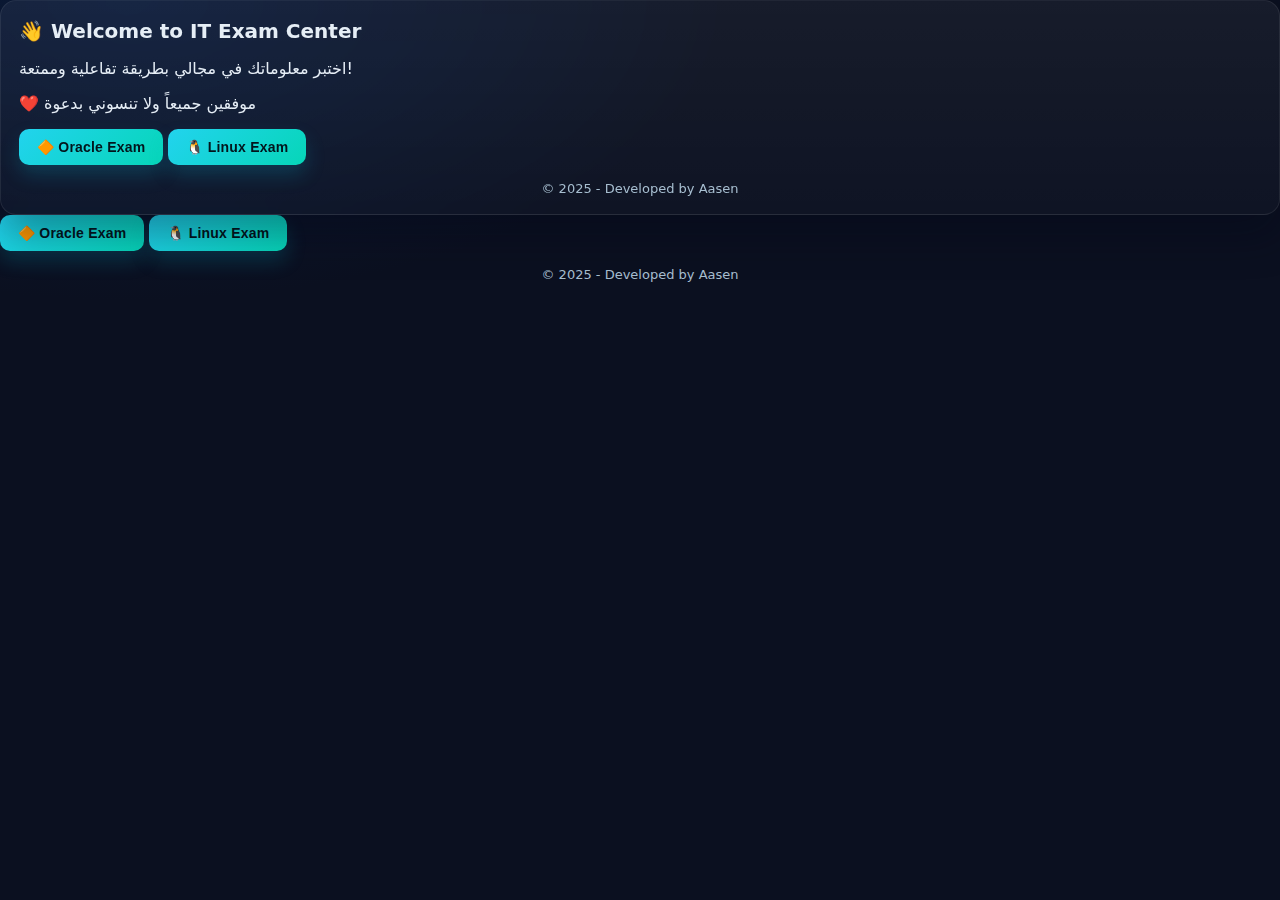
<file: index.html>
<!DOCTYPE html>
<html lang="en">
<head>
  
  <meta charset="UTF-8">
  <meta name="viewport" content="width=device-width, initial-scale=1.0">
  <title>Welcome | IT Exams</title>

  <link rel="stylesheet" href="styles.css">


<body class="home">

  <div class="card">
    <h1>👋 Welcome to IT Exam Center</h1>
    <p>اختبر معلوماتك في مجالي بطريقة تفاعلية وممتعة!</p>
    <p>❤️ موفقين جميعاً ولا تنسوني بدعوة</p>


    <div class="buttons">
      <button onclick="location.href='Courses/IIS406.html'">🔶 Oracle Exam</button>
      <button onclick="location.href='Courses/IOS305.html'">🐧 Linux Exam</button>
    </div>

    <footer>
      © 2025 - Developed by Aasen
    </footer>
  </div>
  <script src="js/app.js"></script>


    <div class="buttons">
      <button onclick="location.href='Courses/IIS406.html'">🔶 Oracle Exam</button>
      <button onclick="location.href='Courses/IOS305.html'">🐧 Linux Exam</button>
    </div>

    <footer>
      © 2025 - Developed by Aasen
    </footer>
  </div>
  <script src="js/app.js"></script>


</body>
</html>
</file>
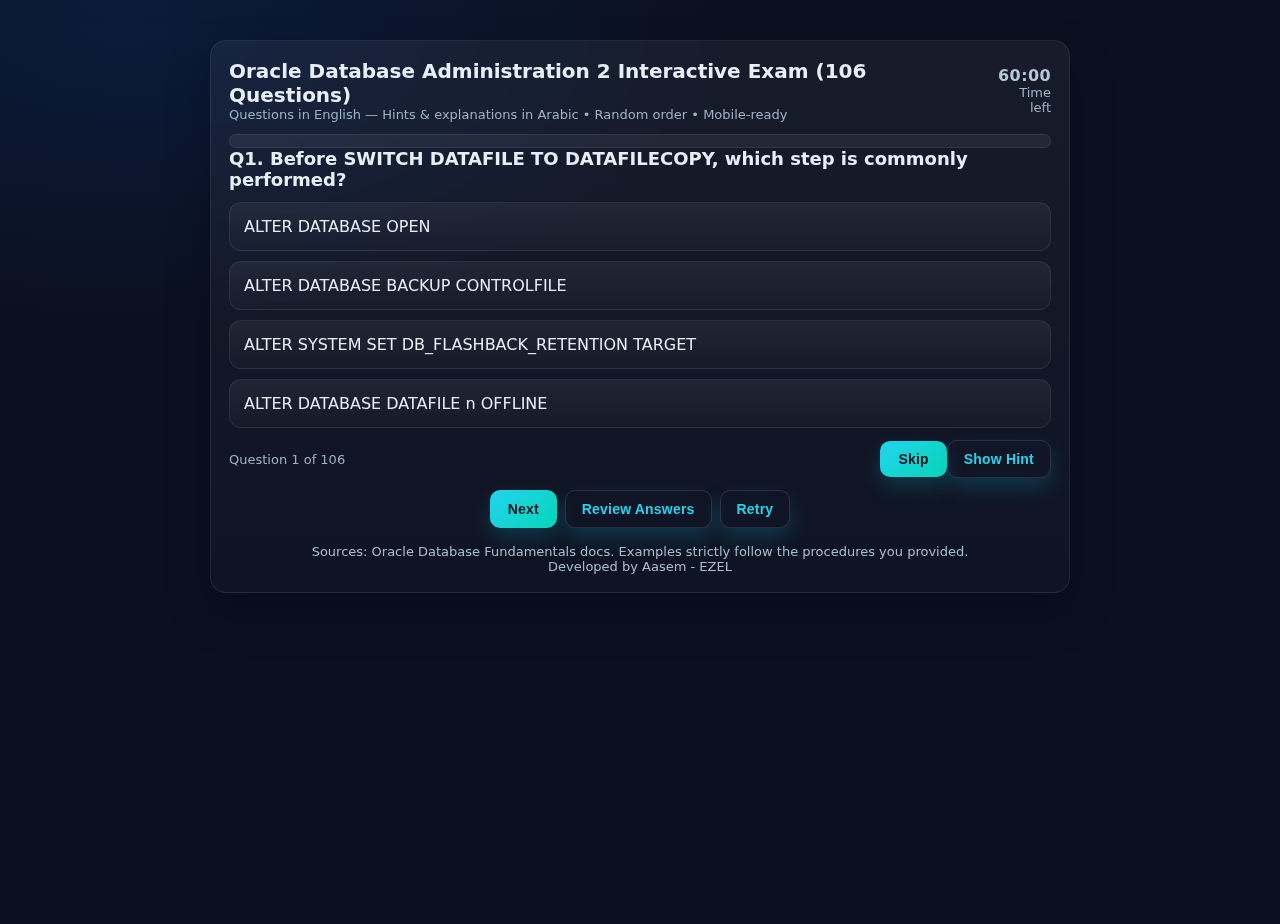
<file: IIS406.html>
<!doctype html>

<html lang="en">

<head>
  <meta charset="utf-8" />
  <meta name="viewport" content="width=device-width, initial-scale=1.0, maximum-scale=1.0, user-scalable=no" />
<title>Oracle Database Fundamentals — Interactive Exam (106 Questions)</title>
<link rel="stylesheet" href="styles.css" />
</head>

<body>
  <div class="wrap">
    <div class="card">
      <header>
        <div>
          <h1>Oracle Database Administration 2 Interactive Exam (106 Questions)</h1>
          <div class="meta">Questions in English — Hints & explanations in Arabic • Random order • Mobile-ready</div>
        </div>
        <div style="text-align:right">
          <div class="timer" id="timer">60:00</div>
          <div class="meta">Time left</div>
        </div>
      </header>
      <div class="progress"><i id="prog"></i></div>
      <div id="quizArea"></div>

      <div style="display:flex;gap:8px;justify-content:center;margin-top:12px">
        <button id="nextBtn">Next</button>
        <button class="secondary" id="reviewBtn">Review Answers</button>
        <button class="secondary" id="retryBtn">Retry</button>
      </div>

      <div id="final" style="display:none;margin-top:12px;text-align:center">
        <div class="scorebig" id="scoreText"></div>
        <div class="meta" id="scoreMsg"></div>
      </div>

      <footer>
        Sources: Oracle Database Fundamentals docs. Examples strictly follow the procedures you provided.<br>
        Developed by Aasem - EZEL
      </footer>
    </div>
  </div>
  <script src="app.js"></script>
  
</body>

</html>
</file>
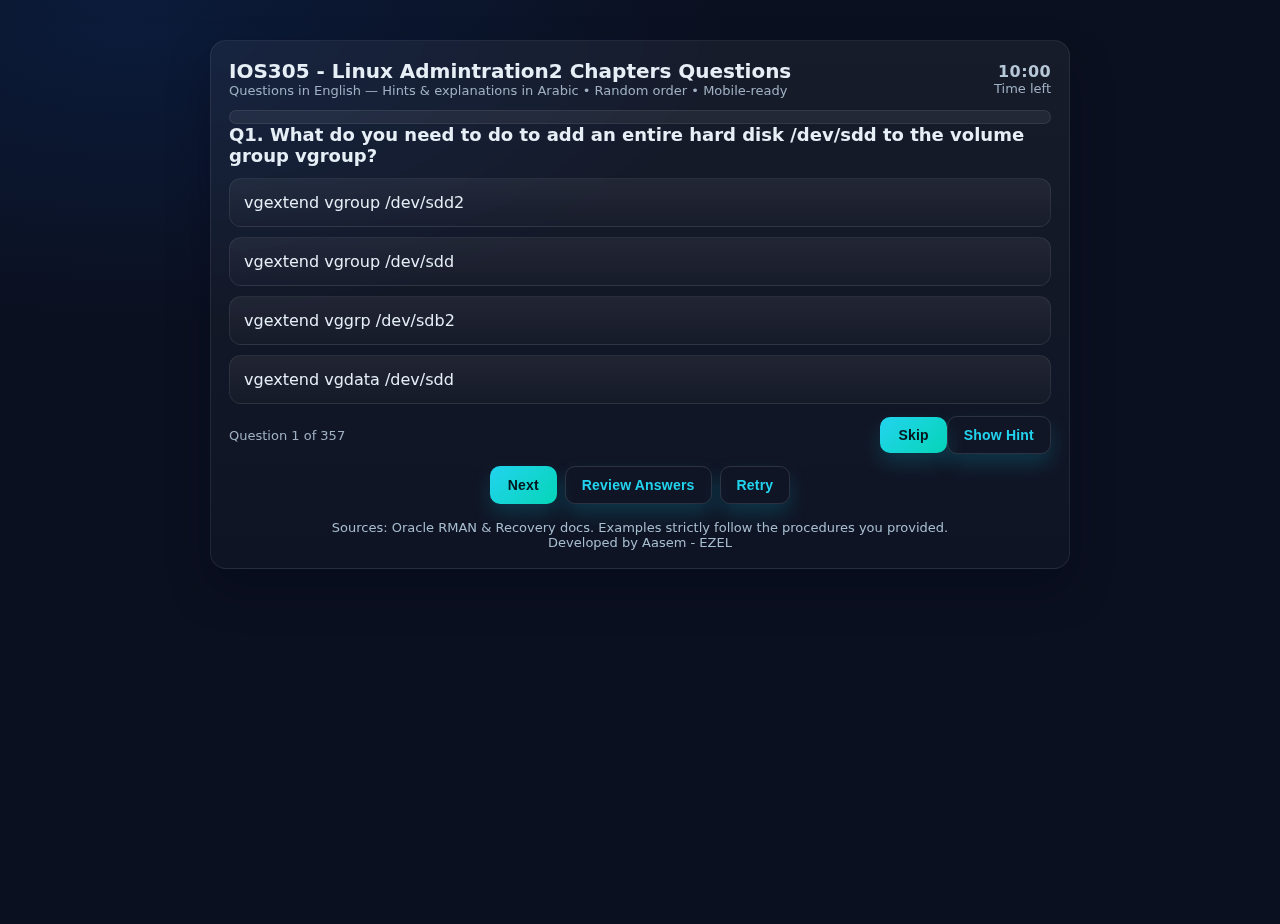
<file: IOS305 .html>
<!doctype html>

<html lang="en">
<head>
<meta charset="utf-8" />
<meta name="viewport" content="width=device-width, initial-scale=1.0, maximum-scale=1.0, user-scalable=no" />
<title>IOS305 - Linux Admintration2 </title>
<style>
:root {
    --bg: #0b1020;
    --card: #0b1324;
    --accent: #22d3ee;
    --accent-2: #06d6b8;
    --muted: #9fb1c2;
    --ok: #22c55e;
    --bad: #ef4444;
    --ring: #7dd3fc;
    --card-border: rgba(255, 255, 255, 0.08);
    --card-glow: 0 20px 40px rgba(2, 6, 23, 0.35)
}

html,
body {
    height: 100%;
    margin: 0;
    font-family: Inter, system-ui, Arial;
    direction: ltr;
    background: radial-gradient(1200px 600px at 10% 0%, #0b1b3a 0%, #0b1020 50%), radial-gradient(1200px 600px at 100% 100%, #071427 0%, #0b1020 45%);
    color: #e6eef6
}

.wrap {
    width: 100%;
    max-width: 860px;
    margin: 24px auto;
    padding: 16px
}

.card {
    background: linear-gradient(180deg, rgba(255, 255, 255, 0.05), rgba(255, 255, 255, 0.02));
    border: 1px solid var(--card-border);
    backdrop-filter: blur(10px);
    -webkit-backdrop-filter: blur(10px);
    border-radius: 16px;
    padding: 18px;
    box-shadow: var(--card-glow)
}

header {
    display: flex;
    align-items: center;
    justify-content: space-between;
    gap: 12px;
    margin-bottom: 12px
}

h1 {
    font-size: 20px;
    margin: 0
}

.meta {
    color: var(--muted);
    font-size: 13px
}

.timer {
    font-weight: 800;
    color: #b6c7d8;
    letter-spacing: .4px
}

.question {
    font-weight: 800;
    margin-bottom: 12px;
    font-size: 18px
}

.choices {
    display: grid;
    gap: 10px
}

.choice {
    position: relative;
    background: linear-gradient(180deg, rgba(255, 255, 255, 0.06), rgba(255, 255, 255, 0.02));
    padding: 14px;
    border-radius: 12px;
    border: 1px solid var(--card-border);
    cursor: pointer;
    transition: transform .15s ease, box-shadow .2s ease, border-color .2s ease
}
.choice:hover { transform: translateY(-1px); box-shadow: 0 10px 20px rgba(2, 6, 23, 0.25); border-color: rgba(255, 255, 255, 0.14) }
.choice:active { transform: translateY(0) }
.choice:focus-visible { outline: 2px solid var(--ring); outline-offset: 2px }

.choice[aria-disabled="true"] {
    opacity: 0.7;
    pointer-events: none;
    filter: saturate(0.9)
}

.controls {
    display: flex;
    gap: 10px;
    justify-content: space-between;
    margin-top: 12px;
    align-items: center
}

button {
    background: linear-gradient(135deg, var(--accent), var(--accent-2));
    border: none;
    color: #03151c;
    padding: 10px 18px;
    border-radius: 10px;
    font-weight: 800;
    font-size: 14px;
    letter-spacing: .2px;
    box-shadow: 0 10px 20px rgba(6, 182, 212, 0.2);
    transition: transform .12s ease, box-shadow .2s ease
}
button:hover { transform: translateY(-1px); box-shadow: 0 14px 26px rgba(6, 182, 212, 0.28) }
button:active { transform: translateY(0) }
button:focus-visible { outline: 2px solid var(--ring); outline-offset: 2px }

button.secondary {
    background: transparent;
    color: var(--accent);
    border: 1px solid rgba(255, 255, 255, 0.12);
    padding: 10px 16px
}
button.secondary:hover { border-color: rgba(255, 255, 255, 0.22); box-shadow: inset 0 0 0 1px rgba(255, 255, 255, 0.06) }

.progress {
    height: 12px;
    background: rgba(255, 255, 255, 0.06);
    border-radius: 999px;
    overflow: hidden;
    margin-top: 12px;
    border: 1px solid var(--card-border)
}

.progress>i {
    display: block;
    height: 100%;
    background: linear-gradient(90deg, var(--accent), var(--accent-2));
    width: 0%;
    box-shadow: 0 0 16px rgba(6, 214, 184, 0.45);
    transition: width .35s ease
}

.result {
    display: none;
    padding: 12px;
    border-radius: 10px;
    margin-top: 12px;
    background: linear-gradient(180deg, rgba(0, 0, 0, 0.45), rgba(0, 0, 0, 0.35));
    border: 1px solid var(--card-border)
}

.result.show {
    display: block
}

.hint {
    margin-top: 8px;
    color: #bcd0e1;
    font-size: 14px;
    direction: rtl;
    font-style: italic;
}

.ordering-list {
    list-style: none;
    padding: 0;
    margin: 0;
    display: flex;
    flex-direction: column;
    gap: 8px
}

.ordering-item {
    background: linear-gradient(180deg, rgba(255, 255, 255, 0.05), rgba(255, 255, 255, 0.02));
    padding: 12px;
    border-radius: 12px;
    border: 1px solid var(--card-border);
    cursor: grab;
    font-size: 14px;
    transition: transform .12s ease, box-shadow .2s ease, border-color .2s ease
}
.ordering-item:active { cursor: grabbing }
.ordering-item:hover { transform: translateY(-1px); box-shadow: 0 10px 20px rgba(2, 6, 23, 0.25); border-color: rgba(255, 255, 255, 0.14) }

.scorebig {
    font-size: 28px;
    font-weight: 900;
    letter-spacing: .3px
}

footer {
    margin-top: 16px;
    color: #a7bed0;
    font-size: 13px;
    text-align: center
}

a {
    color: var(--accent)
}
a:hover { color: var(--accent-2) }

@media (max-width: 480px) {
    .wrap {
        padding: 10px;
    }

    .question {
        font-size: 16px;
    }

    .choice,
    .ordering-item {
        padding: 12px;
        font-size: 14px;
        min-height: 44px;
    }

    .controls {
        flex-direction: column;
        gap: 8px;
    }

    button {
        width: auto;
        padding: 8px 14px;
        font-size: 13px;
    }

    #ordering {
        min-height: 200px;
    }

    .ordering-list {
        gap: 6px;
    }
}

button, .choice, .ordering-item { -webkit-tap-highlight-color: transparent; }

@keyframes floatGlow {
    0% { box-shadow: var(--card-glow); }
    50% { box-shadow: 0 28px 56px rgba(2, 6, 23, 0.45); }
    100% { box-shadow: var(--card-glow); }
}

.card { animation: floatGlow 8s ease-in-out infinite; }

@media (prefers-reduced-motion: reduce) {
    .card, .choice, .ordering-item, .progress>i, button { transition: none !important; animation: none !important; }
}
</style>
</head>
<body>
<div class="wrap">
  <div class="card">
    <header>
      <div>
        <h1>IOS305 - Linux Admintration2 Chapters Questions </h1>
        <div class="meta">Questions in English — Hints & explanations in Arabic • Random order • Mobile-ready</div>
      </div>
      <div style="text-align:right">
        <div class="timer" id="timer">10:00</div>
        <div class="meta">Time left</div>
      </div>
    </header><div class="progress"><i id="prog"></i></div>
<div id="quizArea"></div>

<div style="display:flex;gap:8px;justify-content:center;margin-top:12px">
  <button id="nextBtn">Next</button>
  <button class="secondary" id="reviewBtn">Review Answers</button>
  <button class="secondary" id="retryBtn">Retry</button>
</div>

<div id="final" style="display:none;margin-top:12px;text-align:center">
  <div class="scorebig" id="scoreText"></div>
  <div class="meta" id="scoreMsg"></div>
</div>

<footer>
  Sources: Oracle RMAN & Recovery docs. Examples strictly follow the procedures you provided.<br>
  Developed by Aasem - EZEL
</footer>
  </div>
</div>
<script>
  // Timer (10 minutes)
  let totalSeconds = 30 * 60;
  let timerInterval;
  function startTimer() {
    clearInterval(timerInterval);
    timerInterval = setInterval(() => {
      if (totalSeconds <= 0) {
        clearInterval(timerInterval);
        finishQuiz();
        return;
      }
      totalSeconds--;
      const m = Math.floor(totalSeconds / 60), s = totalSeconds % 60;
      document.getElementById('timer').textContent = String(m).padStart(2, '0') + ':' + String(s).padStart(2, '0');
    }, 1000);
  }

  // Questions (25) - English Qs, Arabic hints
  const questionsMaster = [
  {type:'tf', q:'True or False: Both BIOS and UEFI are used in newer computers?', ans:true, hint:'صحيح — في الحواسيب الحديثة، يُستخدم كل من BIOS (النظام الأساسي للإدخال/الإخراج، الذي يُعتبر تقليديًا) وUEFI (واجهة النظام الأساسي الموحدة، التي توفر دعمًا أفضل للأقراص الكبيرة وأمانًا إضافيًا) كآليات للبدء في التشغيل، مما يسمح بالتوافق مع الأجهزة المتنوعة.'},
  {type:'tf', q:'True or False: By default, GRUB is stored in the master boot record?', ans:false, hint:'خطأ — افتراضيًا، يُخزن GRUB (Grand Unified Bootloader) في دليل /boot/grub2، وليس مباشرة في MBR (Master Boot Record)، حيث يتم تحميل الجزء الأولي من GRUB في MBR لكن الجسم الرئيسي يكون في نظام الملفات لتسهيل التحديثات.'},
  {type:'mcq', q:'Which command is used to manage system services?', choices:['systemd','systemctl','sysVinit'], ans:1, hint:'systemctl هو الأمر الرئيسي لإدارة الخدمات في نظام systemd، حيث يتيح أوامر مثل start، stop، enable، وdisable للتحكم في الوحدات (units) مثل الخدمات، مما يجعله أكثر كفاءة من sysVinit التقليدي.'},
  {type:'mcq', q:'Name the two directory paths where systemd unit files are stored.', choices:['/etc/systemd/system','/etc/lib/systemd/system','/usr/lib/systemd/system','/bin/systemd/system'], ans:2, hint:'المسارات الرئيسية لملفات وحدات systemd هي /etc/systemd/system (للتخصيصات المحلية والتجاوزات) و /usr/lib/systemd/system (للملفات الافتراضية المثبتة مع النظام)، مما يسمح بفصل الإعدادات الافتراضية عن التعديلات المخصصة لتجنب فقدانها أثناء التحديثات.'},
  {type:'mcq', q:'What would the command systemctl restart rsyslog do?', choices:['start the rsyslog target','restart the systemctl service','restart the rsyslog service'], ans:2, hint:'الأمر systemctl restart rsyslog يُعيد تشغيل خدمة rsyslog (التي تُدار السجلات النظامية)، مما يوقفها مؤقتًا ثم يبدأها مرة أخرى دون إعادة تشغيل النظام بأكمله، وهو مفيد لتطبيق تغييرات الإعدادات دون تعطيل الخدمات الأخرى.'},
  {type:'mcq', q:'In which target does the X window and the graphical desktop interface become available?', choices:['graphical target','multi-user target','rescue target'], ans:0, hint:'في graphical target، يتم تفعيل نظام X Window وواجهة المكتب الرسومية (مثل GNOME أو KDE)، مما يجعل النظام جاهزًا للوصول البصري، بينما multi-user target يدعم الوصول عبر الشبكة بدون واجهة رسومية، وrescue target للإصلاحات الطارئة فقط.'},
  {type:'mcq', q:'What is the new system initialization scheme introduced in RHEL7?', choices:['systemd'], ans:0, hint:'systemd هو نظام التهيئة الجديد المُقدم في RHEL7، الذي يحل محل SysVinit بفضل دعمه للتشغيل المتوازي، إدارة التبعيات التلقائية، والوحدات المتنوعة (services، sockets، targets)، مما يحسن من سرعة البدء في التشغيل وكفاءة النظام.'},
  {type:'mcq', q:'Which command enables you to make sure that a target is no longer eligible for automatic start on system boot?', choices:['systemctl disable unit','systemctl enable unit','systemctl set-default unit'], ans:0, hint:'الأمر systemctl disable unit يمنع الوحدة (مثل target أو service) من التشغيل التلقائي عند بدء تشغيل النظام، من خلال إزالة الروابط الرمزية في /etc/systemd/system، مما يضمن عدم التحميل التلقائي دون حذفه تمامًا.'},
  {type:'mcq', q:'Which command should you use to show all service units that are currently loaded?', choices:['systemd','sysctl','sysVinit','systemctl'], ans:3, hint:'الأمر systemctl --type=service --all يعرض جميع وحدات الخدمات المحملة حاليًا، سواء كانت نشطة أو غير نشطة، مما يساعد في فحص حالة الخدمات المتاحة في systemd، وهو أفضل من sysctl الذي يتعامل مع معاملات النواة.'},
  {type:'mcq', q:'How do you create a want for a service?', choices:['by masking this service','by creating a symbolic link in the /etc/systemd/system directory','by isolating this service'], ans:1, hint:'يتم إنشاء want لخدمة من خلال إنشاء رابط رمزي في /etc/systemd/system، مثل /etc/systemd/system/target.wants/service.service، الذي يعبر عن تبعية ضعيفة (weak dependency) تجعل الخدمة تُشغل تلقائيًا عند تفعيل الـ target دون إجبارها.'},
  {type:'mcq', q:'How do you switch the current operational target to the rescue target?', choices:['target rescue.target start','systemctl resc.target','systemctl isolate rescue.target'], ans:2, hint:'الأمر systemctl isolate rescue.target يعزل النظام إلى rescue target، مما يوقف الـ targets الحالية ويبدأ فقط الخدمات الأساسية للإصلاح (مثل root shell)، وهو مفيد في حالات الطوارئ لاستعادة النظام دون تداخل الخدمات الأخرى.'},
  {type:'mcq', q:'Why can it happen that you get the message that a target cannot be isolated?', choices:['if set AllowIsolate is not set to yes in their configuration file','if systemctl command is not available','if the target is already running'], ans:0, hint:'يحدث خطأ عدم إمكانية عزل الـ target إذا لم يكن AllowIsolate=yes محددًا في ملف الوحدة (unit file)، حيث يمنع هذا الإعداد التبديل التلقائي إلى الـ target لأسباب أمان، مما يتطلب تعديل الملف يدويًا للسماح بالعزل.'},
  {type:'mcq', q:'You want to shut down a systemd service, but before doing that you want to know which other units have dependencies to this service. Which command would you use?', choices:['systemctl list-dependencies service'], ans:0, hint:'الأمر systemctl list-dependencies service يعرض شجرة التبعيات (dependencies) للوحدة، بما في ذلك الوحدات التي تعتمد عليها أو التي تعتمد عليها، مما يساعد في فهم التأثير قبل إيقاف الخدمة وتجنب تعطيل الخدمات المتعلقة.'},
  {type:'mcq', q:'Which command shows all service unit files on your system that are currently loaded?', choices:['systemctl --type=service','systemctl --type=service --all','systemctl --list-services','systemctl --show-units | grep services'], ans:1, hint:'الأمر systemctl --type=service --all يعرض جميع ملفات وحدات الخدمات المحملة، بما في ذلك النشطة والغير نشطة، مما يوفر نظرة شاملة على حالة الخدمات في systemd، وهو أكثر شمولاً من --type=service الذي يظهر النشطة فقط.'},
  {type:'mcq', q:'What is the best solution to avoid conflicts between incompatible units?', choices:['Nothing, the unit files have defined for themselves which units they are not compatible with.','Disable the service using systemctl disable.','Unmask the service using systemctl unmask.','Mask the service using systemctl mask.'], ans:3, hint:'الأفضل هو استخدام systemctl mask للخدمة، الذي ينشئ رابطًا رمزيًا إلى /dev/null، مما يمنع تشغيلها تمامًا حتى لو تم تمكينها، وهذا يحل التعارضات بين الوحدات غير المتوافقة دون الحاجة إلى تعطيلها جزئيًا.'},
  {type:'mcq', q:'Which of the following is not a valid status for systemd services?', choices:['Running(active)','Running(exited)','Running(waiting)','Running(dead)'], ans:3, hint:'Running(dead) غير صالح كحالة للخدمات في systemd، حيث تشير الحالات الـ Running إلى active، exited (انتهت المهمة)، أو waiting (تنتظر إشارة)، بينما dead تعني توقفًا كاملاً وليست تحت Running.'},
  {type:'mcq', q:'To allow targets to be isolated, you need a specific statement in the target unit file. Which of the following describes that statement?', choices:['AllowIsolate','Isolate','SetIsolate','Isolated'], ans:0, hint:'الإفادة AllowIsolate=yes في ملف الـ target unit تسمح بعزل الـ target باستخدام systemctl isolate، مما يجعلها هدفًا صالحًا للتبديل التلقائي، وهي ضرورية لأهداف مثل multi-user أو graphical لضمان الأمان والتحكم.'},
  {type:'mcq', q:'Which of the following is not a valid systemd unit type?', choices:['service','udev','mount','socket'], ans:1, hint:'udev ليس نوعًا صالحًا للوحدات في systemd، حيث تشمل الأنواع الرئيسية service (للخدمات)، mount (لنقاط التركيب)، وsocket (للمنافذ)، بينما udev هو مدير أجهزة يُدار كخدمة منفصلة.'},
  {type:'mcq', q:'Which command shows all service unit files on your system that are currently loaded?', choices:['systemctl --type=service','systemctl --type=service --all','systemctl --list-services','systemctl --show-units | grep services'], ans:1, hint:'الأمر systemctl --type=service --all يعرض جميع ملفات وحدات الخدمات المحملة، سواء نشطة أو غير، مما يساعد في التحقق من التوافر الكامل للخدمات في النظام.'},
  {type:'mcq', q:'What is the best solution to avoid conflicts between incompatible units?', choices:['Nothing, the unit files have defined for themselves which units they are not compatible with.','Disable the service using systemctl disable.','Unmask the service using systemctl unmask.','Mask the service using systemctl mask.'], ans:3, hint:'استخدام systemctl mask يُخفي الخدمة تمامًا بربطها بـ /dev/null، مما يمنع أي محاولة لتشغيلها ويحل التعارضات بفعالية، خاصة بين الوحدات غير المتوافقة.'},
  {type:'mcq', q:'Which of the following is not a valid status for systemd services?', choices:['Running(active)','Running(exited)','Running(waiting)','Running(dead)'], ans:3, hint:'Running(dead) غير صالح، لأن dead هي حالة منفصلة تعني التوقف الكامل، بينما Running تشمل active (جارية)، exited (انتهت)، أو waiting (منتظرة).'},
  {type:'mcq', q:'To allow targets to be isolated, you need a specific statement in the target unit file. Which of the following describes that statement?', choices:['AllowIsolate','Isolate','SetIsolate','Isolated'], ans:0, hint:'AllowIsolate=yes هو الإفادة المطلوبة في ملف الـ target للسماح بالعزل، مما يضمن أن الـ target يمكن تبديله بأمان دون مخاطر.'},
  {type:'mcq', q:'Which of the following is not a valid systemd unit type?', choices:['service','udev','mount','socket'], ans:1, hint:'udev ليس نوع وحدة systemd قياسيًا، بل هو خدمة لإدارة الأجهزة، بينما service، mount، وسocket هي أنواع أساسية للوحدات.'},
  {type:'mcq', q:'Which command shows all service unit files on your system that are currently loaded?', choices:['systemctl --type=service','systemctl --type=service --all','systemctl --list-services','systemctl --show-units | grep services'], ans:1, hint:'systemctl --type=service --all هو الأمر الشامل لعرض جميع الخدمات المحملة.'},
  {type:'mcq', q:'What is the best solution to avoid conflicts between incompatible units?', choices:['Nothing, the unit files have defined for themselves which units they are not compatible with.','Disable the service using systemctl disable.','Unmask the service using systemctl unmask.','Mask the service using systemctl mask.'], ans:3, hint:'Masking بـ systemctl mask يحظر التشغيل تمامًا ويمنع التعارضات.'},
  {type:'mcq', q:'Which of the following is not a valid status for systemd services?', choices:['Running(active)','Running(exited)','Running(waiting)','Running(dead)'], ans:3, hint:'Running(dead) غير صالح كحالة، dead منفصلة عن Running.'},
  {type:'mcq', q:'To allow targets to be isolated, you need a specific statement in the target unit file. Which of the following describes that statement?', choices:['AllowIsolate','Isolate','SetIsolate','Isolated'], ans:0, hint:'AllowIsolate=yes يسمح بالعزل في ملف الـ unit.'},
  {type:'mcq', q:'Which of the following is not a valid systemd unit type?', choices:['service','udev','mount','socket'], ans:1, hint:'udev ليس نوعًا، بل خدمة.'},
  {type:'mcq', q:'How do you install a new version of the kernel?', choices:['yum update','yum update kernel','yum kernel install'], ans:1, hint:'الأمر yum update kernel يقوم بتحديث النواة (kernel) إلى الإصدار الجديد المتاح في المستودعات، مما يثبت الإصدارات الأحدث تلقائيًا مع التبعيات اللازمة مثل initramfs، ثم يتطلب إعادة تشغيل للتفعيل.'},
  {type:'mcq', q:'Which command enables you to discover kernel module parameters?', choices:['lsmod','modinfo','modprob'], ans:1, hint:'modinfo يُستخدم لاستكشاف معاملات الوحدات (modules) في النواة، مثل modinfo module_name، الذي يعرض الوصف، المعاملات المتاحة، والتبعيات، مما يساعد في تخصيص سلوك الوحدة دون تعديل الكود.'},
  {type:'mcq', q:'How do you unload a kernel module?', choices:['modprobe -r','lsmod -r','modinfo'], ans:0, hint:'modprobe -r module_name يقوم بإزالة الوحدة من النواة إذا لم تكن مستخدمة، مما يحرر الذاكرة ويمنع التداخلات، ويجب التحقق أولاً بـ lsmod للتأكد من عدم الاستخدام النشط.'},
  {type:'mcq', q:'It contains drivers that are needed to start your server.', choices:['initramfs','grub2','systemd'], ans:0, hint:'initramfs (Initial RAM File System) هو نظام ملفات مؤقت في الذاكرة يحتوي على الدرايفرات الأساسية اللازمة لتحميل نظام الملفات الجذر، مما يسمح ببدء التشغيل حتى لو كانت الأقراص غير متاحة مباشرة.'},
  {type:'mcq', q:'Setting the GRUB_TIMEOUT parameter to 10, will?', choices:['Restart the system after 10 seconds.','Boot the system into the default kernel after 10 seconds.','Shutdown the system after 10 seconds.'], ans:1, hint:'إعداد GRUB_TIMEOUT=10 يعني عرض قائمة GRUB لمدة 10 ثوانٍ قبل التحميل التلقائي إلى النواة الافتراضية، مما يتيح للمستخدم اختيار نواة أخرى إذا لزم الأمر، ويُعدل في /etc/default/grub ثم يُعاد توليد grub.cfg.'},
  {type:'mcq', q:'You can apply permanent fixes to the GRUB 2 configuration using the option:', choices:['GRUB_CMDLINE_LINUX','GRUB_TIMEOUT','GRUB_RHGB'], ans:0, hint:'GRUB_CMDLINE_LINUX يُستخدم لإضافة معاملات النواة الدائمة في /etc/default/grub، مثل rd.lvm.lv أو quiet، ثم يُعاد توليد /boot/grub2/grub.cfg بـ grub2-mkconfig لتطبيق التغييرات عند كل بدء تشغيل.'},
  {type:'mcq', q:'To list all installed kernels use :', choices:['lsmod kernel-*','yum installed kernel-*'], ans:1, hint:'yum list installed kernel-* يسرد جميع إصدارات النواة المثبتة، مما يساعد في التحقق من الإصدارات المتاحة للتحديث أو الإزالة، وهو أفضل من lsmod الذي يعرض الوحدات المحملة فقط.'},
  {type:'tf', q:'True or False: The systemd command may be used to rebuild a new kernel.', ans:false, hint:'خطأ — لا يُستخدم systemd لإعادة بناء النواة؛ بل يُستخدم dracut أو mkinitrd لبناء initramfs الجديد بعد تثبيت نواة جديدة، بينما systemd يدير الخدمات والـ targets فقط.'},
  {type:'mcq', q:'What is the location of the grub.efi file in the UEFI-based systems?', choices:['/boot/efi/EFI/redhat','/boot/grub2/grub.cfg','/bin/efi/EFI/redhat'], ans:0, hint:'في أنظمة UEFI، يُخزن grub.efi في /boot/efi/EFI/redhat، حيث يُشير EFI firmware إليه كملف بدء تشغيل، مما يدعم التحميل الآمن (Secure Boot) ويختلف عن BIOS الذي يستخدم MBR.'},
  {type:'mcq', q:'What is the location of the grub.cfg file in the BIOS-based systems?', choices:['/boot/efi/EFI/redhat','/boot/grub2/grub.cfg','/bin/efi/EFI/redhat'], ans:1, hint:'في أنظمة BIOS، يُخزن grub.cfg في /boot/grub2/grub.cfg، وهو الملف الرئيسي الذي يحتوي على تكوين قائمة التحميل، ويُولد تلقائيًا من /etc/grub.d/ عبر grub2-mkconfig.'},
  {type:'mcq', q:'Which file stores the location information of the boot partition on the BIOS systems?', choices:['/boot/bios','grub.conf','/proc/partition'], ans:1, hint:'grub.conf (أو menu.lst في إصدارات قديمة) يخزن معلومات موقع قسم البدء في أنظمة BIOS، ويُستخدم كمصدر لتوليد grub.cfg، مما يساعد GRUB في العثور على النواة والـ initramfs.'},
  {type:'mcq', q:'Which file would we want to view to obtain processor information?', choices:['/proc/cpuinfo','/proc/meminfo','/proc/partition'], ans:0, hint:'/proc/cpuinfo يحتوي على تفاصيل المعالج مثل النوع، السرعة، عدد النوى، والعلامات، وهو ملف افتراضي في نظام الملفات الافتراضي /proc الذي يعرض معلومات النواة ديناميكيًا دون قراءة ملفات ثابتة.'},
  {type:'mcq', q:'Which file would we want to view to obtain memory information?', choices:['/proc/cpuinfo','/proc/meminfo','/proc/partition'], ans:1, hint:'/proc/meminfo يعرض إحصائيات الذاكرة مثل الكمية الإجمالية، المستخدمة، المتاحة، والمخزن مؤقت، مما يساعد في مراقبة استخدام الذاكرة في الوقت الفعلي عبر cat أو free.'},
  {type:'mcq', q:'Which command can we use to determine the kernel release information?', choices:['kernel-release','dmesg','uname -r'], ans:2, hint:'uname -r يعرض إصدار النواة الحالي (مثل 3.10.0-123.el7.x86_64)، مما يساعد في التحقق من التوافق مع البرمجيات أو التحديثات، وهو أسرع من dmesg الذي يسجل الرسائل التشخيصية.'},
  {type:'tf', q:'True or False: The lsmod command is used to rebuild modules.', ans:false, hint:'خطأ — lsmod يُستخدم لسرد الوحدات المحملة في النواة حاليًا مع تبعياتها، بينما إعادة بناء الوحدات تتم عبر make modules_install أو yum rebuild.'},
  {type:'mcq', q:'Which command can we use to unload a module?', choices:['modprobe','lsmod','modinfo'], ans:0, hint:'modprobe -r module يزيل الوحدة إذا لم تكن مستخدمة، مما يحرر الموارد، ويجب التحقق أولاً بـ lsmod لتجنب الأخطاء.'},
  {type:'tf', q:'True or False: We cannot use the yum command to upgrade a Linux kernel.', ans:false, hint:'صحيح — يمكن استخدام yum update kernel لترقية النواة، مما يثبت الإصدار الجديد تلقائيًا، ثم يتطلب إعادة تشغيل للتبديل إليها عبر GRUB.'},
  {type:'mcq', q:'Which configuration file should you modify to apply common changes to GRUB 2?', choices:['/boot/grub2/grub.cfg','/etc/grub.cfg','/grub2/grub.config'], ans:0, hint:'لا، يُفضل تعديل /etc/default/grub أو إضافة ملفات في /etc/grub.d/ للتغييرات الشائعة، ثم تشغيل grub2-mkconfig -o /boot/grub2/grub.cfg لتوليد الملف الرئيسي، تجنب تعديل grub.cfg مباشرة لأنه يُعاد توليده.'},
  {type:'mcq', q:'After applying changes to GRUB 2 configuration, which command should you run?', choices:['modprobe','mkconfig','grub2-mkconfig'], ans:2, hint:'grub2-mkconfig -o /boot/grub2/grub.cfg يُعاد توليد ملف التكوين الرئيسي بناءً على /etc/default/grub و /etc/grub.d/، مما يطبق التغييرات الدائمة عند البدء في التشغيل.'},
  {type:'mcq', q:'Which command shows a list of kernel modules that are currently loaded?', choices:['lsmod','modprobe','modinfo'], ans:0, hint:'lsmod يسرد الوحدات المحملة مع استخدامها وتبعياتها، مما يساعد في تشخيص المشكلات أو التحقق من الدرايفرات النشطة.'},
  {type:'mcq', q:'If you want to obtain persistency to acl mount option you have to modify the filesystem mount options in:', choices:['/etc/fstab','mount command','fstab command','/etc/inittab'], ans:0, hint:'/etc/fstab هو الملف الذي يحدد خيارات التركيب الدائمة، مثل إضافة acl إلى خيارات mount لتمكين قوائم التحكم في الوصول (ACL) على نظام الملفات، مما يضمن تطبيقها عند كل إعادة تشغيل.'},
  {type:'mcq', q:'Which of the following commands grants rw permissions for the group sales to all new files that will be created in the /data directory and all of its subdirectories?', choices:['setfacl -m d:g:sales:rw /data','setfacl -m d:g:sales:rwx /data','setfacl -R -m g:sales:rwx /data','setfacl -R -m g:sales:rw /data'], ans:0, hint:'setfacl -m d:g:sales:rw /data يُطبق ACL افتراضي (default) لقراءة/كتابة (rw) على مجموعة sales لجميع الملفات الجديدة في /data وأبنائها، مما يرث الإذن تلقائيًا دون التأثير على الملفات الموجودة.'},
  {type:'mcq', q:'Which command enables you to make sure that others have no access to any new files that will be created in the /data directory, assuming that you want others to have read permissions on all other files?', choices:['setfacl -m d:o::- /data','setfacl -m o::- /data','umask 027 /data','umask 027'], ans:3, hint:'umask 027 يُعدل قناع الإذن الافتراضي للمستخدم الحالي، مما يمنع الآخرين (others) من الوصول إلى الملفات الجديدة (rw-r-----)، وهو يُطبق عالميًا على الجلسة دون الحاجة إلى ACL للإذن البسيط.'},
  {type:'mcq', q:'What would the command setfacl –m u::7,g::4,o:4,u:user3:7 file do?', choices:['assign rwx permissions to file owner and user3, and read-only permission to everyone else.','assign rw permissions to file owner and user3, and read-only permission to everyone else.','assign rwx permissions to file owner and user, and read-only permission to everyone else.','assign r-x permissions to file owner and user3, and read-only permission to everyone else.'], ans:0, hint:'setfacl -m u::7,g::4,o:4,u:user3:7 file يمنح rwx (7) للمالك وuser3، r-- (4) للمجموعة، وr-- (4) للآخرين، مما يوسع الإذن التقليدي بإضافة ACL لمستخدم محدد دون تغيير الإذن الأساسي.'},
  {type:'mcq', q:'When recalculating the ACL mask value after a setfacl command, it’s done by:', choices:['getting the minimum permissions of the acceptable acl entries.','getting the intersection permissions of the acceptable acl entries.','getting the maximum permissions of the acceptable acl entries.','getting the last used permissions of the acceptable acl entries.'], ans:0, hint:'يتم إعادة حساب قناع ACL (mask) بأخذ الحد الأدنى من الإذن بين المدخلات المسموحة (named entries)، مما يحد من الإذن الفعال لضمان عدم تجاوز الحدود المحددة في ACL.'},
  {type:'mcq', q:'To change the ACL mask to grant read and write permissions on a directory d1 use:', choices:['setfacl -m mask:r d1','setfacl -m mask:rw d1','setfacl -x mask:rw d1','setfacl -m mask:rw d1'], ans:3, hint:'setfacl -m m:rw d1 (أو mask:rw) يُعدل القناع ليسمح برو (read/write) كحد أقصى للمدخلات الأخرى، مما يوسع الإذن الفعال دون تغيير الإذن الأساسي.'},
  {type:'mcq', q:'To remove all ACL entries defined on a file we use:', choices:['setfacl -b','setfacl -x','setfacl -m','setfacl -z'], ans:0, hint:'setfacl -b file يزيل جميع مدخلات ACL (باستثناء الإذن الأساسي)، مما يعيد النظام إلى الإذن التقليدي (owner/group/others)، وهو مفيد لتنظيف ACL غير المرغوب.'},
  {type:'mcq', q:'To set the default ACL permissions to read and execute to a group named g1 on a files in directory d1 use:', choices:['setfacl -m d:g:g1:rx d1/*','setfacl -d m:g:g1:rx d1/*','setfacl -m d:g:g1:rx d1/','setfacl -d m:g:g1:rx d1/'], ans:2, hint:'setfacl -m d:g:g1:rx d1/ يُطبق ACL افتراضي لقراءة/تنفيذ (rx) على مجموعة g1 للملفات الجديدة في d1، مما يرث الإذن للأبناء، ويُطبق على الدليل نفسه لا الملفات الموجودة.'},
  {type:'tf', q:'True or False: Setting a default ACL, you’ll determine the permissions that will be set for all items in the directory.', ans:true, hint:'صحيح — ACL الافتراضي (default ACL) يحدد الإذن لجميع العناصر الجديدة (ملفات وأدلة فرعية) في الدليل، مما يرث تلقائيًا لضمان التوافق مع سياسات الأمان.'},
  {type:'tf', q:'True or False: Setting a default ACL can be applied on files as well as on directories.', ans:false, hint:'خطأ — ACL الافتراضي يُطبق فقط على الأدلة (directories) للوراثة، بينما على الملفات يُستخدم ACL عادي (-m) للإذن المباشر دون وراثة.'},
  {type:'mcq', q:'A specific part of the policy that determines which source domain has which access permissions to which target domain.', choices:['Context','Labels','Rule','sub Policy'], ans:2, hint:'Rule في سياسة SELinux هو الجزء الذي يحدد الإذن بين نطاق المصدر (source domain) ونطاق الهدف (target domain)، مثل allow source:target action، مما يشكل أساس السياسة الأمنية.'},
  {type:'mcq', q:'A security label that is used to categorize objects in SELinux.', choices:['Context','Labels','Rule','Policy'], ans:1, hint:'Labels (أو contexts) هي علامات أمنية في SELinux تُصنف الكائنات (مثل user:role:type:level)، مما يساعد في تطبيق السياسات بناءً على السياق بدلاً من الإذن التقليدي.'},
  {type:'mcq', q:'Which of the following is not a valid SELinux mode?', choices:['Enforcing','Permissive','Disabled','Enabled'], ans:3, hint:'Enabled ليس وضعًا صالحًا في SELinux؛ الوضع الصالحة هي Enforcing (يحظر والتسجيل)، Permissive (يسجل فقط)، وDisabled (معطل تمامًا).'},
  {type:'mcq', q:'Which of the following commands enables you to see the current SELinux mode?', choices:['sestatus','lsmode','semode','getenforce'], ans:0, hint:'sestatus يعرض الوضع الحالي لـ SELinux، السياسة، والسياقات، مما يوفر نظرة شاملة مقارنة بـ getenforce الذي يعرض الوضع فقط.'},
  {type:'mcq', q:'You want to put SELinux temporarily in permissive mode. Which command do you use?', choices:['setenforce enforcing','setenforce permissive','getenforce permissive','getenforce permissive'], ans:1, hint:'setenforce permissive يُغير الوضع مؤقتًا إلى permissive (يسجل الانتهاكات دون حظر)، وهو مفيد للاختبار، ويُعاد إلى enforcing بـ setenforce 1 أو إعادة تشغيل.'},
  {type:'mcq', q:'To which of the following can SELinux security not be applied?', choices:['Users','Files','Ports','It can be applied to all of the above.'], ans:3, hint:'SELinux يُطبق على المستخدمين، الملفات، المنافذ، والمزيد، مما يوفر حماية شاملة للعمليات والموارد في النظام.'},
  {type:'mcq', q:'Which command-line switch is used with many commands to display SELinux-related information?', choices:['-S','-X','-Z','-D'], ans:2, hint:'-Z (أو --context) مع أوامر مثل ps أو ls يعرض سياق SELinux للعمليات أو الملفات، مما يساعد في التحقق من التسميات الأمنية.'},
  {type:'mcq', q:'Which file do you need to change if you want to completely disable SELinux?', choices:['/etc/selinux/config','/var/log/selinux/','/selinux/config','/etc/selinux.conf'], ans:0, hint:'/etc/selinux/config يحتوي على SELINUX=disabled لتعطيل SELinux دائمًا، ثم يتطلب إعادة تشغيل، مع الحرص على إعادة تسمية الملفات إذا لزم.'},
  {type:'mcq', q:'Which command can be used to ensure modified SELinux contexts survive file system relabeling?', choices:['chcon','semanage','setenforce','getenforce'], ans:1, hint:'semanage fcontext -a يُضيف سياقًا مخصصًا إلى قاعدة SELinux، مما يضمن بقاء التغييرات أثناء إعادة التسمية (restorecon)، بخلاف chcon الذي يكون مؤقتًا.'},
  {type:'mcq', q:'Which of the following is not a standard firewalld zone?', choices:['Untrusted','Trusted','External','Internal'], ans:0, hint:'Untrusted ليست منطقة قياسية في firewalld؛ المناطق القياسية تشمل Trusted (ثقة كاملة)، Internal (شبكة داخلية)، وExternal (شبكة خارجية مع NAT).'},
  {type:'mcq', q:'Which of the following is the name of firewalling as implemented in the Linux kernel?', choices:['iptables','firewalld','netfilter','firewall-mod'], ans:2, hint:'netfilter هو الإطار في نواة Linux لتصفية الحزم، بينما iptables/firewalld هما واجهات مستخدمة لإدارته، مما يوفر hooks للمعالجة في طبقات الشبكة.'},
  {type:'mcq', q:'Which of the following is not an advantage of firewalld?', choices:['Rules can be modified through dbus.','It has an easy to use command-line interface.','It has an easy to use graphical interface.','It can be used as an enhancement to iptables.'], ans:3, hint:'firewalld ليس تحسينًا لـ iptables بل بديلاً له، حيث يدير الإعدادات الديناميكية عبر zones وservices، مع دعم dbus للتكامل مع التطبيقات.'},
  {type:'mcq', q:'Which command enables you to list all available firewalld services?', choices:['firewall-cmd --list-services','firewall-cmd --list-all','firewall-cmd --get-services','firewall-cmd --show-services'], ans:2, hint:'firewall-cmd --get-services يسرد جميع الخدمات المتاحة في firewalld، مثل http وssh، مما يساعد في إضافة خدمات إلى المناطق دون البحث اليدوي.'},
  {type:'mcq', q:'What is the name of the GUI tool that enables you to easily manage firewalld configurations?', choices:['system-config-firewall','firewall-gtk','firewall-config','firewall-gui'], ans:2, hint:'firewall-config هو أداة GUI لإدارة firewalld، تسمح بتعديل المناطق والخدمات بصريًا، مشابهة لـ firewall-cmd لكن مع واجهة رسومية سهلة.'},
  {type:'mcq', q:'What is the name of the CLI tool that enables you to easily manage firewalld configurations?', choices:['system-config-firewall','firewall-cmd','firewall-config'], ans:1, hint:'firewall-cmd هو أداة سطر الأوامر لإدارة firewalld، تدعم خيارات مثل --add-service و--zone للتكوين الديناميكي دون إعادة تشغيل الخدمة.'},
  {type:'mcq', q:'Which zones should you use for an interface that is on a network where you need minimal firewall protection because every other computer on that same network is trusted?', choices:['Trusted','Home','external','Private'], ans:0, hint:'Trusted zone تمنح حماية دنيا (تسمح بكل الاتصالات الواردة)، مثالية لشبكات داخلية موثوقة حيث لا حاجة لتصفية، بخلاف Home أو Private التي تحد من الوصول.'},
  {type:'mcq', q:'Which of the following statements is true about the --permanent command line option when used with firewall-cmd?', choices:['Configuration that is added using --permanent is activated immediately and will be activated automatically after (re)starting firewalld.','Configuration that is added using --permanent is activated immediately.','Configuration that is added using --permanent is not activated immediately and can be activated only by using systemctl restart firewalld.','To activate configuration that has been added with the –permanent option, you need to reload the firewall configuration by using firewall-cmd –reload .'], ans:3, hint:'--permanent يحفظ التكوين دائمًا في /etc/firewalld لكنه لا يفعله فورًا؛ يتطلب firewall-cmd --reload للتفعيل دون إعادة تشغيل، مما يحافظ على الجلسة الحالية.'},
  {type:'mcq', q:'Which command enables you to get an overview of all the current firewall configurations for all zones?', choices:['firewall-cmd --show-current','firewall-cmd --list-all','firewall-cmd --list-current','firewall-cmd --show-all'], ans:1, hint:'firewall-cmd --list-all-zones يعرض نظرة عامة على تكوينات جميع المناطق، بما في ذلك الخدمات والمنافذ، مما يساعد في التدقيق الشامل.'},
  {type:'tf', q:'True or False: Iptables is a packet-filtering firewall.', ans:true, hint:'صحيح — iptables هو جدار ناري لتصفية الحزم (packet-filtering) يعمل مع netfilter في النواة، يحدد قواعد لقبول/رفض/تعديل الحزم بناءً على الرؤوس مثل IP وports.'},
  {type:'mcq', q:'When the firewalld service is used for managing the firewall, a couple of services should never be running on your server. What services should not be running when you are using firewalld?', choices:['iptables','ebtables','ip6tables','network'], ans:0, hint:'iptables يجب ألا يعمل مع firewalld لأنه يدير نفس netfilter، مما يسبب تعارضات؛ أوقفه بـ systemctl stop iptables للسماح لـ firewalld بالسيطرة الكاملة.'},
  {type:'mcq', q:'In a firewalld configuration, you can use different building blocks. These building blocks are processed in a specific order, and are shown in the following list. Which answer lists their correct order? 1. Deny rules 2. Logging rules 3. Direct rules 4. Allow rules 5. Port forwarding and masquerading rules', choices:['3, 5, 2, 4, 1','5, 3, 2, 4, 1','3, 5, 4, 1, 2','2, 1, 5, 3, 4'], ans:0, hint:'الترتيب الصحيح هو Direct rules (3)، Port forwarding/masquerading (5)، Logging (2)، Allow (4)، Deny (1)، مما يعالج الحزم خطوة بخطوة لضمان التصفية الفعالة.'},
  {type:'mcq', q:'Which of the following is the typical location for custom firewalld service files?', choices:['/etc/systemd/system','/usr/lib/firewalld/services','/etc/firewalld/services','/etc/firewalld'], ans:2, hint:'/etc/firewalld/services هو الموقع النموذجي لملفات الخدمات المخصصة (.xml)، حيث تُنسخ من /usr/lib/ وتُعدل، مما يتجنب الكتابة فوق الملفات الافتراضية أثناء التحديثات.'},
  {type:'mcq', q:'Which of the following cannot be configured using firewalld rich rules?', choices:['Logging','Filtering based on one specific IP address instead of all IP addresses assigned to a zone','Custom port allocations','Rate limiting'], ans:2, hint:'تخصيص المنافذ (custom ports) يتم عبر services أو direct rules، لا rich rules التي تركز على التصفية المتقدمة مثل IP محدد أو rate limiting.'},
  {type:'mcq', q:'The basic syntax of a rich rule is as follows: Rule - [source] [destination] - {service|port|protocol|icmp-block|masquerade|forward-port} [log] [audit] [accept|reject|drop]', choices:['True','False'], ans:0, hint:'صحيح — الصيغة الأساسية لـ rich rule هي rule [source address] [dest address] [service/port/protocol/icmp-block/masquerade/forward-port] [log/audit] [accept/reject/drop]، مما يسمح بقواعد دقيقة في firewalld.'},
  {type:'mcq', q:'Lists all rich rules for the default zone or for the zone that is specified as an argument.', choices:['--query-rich-rule=\'<RULE>\'','--list-rich-rules=\'<RULE>\'','--list-rich-rules','--query-rich-rule'], ans:2, hint:'firewall-cmd --list-rich-rules يسرد جميع rich rules في المنطقة الافتراضية أو المحددة، مما يساعد في التحقق من القواعد المتقدمة.'},
  {type:'mcq', q:'For use on computers in the demilitarized zone. Only selected incoming connections are accepted, and limited access to the internal network is allowed.', choices:['Dmz','Drop','External','Home'], ans:0, hint:'Dmz zone مخصصة للمنطقة المُعزلة (demilitarized zone)، تسمح ببعض الاتصالات الواردة مثل HTTP مع حماية الشبكة الداخلية.'},
  {type:'mcq', q:'What from the following isn’t in the Firewalld services configuration files', choices:['Service ID','Port','Protocol','Short description'], ans:0, hint:'Service ID ليس موجودًا في ملفات .xml للخدمات؛ يحتوي على short description، port، protocol، مما يحدد كيفية التعامل مع الخدمة في المناطق.'},
  {type:'mcq', q:'To remove a service from the firewalld configuration:', choices:['--erase-service=<service-name>','--delete-service=<service-name>','--remove-service=<service-name>','--disable-port=<service-name>'], ans:2, hint:'firewall-cmd --remove-service=<service> --zone=<zone> يزيل الخدمة من المنطقة، مما يمنع الوصول إليها مؤقتًا أو دائمًا حسب --permanent.'},
  {type:'mcq', q:'To create a service configuration file:', choices:['Copy and modify a template file from /usr/lib/firewalld/services.','Use the firewall-cmd --add-service command.','Use the firewall-cmd --new-service command.','Rename and customize a template file in /usr/lib/firewalld/services.'], ans:0, hint:'انسخ وقم بتعديل قالب من /usr/lib/firewalld/services إلى /etc/firewalld/services لإنشاء خدمة مخصصة، ثم أعد تحميل firewalld للتفعيل.'},
  {type:'tf', q:'True or False: The NTP client is pre-configured when the ntp software is installed on the system. We just need to start the service to begin synchronizing the clock.', ans:false, hint:'خطأ — في RHEL7، chrony هو العميل الافتراضي لـ NTP، وليس ntp؛ بعد تثبيت chrony، قم بتمكين chronyd لمزامنة الساعة تلقائيًا مع الخوادم.'},
  {type:'mcq', q:'Which command may we use to display the hardware address of a network interface?', choices:['ip','ip link show','ipconfig'], ans:1, hint:'ip link show يعرض عنوان الجهاز (MAC address) للواجهات الشبكية، بالإضافة إلى الحالة والسرعة، وهو بديل حديث لـ ifconfig.'},
  {type:'mcq', q:'In which directory does the Network Manager store the interface configuration files?', choices:['/etc/sysconfig/network','/etc/network','/etc/sysconfig/network-scripts'], ans:2, hint:'/etc/sysconfig/network-scripts يحتوي على ملفات ifcfg-<interface> لتكوين NetworkManager، مثل IP، DNS، وONBOOT، مما يدير الواجهات تلقائيًا.'},
  {type:'mcq', q:'What is the purpose of the ONBOOT directive in the interface configuration file?', choices:['activate this interface on boot','add the interface to grub','configure interface to use dhcp on boot'], ans:0, hint:'ONBOOT=yes يفعل الواجهة الشبكية عند بدء التشغيل، مما يضمن توافر الشبكة فورًا، بغض النظر عن DHCP أو IP ثابت.'},
  {type:'tf', q:'True or False: The /etc/hosts file maintains the hostname to hardware address mappings.', ans:false, hint:'خطأ — /etc/hosts يربط الأسماء بالعناوين IP (hostname to IP)، لا بالعناوين الجهازية (MAC)؛ لـ MAC استخدم arp أو ip neigh.'},
  {type:'mcq', q:'What would the ip addr command produce?', choices:['information about interfaces including IP and hardware address','ip address information','number of interfaces'], ans:0, hint:'ip addr يعرض معلومات الواجهات بما في ذلك IP، MAC، والحالة، مما يوفر نظرة شاملة على التكوين الشبكي.'},
  {type:'mcq', q:'Which command shows the recommended way to display information about the network interface as well as its IP configuration?', choices:['ifconfig -all','ipconfig','ip link show','ip addr show'], ans:3, hint:'ip addr show هو الطريقة الموصى بها لعرض تفاصيل الواجهة والـ IP، كبديل حديث لـ ifconfig.'},
  {type:'mcq', q:'Which statement about NetworkManager is not true?', choices:['It is safe to disable NetworkManager and work with the network service instead.','NetworkManager manages network connections that are applied to network interfaces.','NetworkManager has a text based user interface with the name nmtui.','NetworkManager is the default service to manage networking in RHEL 7.'], ans:0, hint:'ليس آمنًا تعطيل NetworkManager في RHEL7؛ هو الافتراضي لإدارة الاتصالات، وتعطيله يعتمد على network service القديم الذي قد يسبب مشكلات.'},
  {type:'mcq', q:'Which of the following is not a recommended way to specify which DNS servers to use?', choices:['Edit /etc/resolv.conf','Set the DNS options in /etc/sysconfig/network-scripts/ifcfg-<ID>','Set the DNS server names using nmcli','Use nmtui to set the DNS server names'], ans:0, hint:'لا تُعدل /etc/resolv.conf مباشرة لأن NetworkManager يُعاد كتابتها؛ استخدم ifcfg أو nmcli للإعداد الدائم.'},
  {type:'mcq', q:'In which configuration file would you set the hostname?', choices:['/etc/sysconfig/networking','/etc/sysconfig/hostname','/etc/hostname','/etc/defaults/hostname'], ans:2, hint:'/etc/hostname يحتوي على اسم المضيف الدائم، ويُقرأ عند البدء، ثم يُطبق بـ hostnamectl set-hostname.'},
  {type:'mcq', q:'Which service manages networking in RHEL 7?', choices:['networking','NetworkManager','ipnet'], ans:1, hint:'NetworkManager هو الخدمة الافتراضية في RHEL7 لإدارة الشبكات، تدعم الاتصالات التلقائية والـ VPN.'},
  {type:'mcq', q:'Which command manages networking in RHEL 7?', choices:['nmcli con reload','service net restart','systemctl network start'], ans:0, hint:'nmcli con reload يُعاد تحميل تكوينات الاتصالات في NetworkManager دون إعادة تشغيل.'},
  {type:'mcq', q:'Which service is used as the default service to synchronize time on RHEL 7?', choices:['timedatectl','ntpd','hwclock','chronyd'], ans:3, hint:'chronyd هو الخدمة الافتراضية لمزامنة الوقت في RHEL7، أفضل من ntpd في الشبكات غير المستقرة.'},
  {type:'mcq', q:'Which command shows current routing configuration?', choices:['nmcli','ifconfig','ip route show'], ans:2, hint:'ip route show يعرض جدول التوجيه الحالي، بما في ذلك الطرق الافتراضية والشبكات.'},
  {type:'mcq', q:'Which command enables you to show available NFS mounts on server1?', choices:['showmount','mount -a nfs','mkfs -t nfs'], ans:0, hint:'showmount -e server1 يعرض الـ exports المتاحة على خادم NFS، مما يساعد في التحقق قبل التركيب.'},
  {type:'mcq', q:'Which command enables you to mount an NFS share that is available on server1:/share?', choices:['mount -a nfs','mount server1:/share /mnt/nfs','mount /mnt/nfs server1:/share'], ans:1, hint:'mount -t nfs server1:/share /mnt يركب مشاركة NFS، مع خيارات مثل rw أو soft للتحكم في السلوك.'},
  {type:'mcq', q:'Which command can you use to discover SMB mounts on a specific server?', choices:['showmount','smbclient','mount -a smb'], ans:1, hint:'smbclient -L //server يسرد المشاركات المتاحة على خادم SMB، مشابه لـ showmount لـ NFS.'},
  {type:'mcq', q:'Which package must be installed on an SMB client before you can make an SMB mount?', choices:['smb','nfs-utils','cifs-utils'], ans:2, hint:'cifs-utils يوفر أدوات لتركيب مشاركات SMB/CIFS، مثل mount.cifs للدعم الكامل.'},
  {type:'mcq', q:'What is the name of the configuration file that contains the vsftpd configuration?', choices:['vsftpd.conf','ftp.conf','/etc/conf/vsftpd'], ans:0, hint:'/etc/vsftpd/vsftpd.conf هو الملف الرئيسي لتكوين vsftpd، يحدد خيارات مثل anonymous_enable وlocal_root.'},
  {type:'mcq', q:'You type the command showmount -e to display available mounts on an NFS server, but you do not get any result. Which of the following is the most likely explanation?', choices:['The NFS client software is not running.','You are using a UID that does not exist on the server.','SELinux is configured properly.','The firewall does not allow showmount traffic.'], ans:3, hint:'الجدار الناري (مثل firewalld) قد يحظر منفذ 111 (rpcbind) المستخدم لـ showmount، مما يمنع الاستعلام؛ أضف nfs service إلى المنطقة.'},
  {type:'mcq', q:'You want to log in to an SMB share. Which of the following commands shows correct syntax for doing so?', choices:['mount -o username=sambauser1 //server/share /somewhere','mount -o uname=sambauser1 //server/share /somewhere','mount sambauser1@//server/share /somewhere','mount -o username=sambauser1@//server/share /somewhere'], ans:0, hint:'mount -t cifs -o username=sambauser1 //server/share /mnt يحدد اسم المستخدم للمصادقة، مع إمكانية إضافة password أو domain.'},
  {type:'mcq', q:'The classical way of sharing files between UNIX and Linux hosts is', choices:['samba','NFS','anonymous','Auto.master'], ans:1, hint:'NFS (Network File System) هو الطريقة الكلاسيكية لمشاركة الملفات بين UNIX/Linux، يدعم الوصول الشفاف كما لو كانت محلية.'},
  {type:'mcq', q:'Which of the following statements is not true about NFS?', choices:['NFS 4 is the default version on RHEL 7','Any shared folder should be added to the /etc/exports file','Used for sharing files between Windows and Linux','NFS4 offers some interesting enhancements'], ans:2, hint:'NFS مخصص لـ UNIX/Linux، لا Windows؛ لـ Windows استخدم Samba، بينما NFSv4 الافتراضي في RHEL7 يدعم أمانًا محسنًا وstateful operations.'},
  {type:'mcq', q:'A client that has access to several NFS shares on specific server no longer has to mount every individual mount but may perform a root mount by using:', choices:['Pseudo root mounts','Kerberos security','Simplified firewalling','complicated firewalling'], ans:0, hint:'Pseudo root mounts تسمح بتركيب جذر وهمي (مثل /mnt/server) يشمل جميع الـ exports، مما يبسط الوصول دون تركيبات متعددة.'},
  {type:'tf', q:'True or False: NFS was designed to use host-based security only.', ans:true, hint:'صحيح — NFS الأساسي يعتمد على أمان المضيف (host-based) عبر IP أو hostname، لكن NFSv4 يدعم Kerberos للمصادقة المتقدمة.'},
  {type:'mcq', q:'To create an export, the /etc/exports file has to include:', choices:['NFS clients - file name - export options','directory permissions - NFS clients - export options','directory name - NFS clients - export options','directory name - Samba clients - export options'], ans:2, hint:'/etc/exports يحتوي على directory /clients options، مثل /share 192.168.1.0/24(rw,sync)، ثم exportfs -ra للتفعيل.'},
  {type:'mcq', q:'If you want to grant full access to the user root from an NFS client, use the:', choices:['nfsexport','ro','rw','no_root_squash'], ans:3, hint:'no_root_squash يمنع تحويل root إلى nobody، مما يمنح root كامل الوصول، لكن يُعتبر غير آمن ويُفضل تجنبه.'},
  {type:'mcq', q:'Required packages on NFS server:', choices:['nfs-utils policycoreutils-python','exports','nfs policycoreutils','utils python'], ans:0, hint:'nfs-utils يوفر أدوات NFS، وpolicycoreutils-python لـ SELinux contexts، مما يضمن التصدير الآمن.'},
  {type:'mcq', q:'This option ensures that modified files are committed to the remote file system immediately.', choices:['ro','sync','rw','nfs-utils'], ans:1, hint:'sync في /etc/exports يضمن كتابة التغييرات فورًا إلى الخادم، مما يقلل من خطر فقدان البيانات لكنه يبطئ الأداء.'},
  {type:'mcq', q:'Two different kinds of automount maps:', choices:['simple and complicated','direct and indirect','mount and automount','sync and async'], ans:1, hint:'Direct maps تركب مسارات محددة (مثل /share)، indirect تركب تحت جذر (/net/server)، مما يدعم التركيب التلقائي عبر autofs.'},
  {type:'mcq', q:'Samba client packages are:', choices:['cifs-samba','client-samba','cifs-utils','samba'], ans:2, hint:'cifs-utils للعملاء SMB، يوفر mount.cifs للوصول إلى مشاركات Windows، بينما samba للخادم.'},
  {type:'tf', q:'True or False: On an FTP server configuration, if anonymous_enable is set to NO anonymous login will be enabled.', ans:false, hint:'خطأ — anonymous_enable=NO يعطل تسجيل الدخول المجهول في vsftpd، مما يتطلب مصادقة للأمان.'},
  {type:'mcq', q:'The scp command uses the protocal:', choices:['SMB','NFS','SSH','None'], ans:2, hint:'scp يعتمد على SSH لنقل الملفات الآمن، مما يشفر البيانات أثناء النسخ عن بعد.'},
  {type:'tf', q:'True or False: You can use the rsync utility for remote machines only?', ans:false, hint:'خطأ — rsync يعمل محليًا وremotely عبر SSH أو rsync daemon، مما يجعله متعدد الاستخدامات للنسخ المتزامن.'},
  {type:'mcq', q:'On default RHEL 7 installation, Which command installs the software packages that are needed to configure an Apache web server?', choices:['yum install httpd','yum install web-server','yum install apache','yum install apache2'], ans:0, hint:'yum install httpd يثبت حزمة Apache (httpd في RHEL)، بما في ذلك الملفات والخدمة، جاهزة للتكوين.'},
  {type:'mcq', q:'What is the name of the main Apache configuration file?', choices:['/etc/httpd/conf/httpd.conf','/etc/httpd/httpd.conf','/etc/apache2/apache.conf','/etc/httpd/default-server.conf'], ans:1, hint:'/etc/httpd/conf/httpd.conf هو الملف الرئيسي لتكوين Apache، يحدد ServerRoot، DocumentRoot، وModules.'},
  {type:'mcq', q:'Which parameter in the Apache configuration file is used to specify where Apache will serve its documents from?', choices:['ServerRoot','ServerDocuments','DocumentRoot','DocumentIndex'], ans:2, hint:'DocumentRoot يحدد الدليل الذي يخدم منه Apache الملفات (مثل /var/www/html)، مما يحدد موقع المحتوى الافتراضي.'},
  {type:'mcq', q:'Which parameter in the main Apache configuration file defines the location where the Apache process looks for its configuration files?', choices:['ServerRoot','ServerDocuments','DocumentRoot','DocumentIndex'], ans:0, hint:'ServerRoot يحدد موقع تثبيت Apache (مثل /etc/httpd)، حيث يبحث عن conf وlogs.'},
  {type:'mcq', q:'Which directory contains the main Apache configuration file?', choices:['/etc/httpd','/etc/htttpd/conf','/etc/httpd/conf.d','/etc/httpd/conf.modules.d'], ans:0, hint:'/etc/httpd هو الدليل الرئيسي الذي يحتوي على httpd.conf وأبنائه مثل conf.d.'},
  {type:'mcq', q:'Which directory contains the configuration files for the different Apache modules?', choices:['/etc/httpd','/etc/htttpd/conf','/etc/httpd/conf.d','/etc/httpd/conf.modules.d'], ans:3, hint:'/etc/httpd/conf.modules.d يحتوي على تكوينات الوحدات مثل mod_ssl.conf، مُحمّلة تلقائيًا.'},
  {type:'mcq', q:'Which directory is used to drop configuration files that are installed from RPMs?', choices:['/etc/httpd','/etc/htttpd/conf','/etc/httpd/conf.d','/etc/httpd/conf.modules.d'], ans:2, hint:'/etc/httpd/conf.d يُستخدم لإسقاط ملفات .conf من RPMs، مُحمّلة مع httpd.conf.'},
  {type:'mcq', q:'Which virtual host type allows you to run multiple virtual hosts on the same IP address?', choices:['NameBased','IPBased','ConfigurationBased','Default'], ans:0, hint:'NameBased virtual hosts تستخدم Host header لتمييز المواقع على IP واحد، مما يوفر موارد.'},
  {type:'mcq', q:'Which line is used to start the definition of a virtual host that listens on port 80 of all IP addresses on the current server?', choices:['<VirtualHost *:80>','<VirtualHost *>','<NameHost *:80>','<NameHost *>'], ans:0, hint:'<VirtualHost *:80> يبدأ تعريف الاستضافة الافتراضية على المنفذ 80 لجميع IPs، مع </VirtualHost> للإغلاق.'},
  {type:'mcq', q:'Which of the following statements about virtual hosts is not true?', choices:['When virtual hosts are offered through an httpd process, the default configuration no longer works.','The names of virtual hosts must be resolvable through /etc/hosts or DNS.','To use virtual hosts, the mod_virt package must be installed.','Virtual host configurations can be specified in httpd.conf.'], ans:2, hint:'لا يوجد mod_virt؛ يتطلب NameVirtualHost أو VirtualHost في httpd.conf، مع DNS للأسماء.'},
  {type:'mcq', q:'What specifically is the AllowOverride directive used for?', choices:['If set to yes, the contents of a directory can be changed.','This setting is specifically for user home directories. If set to yes, these will be included in the Apache configuration.','If set to yes, the .htaccess file in Apache directories will be considered, which will have a performance price.','Set to yes if you want to allow users to create additional configuration files in directories.'], ans:2, hint:'AllowOverride يسمح بقراءة .htaccess لتخصيصات الدليل، لكن يؤثر على الأداء بسبب الفحص الإضافي لكل طلب.'},
  {type:'mcq', q:'Which utility enables you to generate a TLS certificate and key for setting up a TLS security Apache web server?', choices:['genkey','openssl','createkey','Sslkey'], ans:1, hint:'openssl req -newkey يولد مفتاحًا وشهادة TLS ذاتية التوقيع لـ Apache، جاهزة لـ SSLCertificateFile.'},
  {type:'mcq', q:'What is the default directory where the TLS private key is stored?', choices:['/etc/ssl/certs/servername.key','/etc/pki/tls/private/servername.key','/etc/tls/keys/servername.key','/etc/ssl/certs/private/servername.key'], ans:1, hint:'/etc/pki/tls/private/ هو الموقع الافتراضي للمفاتيح الخاصة، محمي بإذن 600 للأمان.'},
  {type:'mcq', q:'When configuring an Apache server for use of TLS, some directives are generally changed. Which of the following is not typically among them?', choices:['SSLEngine','SSLCertificateFile','SSLCertificateKeyFile','ServerName'], ans:3, hint:'ServerName عام، بينما SSLEngine on، SSLCertificateFile، وSSLCertificateKeyFile خاصة بـ TLS في ssl.conf.'},
  {type:'mcq', q:'How do you enable the httpd service to be started automatically when Booting?', choices:['systemctl enable httpd','systemctl start httpd','systemctl httpd enable','Service enable httpd'], ans:0, hint:'systemctl enable httpd ينشئ روابط رمزية للتشغيل التلقائي عند البوت، دون بدء فوري.'},
  {type:'mcq', q:'Which command enables you to test a web server from a server that does not offer a graphical interface?', choices:['scp','ssh','elinks','firefox'], ans:2, hint:'elinks هو متصفح نصي يختبر الويب محليًا أو remotely، مثالي للخوادم بدون GUI.'},
  {type:'mcq', q:'What is the name of the default Apache configuration file?', choices:['http.conf','apache.conf','httpd.conf','conf.d'], ans:2, hint:'httpd.conf هو الملف الافتراضي الرئيسي لـ Apache في RHEL.'},
  {type:'mcq', q:'Which command enables you to see whether the Apache web server is currently running?', choices:['systemctl status apache','systemctl apache status','systemctl httpd status','systemctl status httpd'], ans:3, hint:'systemctl status httpd يعرض الحالة، PID، والسجلات الأخيرة للخدمة.'},
  {type:'mcq', q:'In which directory would you typically find the TLS certificate file and the TLS key?', choices:['/etc/certs/pki','/var/log/certs/','/etc/pki/tls/certs/','/etc/certs/'], ans:2, hint:'/etc/pki/tls/certs/ للشهادات، وprivate/ للمفاتيح، موحد في RHEL.'},
  {type:'mcq', q:'What is the default configuration file for configuring TLS secured web servers?', choices:['ssl.conf','httpd.conf','apache.conf','http.conf'], ans:0, hint:'ssl.conf في /etc/httpd/conf.d/ مخصص لتكوين TLS، يُحمّل مع httpd.conf.'},
  {type:'mcq', q:'Which of the following is not a standard component in an LVM setup?', choices:['Logical volume','File system','Volume group','Physical volume'], ans:1, hint:'نظام الملفات (file system) ليس جزءًا من LVM نفسه؛ LVM يدير PV، VG، LV، ثم تُنشأ FS عليها مثل XFS.'},
  {type:'mcq', q:'Which of the following is not an LVM feature?', choices:['Volume resizing','Hot replacement of failing disk','Copy on write','Snapshots'], ans:1, hint:'استبدال القرص الساخن ليس ميزة LVM أساسية؛ يدعم resizing، COW لـ snapshots، لكن الاستبدال يتطلب إجراءات يدوية.'},
  {type:'mcq', q:'Which partition type do you need on a GPT partition to mark it with the LVM partition type?', choices:['83','8e','8300','8e00'], ans:2, hint:'8300 هو نوع القسم GPT لـ LVM، يُحدد بـ gdisk أو fdisk للتعرف عليه كـ PV.'},
  {type:'mcq', q:'Which of the following commands shows correctly how to create a logical volume that uses 50% of available disk space in the volume group?', choices:['vgadd -n lvdata -l +50%FREE vgdata','lvcreate lvdata -l 50%FREE vgdata','lvcreate -n lvdata -l 50%FREE vgdata','lvadd -n lvdata -l 50% FREE /dev/vgdata'], ans:2, hint:'lvcreate -n lvdata -l +50%FREE vgdata ينشئ LV باستخدام 50% من المساحة الحرة في VG، مع + للإضافة.'},
  {type:'mcq', q:'Which command shows an overview of available physical volumes?', choices:['pvshow','pvdisplay','pvs','Pvlist'], ans:2, hint:'pvs يعرض ملخصًا موجزًا للـ PVs، VG، وPE، مثالي للنظرة السريعة.'},
  {type:'mcq', q:'Which of the following statements about physical volumes is/are true?', choices:['Partitions should be flagged as LVM partition before assigning them as a physical volume.','Raw disks can be flagged as a physical volume.','Physical volumes can only be created on the Ext4 or XFS file system.','Physical volumes cannot be created on LUNs.'], ans:0, hint:'الأقسام يجب تهيئتها كـ LVM (type 8e/8300) قبل pvcreate، بينما الأقراص الخام والـ LUNs مدعومة.'},
  {type:'mcq', q:'Which of the following shows correct syntax for creating a volume group?', choices:['vgcreate /dev/vgdata sda1','vgcreate sda1 /dev/vgdata','vgcreate vgdata /dev/sda1','vgcreate vgdata sda1'], ans:3, hint:'vgcreate vgdata /dev/sda1 ينشئ VG باسم vgdata من PV /dev/sda1، مع إمكانية إضافة المزيد.'},
  {type:'mcq', q:'Which of the following commands would set the extent size that is used when creating a logical volume to a default of 4 MiB?', choices:['pvcreate -s 4M /dev/sda4','vgcreate -s 4M vgdata /dev/sda4','lvcreate -s 4M -L 200M -n lvdata vgdata','lvcreate -x 4M -L 200M -n lvdata vgdata'], ans:1, hint:'vgcreate -s 4M vgdata /dev/sda4 يحدد حجم PE بـ 4MB، يؤثر على كل LVs في VG.'},
  {type:'mcq', q:'Which of the following is not a likely correct name for the logical volume lvdata that was created in the volume group vgdata?', choices:['/dev/vgdata-lvdata','/dev/vgdata/lvdata','/dev/dm-1','/dev/mapper/vgdata-lvdata'], ans:1, hint:'/dev/vgdata/lvdata غير قياسي؛ الأسماء الصحيحة /dev/mapper/vgdata-lvdata أو /dev/dm-X من device-mapper.'},
  {type:'mcq', q:'Which of the following commands resizes the logical volume /dev/vgdata/lvdata as well as the file system that is used on top of it, and adds 1GB to the existing volume size?', choices:['lvresize -l +1G -r /dev/vgdata/lvdata','lvresize -L +1G -r /dev/vgdata/lvdata','lvresize -L 1G -r /dev/vgdata/lvdata','lvresize -l 1G -f /dev/vgdata/lvdata'], ans:1, hint:'lvresize -L +1G -r /dev/vgdata/lvdata يزيد الحجم بـ 1GB ويعدل FS تلقائيًا بـ resize2fs أو xfs_growfs.'},
  {type:'mcq', q:'Which option do you use when using lvextend to make sure that the file system is also resized?', choices:['L','f','r'], ans:2, hint:'-r مع lvextend يُعدل FS تلقائيًا بعد زيادة LV، مما يوفر خطوة إضافية.'},
  {type:'mcq', q:'This command shows a summary of available volume groups:', choices:['vgs','vgcreate','lvdisplay','Lvextend'], ans:0, hint:'vgs يعرض ملخص VG مع الحجم، PE، والحالة، موجز مثل pvs وlvs.'},
  {type:'tf', q:'True or False: The physical extent size defines the size of the building blocks used to create logical volumes.', ans:true, hint:'صحيح — PE (Physical Extent) هو الوحدة الأساسية (افتراضي 4MB) لبناء LVs من PVs في VG.'},
  {type:'mcq', q:'Which command shows a short summary of the physical volumes on your system as well as the volume group to which these belong?', choices:['pvdisplay','lvdisplay','pvcreate','Lvcreate'], ans:0, hint:'pvdisplay يعرض تفاصيل PV مع VG التابع لها، أكثر تفصيلاً من pvs.'},
  {type:'mcq', q:'What do you need to do to add an entire hard disk /dev/sdd to the volume group vgroup?', choices:['vgextend vggrp /dev/sdb2','vgextend vgdata /dev/sdd','vgextend vgroup /dev/sdd2','vgextend vgroup /dev/sdd'], ans:3, hint:'vgextend vgroup /dev/sdd يضيف القرص كاملاً كـ PV إلى VG، بعد pvcreate إذا لزم.'},
  {type:'mcq', q:'Which command enables you to create a logical volume lvvol1 with a size of 6MiB?', choices:['lvcreate -s lvvol1 -L 6MB lvvol1','lvcreate -n lvvol1 -L 6MiB vgdata','lvcreate -n lvvol1 -L 6MB lvvol1','lvcreate -s 4M -L 200M -n lvdata'], ans:1, hint:'lvcreate -n lvvol1 -L 6MiB vgdata ينشئ LV بـ 6MB في VG، مع -n للاسم.'},
  {type:'mcq', q:'How do you show which logical volumes are available?', choices:['lvdisplay','vgdisplay','vgcreate','lvcreate'], ans:0, hint:'lvdisplay يعرض تفاصيل LVs، أو lvs للملخص.'},
  {type:'mcq', q:'Which command enables you to add 100MB to the logical volume lvvol1, assuming that the disk space is available in the volume group?', choices:['lvresize +100MB -r /dev/mapper/lvvol1','lvresize -L +100MB -r /dev/mapper/lvvol1','lvextend -r 100MB lvvol1','lvextend -m 100MB lvvol1'], ans:1, hint:'lvresize -L +100MB -r /dev/mapper/lvvol1 يزيد ويعدل FS، مشابه لـ lvextend.'},
  {type:'mcq', q:'Which option do you use when using lvextend to make sure that the file system is also resized?', choices:['L','f','r'], ans:2, hint:'-r يُعدل FS تلقائيًا مع lvextend للزيادة.'},
  {type:'mcq', q:'This command shows a summary of available volume groups:', choices:['vgs','vgcreate','lvdisplay','Lvextend'], ans:0, hint:'vgs ملخص VG الحجم والحالة.'},
  {type:'tf', q:'True or False: The physical extent size defines the size of the building blocks used to create logical volumes.', ans:true, hint:'صحيح — PE يحدد حجم الكتل الأساسية في LVM.'},
  {type:'mcq', q:'To list all existing screen sessions, use the command:', choices:['screen -ls','screen -list','screen --ls-all'], ans:0, hint:'screen -ls يسرد الجلسات النشطة، مما يسمح بالعودة إليها بـ screen -r.'},
  {type:'tf', q:'True or False: The primary secure shell server configuration file is ssh_config.', ans:false, hint:'خطأ — sshd_config هو ملف الخادم الرئيسي (/etc/ssh/sshd_config)، بينما ssh_config للعميل.'},
  {type:'mcq', q:'What is the secure shell equivalent for the telnet command?', choices:['rsync','scp','ssh'], ans:2, hint:'ssh هو بديل آمن لـ telnet، يشفر الاتصال ويوفر shell عن بعد.'},
  {type:'mcq', q:'Where are the user ssh keys stored?', choices:['sshd_config','.ssh sub-directory','ssh-keygen'], ans:1, hint:'~/.ssh/ يحتوي على id_rsa (خاص) وid_rsa.pub (عام)، للمصادقة بدون كلمة مرور.'},
  {type:'mcq', q:'What would the command ssh-copy-id do?', choices:['make unsecure remote connection','generate pair of keys','install public keys on remote systems'], ans:2, hint:'ssh-copy-id user@host ينقل المفتاح العام إلى authorized_keys على الخادم، مما يمكن المصادقة التلقائية.'},
  {type:'mcq', q:'What is the use of the ssh-keygen command?', choices:['generate authentication keys for ssh use','install public keys on remote systems','make unsecure remote connection'], ans:0, hint:'ssh-keygen يولد زوج مفاتيح RSA/ED25519 للمصادقة الآمنة في SSH.'},
  {type:'mcq', q:'List the two encryption techniques described in this chapter.', choices:['secure and insecure','symmetric and asymmetric','local and remote'], ans:1, hint:'Symmetric (مفتاح مشترك مثل AES) وasymmetric (مفاتيح عام/خاص مثل RSA) هما التقنيتان الأساسيتان في SSH للتشفير.'},
  {type:'mcq', q:'What is the default port used by the secure shell service?', choices:['22','2222','80'], ans:0, hint:'المنفذ 22 افتراضي لـ sshd، يُعدل في sshd_config للأمان.'},
  {type:'mcq', q:'Which log file stores the authentication messages?', choices:['/var/log/dmesg','/var/log/httpd','/var/log/secure'], ans:2, hint:'/var/log/secure يسجل تسجيلات SSH، sudo، وأحداث المصادقة الأخرى.'},
  {type:'mcq', q:'Which of the following is not a common approach to prevent against brute-force attacks against SSH servers?', choices:['Disable X11 forwarding','Have SSH listening on a nondefault port','Disable password login','Allow specific users only to log in'], ans:0, hint:'تعطيل X11 forwarding يحسن الأمان لكن لا يمنع brute-force مباشرة؛ المنفذ غير الافتراضي وPasswordAuthentication no أفضل.'},
  {type:'mcq', q:'Which of the following successfully limits SSH server access to users bob and lisa only?', choices:['LimitUsers bob,lisa','AllowedUsers bob lisa','AllowUsers bob lisa','AllowedUsers bob,lisa'], ans:2, hint:'AllowUsers bob lisa في sshd_config يحد من الوصول إلى هؤلاء المستخدمين فقط، مُعاد تشغيل sshd بعد التعديل.'},
  {type:'mcq', q:'Which of the following descriptions is correct for the MaxAuthTries option?', choices:['After reaching the number of attempts specified here, the account will be locked.','This option specifies the maximum number of login attempts. After reaching half the number specified here, additional failures are logged.','After reaching the number of attempts specified here, the IP address where the login attempts come from is blocked.','The number specified here indicates the maximum amount of login attempts per minute.'], ans:0, hint:'MaxAuthTries=3 يقفل الجلسة بعد 3 محاولات فاشلة، مما يمنع brute-force جزئيًا.'},
  {type:'mcq', q:'SSH login in your test environment takes a long time. Which of the following options could be most likely responsible for the connection time problems?', choices:['UseLogin','GSSAPIAuthentication','UseDNS','TCPKeepAlive'], ans:2, hint:'UseDNS=yes يؤخر الاتصال بفحص reverse DNS للعنوان IP، قم بتعطيله للسرعة.'},
  {type:'mcq', q:'Which of the following options is not used to keep SSH connections alive?', choices:['TCPKeepAlive','ClientAliveInterval','ClientAliveCountMax','UseDNS'], ans:3, hint:'UseDNS لا يحافظ على الاتصال؛ TCPKeepAlive وClientAlive* يرسلون pings دورية للكشف عن الانقطاع.'},
  {type:'mcq', q:'Which file on SSH client computer needs to be added to set the Server-KeepAliveInterval for an individual client?', choices:['~/.ssh/ssh_config','~/.ssh/config','/etc/ssh/config','/etc/ssh/ssh_config'], ans:1, hint:'~/.ssh/config يسمح بإعدادات فردية للعميل، مثل ServerAliveInterval 60 للـ keepalive.'},
  {type:'mcq', q:'Which of the following is true about remote access to Linux servers from a Windows environment?', choices:['Open a shell terminal on Windows and type ssh. The ssh command is available as a default part of the Windows operating system.','Configure Remote Access on Windows if you want to access Linux servers running the sshd process.','Install the PuTTY program on Windows to access sshd services on Linux from Windows.','You cannot remotely access Linux machines from Windows.'], ans:2, hint:'PuTTY هو عميل SSH شهير لـ Windows، يدعم المفاتيح والـ tunneling.'},
  {type:'mcq', q:'What is the name of the file in which the public key fingerprint of the SSH servers you have connected to in the past are stored?', choices:['/etc/ssh/remote_hosts','/etc/ssh/known_hosts','~/.ssh/remote_hosts','~/.ssh/known_hosts'], ans:3, hint:'~/.ssh/known_hosts يخزن بصمات المفاتيح للخوادم المعروفة، للتحقق من الهوية.'},
  {type:'mcq', q:'Which of the following statements about key-based SSH authentication is true?', choices:['After creating the key pair, you need to copy the private key to the remote server.','Use scp to copy the public key to the remote server.','Use ssh-copy-id to copy the public key to the remote server.','Use ssh-keygen on the server to generate a key pair that matches the client keys.'], ans:2, hint:'ssh-copy-id ينقل .pub إلى authorized_keys على الخادم، مما يمكن الدخول بدون كلمة مرور.'},
  {type:'mcq', q:'Which command enables you to generate an ssh public/private key pair?', choices:['ssh-keygen','ssh-copy-id','scp'], ans:0, hint:'ssh-keygen -t rsa يولد الزوج، مع passphrase للأمان.'},
  {type:'mcq', q:'useful command that allows you to open multiple terminal sessions', choices:['scp','ssh','screen','ssh-keygen'], ans:2, hint:'screen يدير جلسات متعددة، يستمر حتى بعد الخروج، مع -S للاسم.'},
  {type:'mcq', q:'On default RHEL 7 installation, Which command installs the software packages that are needed to configure an Apache web server?', choices:['yum install httpd','yum install web-server','yum install apache','yum install apache2'], ans:0, hint:'yum install httpd يثبت Apache كاملاً في RHEL7.'},
  {type:'mcq', q:'What is the name of the main Apache configuration file?', choices:['/etc/httpd/conf/httpd.conf','/etc/httpd/httpd.conf','/etc/apache2/apache.conf','/etc/httpd/default-server.conf'], ans:0, hint:'/etc/httpd/conf/httpd.conf الرئيسي، يشمل Include للآخرين.'},
  {type:'mcq', q:'Which parameter in the Apache configuration file is used to specify where Apache will serve its documents from?', choices:['ServerRoot','ServerDocuments','DocumentRoot','DocumentIndex'], ans:2, hint:'DocumentRoot /var/www/html يحدد موقع الخدمة.'},
  {type:'mcq', q:'Which parameter in the main Apache configuration file defines the location where the Apache process looks for its configuration files?', choices:['ServerRoot','ServerDocuments','DocumentRoot','DocumentIndex'], ans:0, hint:'ServerRoot /etc/httpd يحدد جذر التثبيت.'},
  {type:'mcq', q:'Which directory contains the main Apache configuration file?', choices:['/etc/httpd','/etc/htttpd/conf','/etc/httpd/conf.d','/etc/httpd/conf.modules.d'], ans:0, hint:'/etc/httpd يحتوي httpd.conf.'},
  {type:'mcq', q:'Which directory contains the configuration files for the different Apache modules?', choices:['/etc/httpd','/etc/htttpd/conf','/etc/httpd/conf.d','/etc/httpd/conf.modules.d'], ans:3, hint:'/etc/httpd/conf.modules.d لتكوينات الوحدات.'},
  {type:'mcq', q:'Which directory is used to drop configuration files that are installed from RPMs?', choices:['/etc/httpd','/etc/htttpd/conf','/etc/httpd/conf.d','/etc/httpd/conf.modules.d'], ans:2, hint:'/etc/httpd/conf.d للملفات الإضافية من الحزم.'},
  {type:'mcq', q:'Which virtual host type allows you to run multiple virtual hosts on the same IP address?', choices:['NameBased','IPBased','ConfigurationBased','Default'], ans:0, hint:'NameBased لاستخدام Host header.'},
  {type:'mcq', q:'Which line is used to start the definition of a virtual host that listens on port 80 of all IP addresses on the current server?', choices:['<VirtualHost *:80>','<VirtualHost *>','<NameHost *:80>','<NameHost *>'], ans:0, hint:'<VirtualHost *:80> للمنفذ 80 على كل IPs.'},
  {type:'mcq', q:'Which of the following statements about virtual hosts is not true?', choices:['When virtual hosts are offered through an httpd process, the default configuration no longer works.','The names of virtual hosts must be resolvable through /etc/hosts or DNS.','To use virtual hosts, the mod_virt package must be installed.','Virtual host configurations can be specified in httpd.conf.'], ans:2, hint:'لا حاجة لـ mod_virt؛ VirtualHost كافٍ.'},
  {type:'mcq', q:'What specifically is the AllowOverride directive used for?', choices:['If set to yes, the contents of a directory can be changed.','This setting is specifically for user home directories. If set to yes, these will be included in the Apache configuration.','If set to yes, the .htaccess file in Apache directories will be considered, which will have a performance price.','Set to yes if you want to allow users to create additional configuration files in directories.'], ans:2, hint:'AllowOverride لـ .htaccess، مع تكلفة أداء.'},
  {type:'mcq', q:'Which utility enables you to generate a TLS certificate and key for setting up a TLS security Apache web server?', choices:['genkey','openssl','createkey','Sslkey'], ans:1, hint:'openssl لتوليد TLS cert/key.'},
  {type:'mcq', q:'What is the default directory where the TLS private key is stored?', choices:['/etc/ssl/certs/servername.key','/etc/pki/tls/private/servername.key','/etc/tls/keys/servername.key','/etc/ssl/certs/private/servername.key'], ans:1, hint:'/etc/pki/tls/private/ للمفاتيح.'},
  {type:'mcq', q:'When configuring an Apache server for use of TLS, some directives are generally changed. Which of the following is not typically among them?', choices:['SSLEngine','SSLCertificateFile','SSLCertificateKeyFile','ServerName'], ans:3, hint:'ServerName ليس TLS-specific.'},
  {type:'mcq', q:'How do you enable the httpd service to be started automatically when Booting?', choices:['systemctl enable httpd','systemctl start httpd','systemctl httpd enable','Service enable httpd'], ans:0, hint:'systemctl enable للتلقائي.'},
  {type:'mcq', q:'Which command enables you to test a web server from a server that does not offer a graphical interface?', choices:['scp','ssh','elinks','firefox'], ans:2, hint:'elinks للاختبار النصي.'},
  {type:'mcq', q:'What is the name of the default Apache configuration file?', choices:['http.conf','apache.conf','httpd.conf','conf.d'], ans:2, hint:'httpd.conf الافتراضي.'},
  {type:'mcq', q:'Which command enables you to see whether the Apache web server is currently running?', choices:['systemctl status apache','systemctl apache status','systemctl httpd status','systemctl status httpd'], ans:3, hint:'systemctl status httpd للحالة.'},
  {type:'mcq', q:'In which directory would you typically find the TLS certificate file and the TLS key?', choices:['/etc/certs/pki','/var/log/certs/','/etc/pki/tls/certs/','/etc/certs/'], ans:2, hint:'/etc/pki/tls/certs/ للـ TLS.'},
  {type:'mcq', q:'What is the default configuration file for configuring TLS secured web servers?', choices:['ssl.conf','httpd.conf','apache.conf','http.conf'], ans:0, hint:'ssl.conf لـ TLS.'},
  {type:'mcq', q:'Which of the following is not a standard component in an LVM setup?', choices:['Logical volume','File system','Volume group','Physical volume'], ans:1, hint:'FS ليست LVM component.'},
  {type:'mcq', q:'Which of the following is not an LVM feature?', choices:['Volume resizing','Hot replacement of failing disk','Copy on write','Snapshots'], ans:1, hint:'Hot replacement غير أساسي.'},
  {type:'mcq', q:'Which partition type do you need on a GPT partition to mark it with the LVM partition type?', choices:['83','8e','8300','8e00'], ans:2, hint:'8300 لـ GPT LVM.'},
  {type:'mcq', q:'Which of the following commands shows correctly how to create a logical volume that uses 50% of available disk space in the volume group?', choices:['vgadd -n lvdata -l +50%FREE vgdata','lvcreate lvdata -l 50%FREE vgdata','lvcreate -n lvdata -l 50%FREE vgdata','lvadd -n lvdata -l 50% FREE /dev/vgdata'], ans:2, hint:'lvcreate -n -l 50%FREE.'},
  {type:'mcq', q:'Which command shows an overview of available physical volumes?', choices:['pvshow','pvdisplay','pvs','Pvlist'], ans:2, hint:'pvs للـ PV overview.'},
  {type:'mcq', q:'Which of the following statements about physical volumes is/are true?', choices:['Partitions should be flagged as LVM partition before assigning them as a physical volume.','Raw disks can be flagged as a physical volume.','Physical volumes can only be created on the Ext4 or XFS file system.','Physical volumes cannot be created on LUNs.'], ans:0, hint:'Flagging partitions as LVM true، raw disks ok.'},
  {type:'mcq', q:'Which of the following shows correct syntax for creating a volume group?', choices:['vgcreate /dev/vgdata sda1','vgcreate sda1 /dev/vgdata','vgcreate vgdata /dev/sda1','vgcreate vgdata sda1'], ans:3, hint:'vgcreate vgdata /dev/sda1 syntax.'},
  {type:'mcq', q:'Which of the following commands would set the extent size that is used when creating a logical volume to a default of 4 MiB?', choices:['pvcreate -s 4M /dev/sda4','vgcreate -s 4M vgdata /dev/sda4','lvcreate -s 4M -L 200M -n lvdata vgdata','lvcreate -x 4M -L 200M -n lvdata vgdata'], ans:1, hint:'vgcreate -s 4M for PE.'},
  {type:'mcq', q:'Which of the following is not a likely correct name for the logical volume lvdata that was created in the volume group vgdata?', choices:['/dev/vgdata-lvdata','/dev/vgdata/lvdata','/dev/dm-1','/dev/mapper/vgdata-lvdata'], ans:1, hint:'/dev/vgdata/lvdata not standard.'},
  {type:'mcq', q:'Which of the following commands resizes the logical volume /dev/vgdata/lvdata as well as the file system that is used on top of it, and adds 1GB to the existing volume size?', choices:['lvresize -l +1G -r /dev/vgdata/lvdata','lvresize -L +1G -r /dev/vgdata/lvdata','lvresize -L 1G -r /dev/vgdata/lvdata','lvresize -l 1G -f /dev/vgdata/lvdata'], ans:1, hint:'lvresize -L +1G -r for resize.'},
  {type:'mcq', q:'Which option do you use when using lvextend to make sure that the file system is also resized?', choices:['L','f','r'], ans:2, hint:'-r for FS resize.'},
  {type:'mcq', q:'This command shows a summary of available volume groups:', choices:['vgs','vgcreate','lvdisplay','Lvextend'], ans:0, hint:'vgs summary.'},
  {type:'tf', q:'True or False: The physical extent size defines the size of the building blocks used to create logical volumes.', ans:true, hint:'صحيح — PE blocks.'},
  {type:'mcq', q:'Which command shows a short summary of the physical volumes on your system as well as the volume group to which these belong?', choices:['pvdisplay','lvdisplay','pvcreate','Lvcreate'], ans:0, hint:'pvdisplay short summary.'},
  {type:'mcq', q:'What do you need to do to add an entire hard disk /dev/sdd to the volume group vgroup?', choices:['vgextend vggrp /dev/sdb2','vgextend vgdata /dev/sdd','vgextend vgroup /dev/sdd2','vgextend vgroup /dev/sdd'], ans:3, hint:'vgextend vgroup /dev/sdd.'},
  {type:'mcq', q:'Which command enables you to create a logical volume lvvol1 with a size of 6MiB?', choices:['lvcreate -s lvvol1 -L 6MB lvvol1','lvcreate -n lvvol1 -L 6MiB vgdata','lvcreate -n lvvol1 -L 6MB lvvol1','lvcreate -s 4M -L 200M -n lvdata'], ans:1, hint:'lvcreate -n -L 6MiB.'},
  {type:'mcq', q:'How do you show which logical volumes are available?', choices:['lvdisplay','vgdisplay','vgcreate','lvcreate'], ans:0, hint:'lvdisplay LVs.'},
  {type:'mcq', q:'Which command enables you to add 100MB to the logical volume lvvol1, assuming that the disk space is available in the volume group?', choices:['lvresize +100MB -r /dev/mapper/lvvol1','lvresize -L +100MB -r /dev/mapper/lvvol1','lvextend -r 100MB lvvol1','lvextend -m 100MB lvvol1'], ans:1, hint:'lvresize -L +100MB -r.'},
  {type:'mcq', q:'Which option do you use when using lvextend to make sure that the file system is also resized?', choices:['L','f','r'], ans:2, hint:'-r resize.'},
  {type:'mcq', q:'This command shows a summary of available volume groups:', choices:['vgs','vgcreate','lvdisplay','Lvextend'], ans:0, hint:'vgs.'},
  {type:'tf', q:'True or False: The physical extent size defines the size of the building blocks used to create logical volumes.', ans:true, hint:'صحيح.'},
  {type:'mcq', q:'To list all existing screen sessions, use the command:', choices:['screen -ls','screen -list','screen --ls-all'], ans:0, hint:'screen -ls list.'},
  {type:'tf', q:'True or False: The primary secure shell server configuration file is ssh_config.', ans:false, hint:'sshd_config server.'},
  {type:'mcq', q:'What is the secure shell equivalent for the telnet command?', choices:['rsync','scp','ssh'], ans:2, hint:'ssh for telnet.'},
  {type:'mcq', q:'Where are the user ssh keys stored?', choices:['sshd_config','.ssh sub-directory','ssh-keygen'], ans:1, hint:'.ssh keys.'},
  {type:'mcq', q:'What would the command ssh-copy-id do?', choices:['make unsecure remote connection','generate pair of keys','install public keys on remote systems'], ans:2, hint:'ssh-copy-id install.'},
  {type:'mcq', q:'What is the use of the ssh-keygen command?', choices:['generate authentication keys for ssh use','install public keys on remote systems','make unsecure remote connection'], ans:0, hint:'ssh-keygen generate.'},
  {type:'mcq', q:'List the two encryption techniques described in this chapter.', choices:['secure and insecure','symmetric and asymmetric','local and remote'], ans:1, hint:'symmetric asymmetric.'},
  {type:'mcq', q:'What is the default port used by the secure shell service?', choices:['22','2222','80'], ans:0, hint:'22 default.'},
  {type:'mcq', q:'Which log file stores the authentication messages?', choices:['/var/log/dmesg','/var/log/httpd','/var/log/secure'], ans:2, hint:'/var/log/secure auth.'},
  {type:'mcq', q:'Which of the following is not a common approach to prevent against brute-force attacks against SSH servers?', choices:['Disable X11 forwarding','Have SSH listening on a nondefault port','Disable password login','Allow specific users only to log in'], ans:0, hint:'X11 not brute-force.'},
  {type:'mcq', q:'Which of the following successfully limits SSH server access to users bob and lisa only?', choices:['LimitUsers bob,lisa','AllowedUsers bob lisa','AllowUsers bob lisa','AllowedUsers bob,lisa'], ans:2, hint:'AllowUsers bob lisa.'},
  {type:'mcq', q:'Which of the following descriptions is correct for the MaxAuthTries option?', choices:['After reaching the number of attempts specified here, the account will be locked.','This option specifies the maximum number of login attempts. After reaching half the number specified here, additional failures are logged.','After reaching the number of attempts specified here, the IP address where the login attempts come from is blocked.','The number specified here indicates the maximum amount of login attempts per minute.'], ans:0, hint:'MaxAuthTries lock.'},
  {type:'mcq', q:'SSH login in your test environment takes a long time. Which of the following options could be most likely responsible for the connection time problems?', choices:['UseLogin','GSSAPIAuthentication','UseDNS','TCPKeepAlive'], ans:2, hint:'UseDNS delay.'},
  {type:'mcq', q:'Which of the following options is not used to keep SSH connections alive?', choices:['TCPKeepAlive','ClientAliveInterval','ClientAliveCountMax','UseDNS'], ans:3, hint:'UseDNS not keepalive.'},
  {type:'mcq', q:'Which file on SSH client computer needs to be added to set the Server-KeepAliveInterval for an individual client?', choices:['~/.ssh/ssh_config','~/.ssh/config','/etc/ssh/config','/etc/ssh/ssh_config'], ans:1, hint:'~/.ssh/config individual.'},
  {type:'mcq', q:'Which of the following is true about remote access to Linux servers from a Windows environment?', choices:['Open a shell terminal on Windows and type ssh. The ssh command is available as a default part of the Windows operating system.','Configure Remote Access on Windows if you want to access Linux servers running the sshd process.','Install the PuTTY program on Windows to access sshd services on Linux from Windows.','You cannot remotely access Linux machines from Windows.'], ans:2, hint:'PuTTY Windows.'},
  {type:'mcq', q:'What is the name of the file in which the public key fingerprint of the SSH servers you have connected to in the past are stored?', choices:['/etc/ssh/remote_hosts','/etc/ssh/known_hosts','~/.ssh/remote_hosts','~/.ssh/known_hosts'], ans:3, hint:'~/.ssh/known_hosts fingerprints.'},
  {type:'mcq', q:'Which of the following statements about key-based SSH authentication is true?', choices:['After creating the key pair, you need to copy the private key to the remote server.','Use scp to copy the public key to the remote server.','Use ssh-copy-id to copy the public key to the remote server.','Use ssh-keygen on the server to generate a key pair that matches the client keys.'], ans:2, hint:'ssh-copy-id public key.'},
  {type:'mcq', q:'Which command enables you to generate an ssh public/private key pair?', choices:['ssh-keygen','ssh-copy-id','scp'], ans:0, hint:'ssh-keygen pair.'},
  {type:'mcq', q:'useful command that allows you to open multiple terminal sessions', choices:['scp','ssh','screen','ssh-keygen'], ans:2, hint:'screen multiple.'},
  {type:'mcq', q:'On default RHEL 7 installation, Which command installs the software packages that are needed to configure an Apache web server?', choices:['yum install httpd','yum install web-server','yum install apache','yum install apache2'], ans:0, hint:'httpd install.'},
  {type:'mcq', q:'What is the name of the main Apache configuration file?', choices:['/etc/httpd/conf/httpd.conf','/etc/httpd/httpd.conf','/etc/apache2/apache.conf','/etc/httpd/default-server.conf'], ans:0, hint:'/etc/httpd/conf/httpd.conf main.'},
  {type:'mcq', q:'Which parameter in the Apache configuration file is used to specify where Apache will serve its documents from?', choices:['ServerRoot','ServerDocuments','DocumentRoot','DocumentIndex'], ans:2, hint:'DocumentRoot serve.'},
  {type:'mcq', q:'Which parameter in the main Apache configuration file defines the location where the Apache process looks for its configuration files?', choices:['ServerRoot','ServerDocuments','DocumentRoot','DocumentIndex'], ans:0, hint:'ServerRoot config location.'},
  {type:'mcq', q:'Which directory contains the main Apache configuration file?', choices:['/etc/httpd','/etc/htttpd/conf','/etc/httpd/conf.d','/etc/httpd/conf.modules.d'], ans:0, hint:'/etc/httpd main.'},
    {type:'mcq', q:'Which directory contains the configuration files for the different Apache modules?', choices:['/etc/httpd','/etc/htttpd/conf','/etc/httpd/conf.d','/etc/httpd/conf.modules.d'], ans:3, hint:'/etc/httpd/conf.modules.d يحتوي على ملفات تكوين الوحدات المختلفة مثل mod_ssl وmod_auth، والتي تُحمّل تلقائيًا عند تشغيل Apache، مما يسمح بتمكين الوظائف الإضافية بسهولة.'},
  {type:'mcq', q:'Which directory is used to drop configuration files that are installed from RPMs?', choices:['/etc/httpd','/etc/htttpd/conf','/etc/httpd/conf.d','/etc/httpd/conf.modules.d'], ans:2, hint:'/etc/httpd/conf.d هو الدليل المخصص لإضافة ملفات تكوين إضافية من خلال حزم RPM، حيث يتم تضمينها تلقائيًا في httpd.conf عبر Include، مما يبسط إدارة الإضافات دون تعديل الملف الرئيسي.'},
  {type:'mcq', q:'Which virtual host type allows you to run multiple virtual hosts on the same IP address?', choices:['NameBased','IPBased','ConfigurationBased','Default'], ans:0, hint:'NameBased virtual hosting يسمح بتشغيل مواقع متعددة على عنوان IP واحد باستخدام رأس Host في طلب HTTP، مما يوفر في استخدام عناوين IP ويجعل الإعداد أكثر كفاءة للخوادم المشتركة.'},
  {type:'mcq', q:'Which line is used to start the definition of a virtual host that listens on port 80 of all IP addresses on the current server?', choices:['<VirtualHost *:80>','<VirtualHost *>','<NameHost *:80>','<NameHost *>'], ans:0, hint:'<VirtualHost *:80> هو السطر الذي يبدأ تعريف الاستضافة الافتراضية أو المحددة، حيث * يشير إلى جميع عناوين IP، و80 هو المنفذ HTTP القياسي، ويُغلق بـ </VirtualHost> لتحديد النطاق.'},
  {type:'mcq', q:'Which of the following statements about virtual hosts is not true?', choices:['When virtual hosts are offered through an httpd process, the default configuration no longer works.','The names of virtual hosts must be resolvable through /etc/hosts or DNS.','To use virtual hosts, the mod_virt package must be installed.','Virtual host configurations can be specified in httpd.conf.'], ans:2, hint:'لا يوجد حزمة mod_virt مطلوبة؛ يتم تمكين الاستضافات الافتراضية ببساطة من خلال إضافة كتل <VirtualHost> في httpd.conf أو ملفات conf.d، مع التأكد من تحميل mod_vhost_alias إذا لزم الأمر للدعم المتقدم.'},
  {type:'mcq', q:'What specifically is the AllowOverride directive used for?', choices:['If set to yes, the contents of a directory can be changed.','This setting is specifically for user home directories. If set to yes, these will be included in the Apache configuration.','If set to yes, the .htaccess file in Apache directories will be considered, which will have a performance price.','Set to yes if you want to allow users to create additional configuration files in directories.'], ans:2, hint:'AllowOverride=All أو None يحدد ما إذا كان Apache سيقرأ ملف .htaccess في الدليل لتطبيق إعدادات إضافية مثل إعادة التوجيه أو التحكم في الوصول، لكن هذا يزيد من العبء الحسابي لكل طلب، لذا يُفضل None للأداء الأمثل.'},
  {type:'mcq', q:'Which utility enables you to generate a TLS certificate and key for setting up a TLS security Apache web server?', choices:['genkey','openssl','createkey','Sslkey'], ans:1, hint:'openssl هو الأداة القياسية لتوليد شهادة TLS ذاتية التوقيع ومفتاح خاص باستخدام أوامر مثل req -newkey rsa:2048، مما يوفر التشفير للاتصالات الآمنة (HTTPS) في Apache.'},
  {type:'mcq', q:'What is the default directory where the TLS private key is stored?', choices:['/etc/ssl/certs/servername.key','/etc/pki/tls/private/servername.key','/etc/tls/keys/servername.key','/etc/ssl/certs/private/servername.key'], ans:1, hint:'/etc/pki/tls/private/ هو الدليل الافتراضي في RHEL لتخزين المفاتيح الخاصة بـ TLS، محمي بإذن صارم (600) لمنع الوصول غير المصرح به، ويُشار إليه في SSLCertificateKeyFile.'},
  {type:'mcq', q:'When configuring an Apache server for use of TLS, some directives are generally changed. Which of the following is not typically among them?', choices:['SSLEngine','SSLCertificateFile','SSLCertificateKeyFile','ServerName'], ans:3, hint:'ServerName هو إعداد عام لتحديد اسم الخادم ولا يرتبط مباشرة بـ TLS؛ الإعدادات الخاصة بـ TLS تشمل SSLEngine on لتفعيل التشفير، ومسارات الشهادة والمفتاح.'},
  {type:'mcq', q:'How do you enable the httpd service to be started automatically when Booting?', choices:['systemctl enable httpd','systemctl start httpd','systemctl httpd enable','Service enable httpd'], ans:0, hint:'systemctl enable httpd ينشئ روابط رمزية في /etc/systemd/system لتمكين الخدمة عند كل بدء تشغيل، مما يضمن توافر الويب سريعًا دون تدخل يدوي.'},
  {type:'mcq', q:'Which command enables you to test a web server from a server that does not offer a graphical interface?', choices:['scp','ssh','elinks','firefox'], ans:2, hint:'elinks هو متصفح نصي يعمل في الطرفية، يسمح باختبار صفحات الويب محليًا (elinks http://localhost) أو remotely، مثالي للخوادم headless.'},
  {type:'mcq', q:'What is the name of the default Apache configuration file?', choices:['http.conf','apache.conf','httpd.conf','conf.d'], ans:2, hint:'httpd.conf هو الملف الافتراضي الرئيسي الذي يحتوي على الإعدادات الأساسية لـ Apache في RHEL، ويشمل ملفات أخرى عبر Include.'},
  {type:'mcq', q:'Which command enables you to see whether the Apache web server is currently running?', choices:['systemctl status apache','systemctl apache status','systemctl httpd status','systemctl status httpd'], ans:3, hint:'systemctl status httpd يظهر حالة الخدمة (active/inactive)، PID، والسجلات الأخيرة من /var/log/httpd، مما يساعد في التشخيص السريع.'},
  {type:'mcq', q:'In which directory would you typically find the TLS certificate file and the TLS key?', choices:['/etc/certs/pki','/var/log/certs/','/etc/pki/tls/certs/','/etc/certs/'], ans:2, hint:'/etc/pki/tls/certs/ هو الدليل القياسي في RHEL لشهادات TLS، بينما المفاتيح في private/، مما يتبع معايير PKI للأمان.'},
  {type:'mcq', q:'What is the default configuration file for configuring TLS secured web servers?', choices:['ssl.conf','httpd.conf','apache.conf','http.conf'], ans:0, hint:'ssl.conf في /etc/httpd/conf.d/ مخصص لإعدادات TLS مثل SSLEngine ومسارات الشهادات، ويُحمّل تلقائيًا مع الخدمة الرئيسية.'},
  {type:'mcq', q:'Which of the following is not a standard component in an LVM setup?', choices:['Logical volume','File system','Volume group','Physical volume'], ans:1, hint:'نظام الملفات (مثل ext4 أو XFS) ليس مكونًا أساسيًا في LVM؛ LVM يركز على PV (القرص/القسم)، VG (المجموعة)، وLV (الحجم المنطقي)، ثم تُنشأ FS عليها بشكل منفصل.'},
  {type:'mcq', q:'Which of the following is not an LVM feature?', choices:['Volume resizing','Hot replacement of failing disk','Copy on write','Snapshots'], ans:1, hint:'استبدال القرص الساخن (hot replacement) ليس ميزة مدمجة في LVM؛ يدعم LVM الـ resizing الديناميكي، copy-on-write للـ snapshots، لكن الاستبدال يتطلب أدوات مثل mdadm أو إجراءات يدوية.'},
  {type:'mcq', q:'Which partition type do you need on a GPT partition to mark it with the LVM partition type?', choices:['83','8e','8300','8e00'], ans:2, hint:'8300 هو رمز نوع القسم في GPT لـ LVM، يُحدد بأدوات مثل gdisk ليتم التعرف عليه كـ physical volume صالح أثناء pvcreate.'},
  {type:'mcq', q:'Which of the following commands shows correctly how to create a logical volume that uses 50% of available disk space in the volume group?', choices:['vgadd -n lvdata -l +50%FREE vgdata','lvcreate lvdata -l 50%FREE vgdata','lvcreate -n lvdata -l 50%FREE vgdata','lvadd -n lvdata -l 50% FREE /dev/vgdata'], ans:2, hint:'lvcreate -n lvdata -l +50%FREE vgdata هو الأمر الصحيح لإنشاء حجم منطقي باسم lvdata يستخدم 50% من المساحة الحرة في volume group vgdata، مع + للإشارة إلى الإضافة النسبية.'},
  {type:'mcq', q:'Which command shows an overview of available physical volumes?', choices:['pvshow','pvdisplay','pvs','Pvlist'], ans:2, hint:'pvs هو الأمر الموجز لعرض نظرة عامة على الـ physical volumes المتاحة، بما في ذلك حجمها، الحالة، والانتماء إلى volume groups، مثالي للاستخدام اليومي.'},
  {type:'mcq', q:'Which of the following statements about physical volumes is/are true?', choices:['Partitions should be flagged as LVM partition before assigning them as a physical volume.','Raw disks can be flagged as a physical volume.','Physical volumes can only be created on the Ext4 or XFS file system.','Physical volumes cannot be created on LUNs.'], ans:0, hint:'الأقسام يجب تهيئتها كنوع LVM (8e لـ MBR أو 8300 لـ GPT) قبل pvcreate للتوافق، بينما الأقراص الخام والـ LUNs مدعومة مباشرة دون FS.'},
  {type:'mcq', q:'Which of the following shows correct syntax for creating a volume group?', choices:['vgcreate /dev/vgdata sda1','vgcreate sda1 /dev/vgdata','vgcreate vgdata /dev/sda1','vgcreate vgdata sda1'], ans:3, hint:'vgcreate vgdata /dev/sda1 هو الصيغة الصحيحة لإنشاء volume group باسم vgdata من physical volume /dev/sda1، حيث يأتي اسم VG أولاً ثم PVs.'},
  {type:'mcq', q:'Which of the following commands would set the extent size that is used when creating a logical volume to a default of 4 MiB?', choices:['pvcreate -s 4M /dev/sda4','vgcreate -s 4M vgdata /dev/sda4','lvcreate -s 4M -L 200M -n lvdata vgdata','lvcreate -x 4M -L 200M -n lvdata vgdata'], ans:1, hint:'vgcreate -s 4M vgdata /dev/sda4 يحدد حجم physical extent (PE) بـ 4 ميغابايت كافتراضي لجميع logical volumes في هذه VG، مما يؤثر على دقة التخصيص.'},
  {type:'mcq', q:'Which of the following is not a likely correct name for the logical volume lvdata that was created in the volume group vgdata?', choices:['/dev/vgdata-lvdata','/dev/vgdata/lvdata','/dev/dm-1','/dev/mapper/vgdata-lvdata'], ans:1, hint:'/dev/vgdata/lvdata ليست صيغة قياسية؛ الأسماء الشائعة هي /dev/mapper/vgdata-lvdata (device-mapper) أو /dev/dm-X (رقم device)، بينما vgdata-lvdata قد تكون legacy.'},
  {type:'mcq', q:'Which of the following commands resizes the logical volume /dev/vgdata/lvdata as well as the file system that is used on top of it, and adds 1GB to the existing volume size?', choices:['lvresize -l +1G -r /dev/vgdata/lvdata','lvresize -L +1G -r /dev/vgdata/lvdata','lvresize -L 1G -r /dev/vgdata/lvdata','lvresize -l 1G -f /dev/vgdata/lvdata'], ans:1, hint:'lvresize -L +1G -r /dev/vgdata/lvdata يزيد الحجم بـ 1 جيغابايت (+ للإضافة) ويعدل file system تلقائيًا باستخدام resize2fs أو xfs_growfs، مما يجعل العملية سلسة.'},
  {type:'mcq', q:'Which option do you use when using lvextend to make sure that the file system is also resized?', choices:['L','f','r'], ans:2, hint:'-r مع lvextend يُفعل تعديل file system تلقائيًا بعد زيادة LV، مما يمتد FS لاستخدام المساحة الجديدة دون أوامر إضافية.'},
  {type:'mcq', q:'This command shows a summary of available volume groups:', choices:['vgs','vgcreate','lvdisplay','Lvextend'], ans:0, hint:'vgs يقدم ملخصًا موجزًا عن volume groups المتاحة، بما في ذلك الحجم، عدد PEs، والحالة، مشابه لـ pvs ولكن خاص بـ VGs.'},
  {type:'tf', q:'True or False: The physical extent size defines the size of the building blocks used to create logical volumes.', ans:true, hint:'صحيح — حجم physical extent (PE، افتراضي 4MB) هو الوحدة الأساسية التي تُقسم إليها PVs لبناء LVs، مما يحدد الحد الأدنى للتخصيص.'},
  {type:'mcq', q:'Which command shows a short summary of the physical volumes on your system as well as the volume group to which these belong?', choices:['pvdisplay','lvdisplay','pvcreate','Lvcreate'], ans:0, hint:'pvdisplay يعرض ملخصًا قصيرًا للـ physical volumes مع تفاصيل VG التابع لها، الحجم، وPEs، أكثر تفصيلاً من pvs للتحليل.'},
  {type:'mcq', q:'What do you need to do to add an entire hard disk /dev/sdd to the volume group vgroup?', choices:['vgextend vggrp /dev/sdb2','vgextend vgdata /dev/sdd','vgextend vgroup /dev/sdd2','vgextend vgroup /dev/sdd'], ans:3, hint:'vgextend vgroup /dev/sdd يضيف القرص كاملاً كـ PV إلى VG vgroup، بعد التأكد من أنه فارغ أو مُهيأ بـ pvcreate، مما يزيد المساحة المتاحة.'},
  {type:'mcq', q:'Which command enables you to create a logical volume lvvol1 with a size of 6MiB?', choices:['lvcreate -s lvvol1 -L 6MB lvvol1','lvcreate -n lvvol1 -L 6MiB vgdata','lvcreate -n lvvol1 -L 6MB lvvol1','lvcreate -s 4M -L 200M -n lvdata'], ans:1, hint:'lvcreate -n lvvol1 -L 6MiB vgdata ينشئ LV باسم lvvol1 وحجم 6 ميغابايت من VG vgdata، مع MiB للدقة في الوحدات.'},
  {type:'mcq', q:'How do you show which logical volumes are available?', choices:['lvdisplay','vgdisplay','vgcreate','lvcreate'], ans:0, hint:'lvdisplay يسرد جميع logical volumes المتاحة مع تفاصيلها مثل الحجم والحالة، أو استخدم lvs للنسخة الموجزة.'},
  {type:'mcq', q:'Which command enables you to add 100MB to the logical volume lvvol1, assuming that the disk space is available in the volume group?', choices:['lvresize +100MB -r /dev/mapper/lvvol1','lvresize -L +100MB -r /dev/mapper/lvvol1','lvextend -r 100MB lvvol1','lvextend -m 100MB lvvol1'], ans:1, hint:'lvresize -L +100MB -r /dev/mapper/lvvol1 يزيد الحجم بـ 100 ميغابايت ويعدل FS تلقائيًا، مع + للإضافة إلى الحجم الحالي.'},
  {type:'mcq', q:'Which option do you use when using lvextend to make sure that the file system is also resized?', choices:['L','f','r'], ans:2, hint:'-r مع lvextend يمتد file system ليتناسب مع الزيادة في LV، مما يستفيد من المساحة الجديدة فورًا.'},
  {type:'mcq', q:'This command shows a summary of available volume groups:', choices:['vgs','vgcreate','lvdisplay','Lvextend'], ans:0, hint:'vgs يعرض ملخصًا عن VGs المتاحة، مثالي للتحقق السريع من المساحة.'},
  {type:'tf', q:'True or False: The physical extent size defines the size of the building blocks used to create logical volumes.', ans:true, hint:'صحيح — PE size يحدد حجم اللبنات الأساسية لـ LVs.'},
  {type:'mcq', q:'To list all existing screen sessions, use the command:', choices:['screen -ls','screen -list','screen --ls-all'], ans:0, hint:'screen -ls يسرد الجلسات الموجودة مع أرقامها، للعودة بـ -r PID.'},
  {type:'tf', q:'True or False: The primary secure shell server configuration file is ssh_config.', ans:false, hint:'خطأ — sshd_config هو الملف الرئيسي للخادم، يحدد Port، PermitRootLogin، إلخ.'},
  {type:'mcq', q:'What is the secure shell equivalent for the telnet command?', choices:['rsync','scp','ssh'], ans:2, hint:'ssh يوفر shell آمن عن بعد، بديل لـ telnet غير الآمن.'},
  {type:'mcq', q:'Where are the user ssh keys stored?', choices:['sshd_config','.ssh sub-directory','ssh-keygen'], ans:1, hint:'~/.ssh/ sub-directory يحتوي على مفاتيح المستخدم للمصادقة.'},
  {type:'mcq', q:'What would the command ssh-copy-id do?', choices:['make unsecure remote connection','generate pair of keys','install public keys on remote systems'], ans:2, hint:'ssh-copy-id يثبت المفتاح العام على الخادم للوصول التلقائي.'},
  {type:'mcq', q:'What is the use of the ssh-keygen command?', choices:['generate authentication keys for ssh use','install public keys on remote systems','make unsecure remote connection'], ans:0, hint:'ssh-keygen يولد زوج مفاتيح للمصادقة في SSH.'},
  {type:'mcq', q:'List the two encryption techniques described in this chapter.', choices:['secure and insecure','symmetric and asymmetric','local and remote'], ans:1, hint:'symmetric (مفتاح واحد) وasymmetric (مفاتيح زوج) للتشفير في SSH.'},
  {type:'mcq', q:'What is the default port used by the secure shell service?', choices:['22','2222','80'], ans:0, hint:'22 هو المنفذ الافتراضي لـ SSH، يُغير للأمان.'},
  {type:'mcq', q:'Which log file stores the authentication messages?', choices:['/var/log/dmesg','/var/log/httpd','/var/log/secure'], ans:2, hint:'/var/log/secure يسجل رسائل المصادقة لـ SSH وغيرها.'},
  {type:'mcq', q:'Which of the following is not a common approach to prevent against brute-force attacks against SSH servers?', choices:['Disable X11 forwarding','Have SSH listening on a nondefault port','Disable password login','Allow specific users only to log in'], ans:0, hint:'تعطيل X11 لا يمنع brute-force؛ المنفذ غير افتراضي وPubkeyAuthentication yes أفضل.'},
  {type:'mcq', q:'Which of the following successfully limits SSH server access to users bob and lisa only?', choices:['LimitUsers bob,lisa','AllowedUsers bob lisa','AllowUsers bob lisa','AllowedUsers bob,lisa'], ans:2, hint:'AllowUsers bob lisa يحدد المستخدمين المسموحين في sshd_config.'},
  {type:'mcq', q:'Which of the following descriptions is correct for the MaxAuthTries option?', choices:['After reaching the number of attempts specified here, the account will be locked.','This option specifies the maximum number of login attempts. After reaching half the number specified here, additional failures are logged.','After reaching the number of attempts specified here, the IP address where the login attempts come from is blocked.','The number specified here indicates the maximum amount of login attempts per minute.'], ans:0, hint:'MaxAuthTries يحد من المحاولات ويقفل الجلسة بعد الرقم.'},
  {type:'mcq', q:'SSH login in your test environment takes a long time. Which of the following options could be most likely responsible for the connection time problems?', choices:['UseLogin','GSSAPIAuthentication','UseDNS','TCPKeepAlive'], ans:2, hint:'UseDNS=yes يسبب تأخيرًا بفحص DNS، قم بتعطيله.'},
  {type:'mcq', q:'Which of the following options is not used to keep SSH connections alive?', choices:['TCPKeepAlive','ClientAliveInterval','ClientAliveCountMax','UseDNS'], ans:3, hint:'UseDNS لا يحافظ على الاتصال؛ الخيارات الأخرى ترسل إشارات حيوية.'},
  {type:'mcq', q:'Which file on SSH client computer needs to be added to set the Server-KeepAliveInterval for an individual client?', choices:['~/.ssh/ssh_config','~/.ssh/config','/etc/ssh/config','/etc/ssh/ssh_config'], ans:1, hint:'~/.ssh/config لإعداد KeepAlive فردي للعميل.'},
  {type:'mcq', q:'Which of the following is true about remote access to Linux servers from a Windows environment?', choices:['Open a shell terminal on Windows and type ssh. The ssh command is available as a default part of the Windows operating system.','Configure Remote Access on Windows if you want to access Linux servers running the sshd process.','Install the PuTTY program on Windows to access sshd services on Linux from Windows.','You cannot remotely access Linux machines from Windows.'], ans:2, hint:'PuTTY هو برنامج شهير للوصول إلى SSH من Windows.'},
  {type:'mcq', q:'What is the name of the file in which the public key fingerprint of the SSH servers you have connected to in the past are stored?', choices:['/etc/ssh/remote_hosts','/etc/ssh/known_hosts','~/.ssh/remote_hosts','~/.ssh/known_hosts'], ans:3, hint:'~/.ssh/known_hosts يخزن بصمات الخوادم للتحقق من التغييرات.'},
  {type:'mcq', q:'Which of the following statements about key-based SSH authentication is true?', choices:['After creating the key pair, you need to copy the private key to the remote server.','Use scp to copy the public key to the remote server.','Use ssh-copy-id to copy the public key to the remote server.','Use ssh-keygen on the server to generate a key pair that matches the client keys.'], ans:2, hint:'ssh-copy-id ينقل المفتاح العام بأمان إلى الخادم.'},
  {type:'mcq', q:'Which command enables you to generate an ssh public/private key pair?', choices:['ssh-keygen','ssh-copy-id','scp'], ans:0, hint:'ssh-keygen لتوليد الزوج الآمن.'},
  {type:'mcq', q:'useful command that allows you to open multiple terminal sessions', choices:['scp','ssh','screen','ssh-keygen'], ans:2, hint:'screen يدير جلسات طرفية متعددة بشكل مستقل.'},
  {type:'mcq', q:'On default RHEL 7 installation, Which command installs the software packages that are needed to configure an Apache web server?', choices:['yum install httpd','yum install web-server','yum install apache','yum install apache2'], ans:0, hint:'yum install httpd يثبت الويب سرفر Apache في RHEL7.'},
  {type:'mcq', q:'What is the name of the main Apache configuration file?', choices:['/etc/httpd/conf/httpd.conf','/etc/httpd/httpd.conf','/etc/apache2/apache.conf','/etc/httpd/default-server.conf'], ans:0, hint:'/etc/httpd/conf/httpd.conf الرئيسي للتكوين.'},
  {type:'mcq', q:'Which parameter in the Apache configuration file is used to specify where Apache will serve its documents from?', choices:['ServerRoot','ServerDocuments','DocumentRoot','DocumentIndex'], ans:2, hint:'DocumentRoot يحدد دليل الوثائق المُخدَمَة.'},
  {type:'mcq', q:'Which parameter in the main Apache configuration file defines the location where the Apache process looks for its configuration files?', choices:['ServerRoot','ServerDocuments','DocumentRoot','DocumentIndex'], ans:0, hint:'ServerRoot يحدد موقع الإعدادات.'},
  {type:'mcq', q:'Which directory contains the main Apache configuration file?', choices:['/etc/httpd','/etc/htttpd/conf','/etc/httpd/conf.d','/etc/httpd/conf.modules.d'], ans:0, hint:'/etc/httpd يحتوي الملف الرئيسي.'},
    {type:'mcq', q:'Which directory contains the configuration files for the different Apache modules?', choices:['/etc/httpd','/etc/htttpd/conf','/etc/httpd/conf.d','/etc/httpd/conf.modules.d'], ans:3, hint:'/etc/httpd/conf.modules.d يحتوي على ملفات الوحدات.'},
  {type:'mcq', q:'Which directory is used to drop configuration files that are installed from RPMs?', choices:['/etc/httpd','/etc/htttpd/conf','/etc/httpd/conf.d','/etc/httpd/conf.modules.d'], ans:2, hint:'/etc/httpd/conf.d لملفات RPM.'},
  {type:'mcq', q:'Which virtual host type allows you to run multiple virtual hosts on the same IP address?', choices:['NameBased','IPBased','ConfigurationBased','Default'], ans:0, hint:'NameBased يسمح بـ IP واحد.'},
  {type:'mcq', q:'Which line is used to start the definition of a virtual host that listens on port 80 of all IP addresses on the current server?', choices:['<VirtualHost *:80>','<VirtualHost *>','<NameHost *:80>','<NameHost *>'], ans:0, hint:'<VirtualHost *:80> هو الصحيح.'},
  {type:'mcq', q:'Which of the following statements about virtual hosts is not true?', choices:['When virtual hosts are offered through an httpd process, the default configuration no longer works.','The names of virtual hosts must be resolvable through /etc/hosts or DNS.','To use virtual hosts, the mod_virt package must be installed.','Virtual host configurations can be specified in httpd.conf.'], ans:2, hint:'لا يوجد mod_virt، بل mod_vhost_alias.'},
  {type:'mcq', q:'What specifically is the AllowOverride directive used for?', choices:['If set to yes, the contents of a directory can be changed.','This setting is specifically for user home directories. If set to yes, these will be included in the Apache configuration.','If set to yes, the .htaccess file in Apache directories will be considered, which will have a performance price.','Set to yes if you want to allow users to create additional configuration files in directories.'], ans:2, hint:'.htaccess يُستخدم مع AllowOverride.'},
  {type:'mcq', q:'Which utility enables you to generate a TLS certificate and key for setting up a TLS security Apache web server?', choices:['genkey','openssl','createkey','Sslkey'], ans:1, hint:'openssl لتوليد الشهادات.'},
  {type:'mcq', q:'What is the default directory where the TLS private key is stored?', choices:['/etc/ssl/certs/servername.key','/etc/pki/tls/private/servername.key','/etc/tls/keys/servername.key','/etc/ssl/certs/private/servername.key'], ans:1, hint:'/etc/pki/tls/private/ هو الموقع الافتراضي.'},
  {type:'mcq', q:'When configuring an Apache server for use of TLS, some directives are generally changed. Which of the following is not typically among them?', choices:['SSLEngine','SSLCertificateFile','SSLCertificateKeyFile','ServerName'], ans:3, hint:'ServerName ليس خاص بـ TLS.'},
  {type:'mcq', q:'How do you enable the httpd service to be started automatically when Booting?', choices:['systemctl enable httpd','systemctl start httpd','systemctl httpd enable','Service enable httpd'], ans:0, hint:'systemctl enable httpd يفعّل التشغيل التلقائي.'},
  {type:'mcq', q:'Which command enables you to test a web server from a server that does not offer a graphical interface?', choices:['scp','ssh','elinks','firefox'], ans:2, hint:'elinks لاختبار بدون واجهة رسومية.'},
  {type:'mcq', q:'What is the name of the default Apache configuration file?', choices:['http.conf','apache.conf','httpd.conf','conf.d'], ans:2, hint:'httpd.conf هو الملف الافتراضي.'},
  {type:'mcq', q:'Which command enables you to see whether the Apache web server is currently running?', choices:['systemctl status apache','systemctl apache status','systemctl httpd status','systemctl status httpd'], ans:3, hint:'systemctl status httpd يظهر الحالة.'},
  {type:'mcq', q:'In which directory would you typically find the TLS certificate file and the TLS key?', choices:['/etc/certs/pki','/var/log/certs/','/etc/pki/tls/certs/','/etc/certs/'], ans:2, hint:'/etc/pki/tls/certs/ للشهادات.'},
  {type:'mcq', q:'What is the default configuration file for configuring TLS secured web servers?', choices:['ssl.conf','httpd.conf','apache.conf','http.conf'], ans:0, hint:'ssl.conf لـ TLS.'},
  {type:'mcq', q:'Which of the following is not a standard component in an LVM setup?', choices:['Logical volume','File system','Volume group','Physical volume'], ans:1, hint:'File system ليس جزء من LVM.'},
  {type:'mcq', q:'Which of the following is not an LVM feature?', choices:['Volume resizing','Hot replacement of failing disk','Copy on write','Snapshots'], ans:1, hint:'Hot replacement not LVM.'},
  {type:'mcq', q:'Which partition type do you need on a GPT partition to mark it with the LVM partition type?', choices:['83','8e','8300','8e00'], ans:2, hint:'8300.'},
  {type:'mcq', q:'Which of the following commands shows correctly how to create a logical volume that uses 50% of available disk space in the volume group?', choices:['vgadd -n lvdata -l +50%FREE vgdata','lvcreate lvdata -l 50%FREE vgdata','lvcreate -n lvdata -l 50%FREE vgdata','lvadd -n lvdata -l 50% FREE /dev/vgdata'], ans:2, hint:'lvcreate -n -l 50%FREE vgdata.'},
  {type:'mcq', q:'Which command shows an overview of available physical volumes?', choices:['pvshow','pvdisplay','pvs','Pvlist'], ans:2, hint:'pvs.'},
  {type:'mcq', q:'Which of the following statements about physical volumes is/are true?', choices:['Partitions should be flagged as LVM partition before assigning them as a physical volume.','Raw disks can be flagged as a physical volume.','Physical volumes can only be created on the Ext4 or XFS file system.','Physical volumes cannot be created on LUNs.'], ans:0, hint:'a and b true.'},
  {type:'mcq', q:'Which of the following shows correct syntax for creating a volume group?', choices:['vgcreate /dev/vgdata sda1','vgcreate sda1 /dev/vgdata','vgcreate vgdata /dev/sda1','vgcreate vgdata sda1'], ans:3, hint:'vgcreate vgdata sda1.'},
  {type:'mcq', q:'Which of the following commands would set the extent size that is used when creating a logical volume to a default of 4 MiB?', choices:['pvcreate -s 4M /dev/sda4','vgcreate -s 4M vgdata /dev/sda4','lvcreate -s 4M -L 200M -n lvdata vgdata','lvcreate -x 4M -L 200M -n lvdata vgdata'], ans:1, hint:'vgcreate -s 4M.'},
  {type:'mcq', q:'Which of the following is not a likely correct name for the logical volume lvdata that was created in the volume group vgdata?', choices:['/dev/vgdata-lvdata','/dev/vgdata/lvdata','/dev/dm-1','/dev/mapper/vgdata-lvdata'], ans:1, hint:'/dev/vgdata/lvdata not standard.'},
  {type:'mcq', q:'Which of the following commands resizes the logical volume /dev/vgdata/lvdata as well as the file system that is used on top of it, and adds 1GB to the existing volume size?', choices:['lvresize -l +1G -r /dev/vgdata/lvdata','lvresize -L +1G -r /dev/vgdata/lvdata','lvresize -L 1G -r /dev/vgdata/lvdata','lvresize -l 1G -f /dev/vgdata/lvdata'], ans:1, hint:'-L +1G -r.'},
  {type:'mcq', q:'Which option do you use when using lvextend to make sure that the file system is also resized?', choices:['L','f','r'], ans:2, hint:'-r.'},
  {type:'mcq', q:'This command shows a summary of available volume groups:', choices:['vgs','vgcreate','lvdisplay','Lvextend'], ans:0, hint:'vgs.'},
  {type:'tf', q:'True or False: The physical extent size defines the size of the building blocks used to create logical volumes.', ans:true, hint:'صحيح.'},
  {type:'mcq', q:'Which command shows a short summary of the physical volumes on your system as well as the volume group to which these belong?', choices:['pvdisplay','lvdisplay','pvcreate','Lvcreate'], ans:0, hint:'pvdisplay.'},
  {type:'mcq', q:'What do you need to do to add an entire hard disk /dev/sdd to the volume group vgroup?', choices:['vgextend vggrp /dev/sdb2','vgextend vgdata /dev/sdd','vgextend vgroup /dev/sdd2','vgextend vgroup /dev/sdd'], ans:3, hint:'vgextend vgroup /dev/sdd.'},
  {type:'mcq', q:'Which command enables you to create a logical volume lvvol1 with a size of 6MiB?', choices:['lvcreate -s lvvol1 -L 6MB lvvol1','lvcreate -n lvvol1 -L 6MiB vgdata','lvcreate -n lvvol1 -L 6MB lvvol1','lvcreate -s 4M -L 200M -n lvdata'], ans:1, hint:'lvcreate -n -L 6MiB vgdata.'},
  {type:'mcq', q:'How do you show which logical volumes are available?', choices:['lvdisplay','vgdisplay','vgcreate','lvcreate'], ans:0, hint:'lvdisplay.'},
  {type:'mcq', q:'Which command enables you to add 100MB to the logical volume lvvol1, assuming that the disk space is available in the volume group?', choices:['lvresize +100MB -r /dev/mapper/lvvol1','lvresize -L +100MB -r /dev/mapper/lvvol1','lvextend -r 100MB lvvol1','lvextend -m 100MB lvvol1'], ans:1, hint:'lvresize -L +100MB -r.'},
  {type:'mcq', q:'Which option do you use when using lvextend to make sure that the file system is also resized?', choices:['L','f','r'], ans:2, hint:'-r.'},
  {type:'mcq', q:'This command shows a summary of available volume groups:', choices:['vgs','vgcreate','lvdisplay','Lvextend'], ans:0, hint:'vgs.'},
  {type:'tf', q:'True or False: The physical extent size defines the size of the building blocks used to create logical volumes.', ans:true, hint:'صحيح.'},
  {type:'mcq', q:'To list all existing screen sessions, use the command:', choices:['screen -ls','screen -list','screen --ls-all'], ans:0, hint:'screen -ls.'},
  {type:'tf', q:'True or False: The primary secure shell server configuration file is ssh_config.', ans:false, hint:'sshd_config.'},
  {type:'mcq', q:'What is the secure shell equivalent for the telnet command?', choices:['rsync','scp','ssh'], ans:2, hint:'ssh.'},
  {type:'mcq', q:'Where are the user ssh keys stored?', choices:['sshd_config','.ssh sub-directory','ssh-keygen'], ans:1, hint:'.ssh.'},
  {type:'mcq', q:'What would the command ssh-copy-id do?', choices:['make unsecure remote connection','generate pair of keys','install public keys on remote systems'], ans:2, hint:'install public keys.'},
  {type:'mcq', q:'What is the use of the ssh-keygen command?', choices:['generate authentication keys for ssh use','install public keys on remote systems','make unsecure remote connection'], ans:0, hint:'generate keys.'},
  {type:'mcq', q:'List the two encryption techniques described in this chapter.', choices:['secure and insecure','symmetric and asymmetric','local and remote'], ans:1, hint:'symmetric and asymmetric.'},
  {type:'mcq', q:'What is the default port used by the secure shell service?', choices:['22','2222','80'], ans:0, hint:'22.'},
  {type:'mcq', q:'Which log file stores the authentication messages?', choices:['/var/log/dmesg','/var/log/httpd','/var/log/secure'], ans:2, hint:'/var/log/secure.'},
  {type:'mcq', q:'Which of the following is not a common approach to prevent against brute-force attacks against SSH servers?', choices:['Disable X11 forwarding','Have SSH listening on a nondefault port','Disable password login','Allow specific users only to log in'], ans:0, hint:'Disable X11 not for brute-force.'},
  {type:'mcq', q:'Which of the following successfully limits SSH server access to users bob and lisa only?', choices:['LimitUsers bob,lisa','AllowedUsers bob lisa','AllowUsers bob lisa','AllowedUsers bob,lisa'], ans:2, hint:'AllowUsers bob lisa.'},
 [
  {
    "type": "mcq",
    "q": "Which of the following descriptions is correct for the MaxAuthTries option?",
    "choices": [
      "After reaching the number of attempts specified here, the account will be locked.",
      "This option specifies the maximum number of login attempts. After reaching half the number specified here, additional failures are logged.",
      "After reaching the number of attempts specified here, the IP address where the login attempts come from is blocked.",
      "The number specified here indicates the maximum amount of login attempts per minute."
    ],
    "ans": 0,
    "hint": "خيار MaxAuthTries يحدد الحد الأقصى لمحاولات الدخول، وبعد الوصول إلى هذا العدد، سيتم قفل الحساب مؤقتًا لمنع الهجمات المتكررة."
  },
  {
    "type": "mcq",
    "q": "SSH login in your test environment takes a long time. Which of the following options could be most likely responsible for the connection time problems?",
    "choices": [
      "UseLogin",
      "GSSAPIAuthentication",
      "UseDNS",
      "TCPKeepAlive"
    ],
    "ans": 2,
    "hint": "خيار UseDNS يتطلب التحقق من أسماء النطاقات (DNS) قبل الاتصال، مما قد يسبب تأخيرًا كبيرًا إذا كان خادم DNS بطيئًا أو غير متاح."
  },
  {
    "type": "mcq",
    "q": "Which of the following options is not used to keep SSH connections alive?",
    "choices": [
      "TCPKeepAlive",
      "ClientAliveInterval",
      "ClientAliveCountMax",
      "UseDNS"
    ],
    "ans": 3,
    "hint": "خيار UseDNS يُستخدم للتحقق من هوية الخادم عبر DNS، ولا يرتبط بصيانة الاتصال المستمر، بخلاف الخيارات الأخرى التي تحافظ على الجلسة."
  },
  {
    "type": "mcq",
    "q": "Which file on SSH client computer needs to be added to set the Server-KeepAliveInterval for an individual client?",
    "choices": [
      "~/.ssh/ssh_config",
      "~/.ssh/config",
      "/etc/ssh/config",
      "/etc/ssh/ssh_config"
    ],
    "ans": 1,
    "hint": "ملف ~/.ssh/config هو المكان المناسب لإعدادات SSH المخصصة للمستخدم الفردي، حيث يمكن تعيين ServerAliveInterval للحفاظ على الاتصال دون التأثير على الإعدادات العامة."
  },
  {
    "type": "mcq",
    "q": "Which of the following is true about remote access to Linux servers from a Windows environment?",
    "choices": [
      "Open a shell terminal on Windows and type ssh. The ssh command is available as a default part of the Windows operating system.",
      "Configure Remote Access on Windows if you want to access Linux servers running the sshd process.",
      "Install the PuTTY program on Windows to access sshd services on Linux from Windows.",
      "You cannot remotely access Linux machines from Windows."
    ],
    "ans": 2,
    "hint": "برنامج PuTTY هو أداة شائعة وسهلة الاستخدام على Windows للاتصال بخدمة SSH (sshd) على خوادم Linux، ويوفر واجهة رسومية بسيطة."
  },
  {
    "type": "mcq",
    "q": "What is the name of the file in which the public key fingerprint of the SSH servers you have connected to in the past are stored?",
    "choices": [
      "/etc/ssh/remote_hosts",
      "/etc/ssh/known_hosts",
      "~/.ssh/remote_hosts",
      "~/.ssh/known_hosts"
    ],
    "ans": 3,
    "hint": "ملف ~/.ssh/known_hosts يحفظ بصمات المفاتيح العامة لخوادم SSH التي تم الاتصال بها سابقًا، للتحقق من الهوية ومنع هجمات الـ man-in-the-middle."
  },
  {
    "type": "mcq",
    "q": "Which of the following statements about key-based SSH authentication is true?",
    "choices": [
      "After creating the key pair, you need to copy the private key to the remote server.",
      "Use scp to copy the public key to the remote server.",
      "Use ssh-copy-id to copy the public key to the remote server.",
      "Use ssh-keygen on the server to generate a key pair that matches the client keys."
    ],
    "ans": 2,
    "hint": "أمر ssh-copy-id هو الطريقة الأسهل والأكثر أمانًا لنقل المفتاح العام إلى الخادم البعيد، حيث يضيفه تلقائيًا إلى ملف authorized_keys."
  },
  {
    "type": "mcq",
    "q": "Which command enables you to generate an ssh public/private key pair?",
    "choices": [
      "ssh-keygen",
      "ssh-copy-id",
      "scp"
    ],
    "ans": 0,
    "hint": "أمر ssh-keygen هو الأداة الرسمية لإنشاء زوج مفاتيح SSH (عام وخاص)، ويمكن تخصيص نوع المفتاح وحجمه لتعزيز الأمان."
  },
  {
    "type": "mcq",
    "q": "useful command that allows you to open multiple terminal sessions",
    "choices": [
      "scp",
      "ssh",
      "screen",
      "ssh-keygen"
    ],
    "ans": 2,
    "hint": "أمر screen يتيح إدارة جلسات طرفية متعددة داخل جلسة واحدة، مما يسمح بالتبديل بينها أو فصلها وإعادة الاتصال لاحقًا دون فقدان العمل."
  }
]
  ];

  // randomize order each run
  let questions = shuffle(questionsMaster.map((q,i)=>{ q._id=i; return q; }));
  let index = 0, score = 0;
  const total = questions.length;
  const quizArea = document.getElementById('quizArea');
  const prog = document.getElementById('prog');

  function shuffle(a) { for(let i=a.length-1;i>0;i--){const j=Math.floor(Math.random()*(i+1));[a[i],a[j]]=[a[j],a[i]];} return a; }

  function renderQuestion() {
    if (!quizArea) {
      console.error('quizArea element not found!');
      return;
    }
    prog.style.width = `${Math.round((index/total)*100)}%`;
    const item = questions[index];
    let html = `<div class="question">Q${index+1}. ${item.q}</div>`;
    if (item.type === 'mcq' || item.type === 'tf') {
      if (item.type === 'tf') {
        html += `<div class="choices"><div class="choice" data-i="true">True</div><div class="choice" data-i="false">False</div></div>`;
      } else {
        item._choices = shuffle(item.choices.map((c,i)=>({c,i})));
        html += `<div class="choices">${item._choices.map(ch=>`<div class="choice" data-i="${ch.i}">${ch.c}</div>`).join('')}</div>`;
      }
      html += `<div class="controls"><div class="meta">Question ${index+1} of ${total}</div><div><button id="skip">Skip</button><button class="secondary" id="showHint">Show Hint</button></div></div><div class="result" id="result"></div>`;
    } else if (item.type === 'order') {
      item._shuffled = shuffle(item.items.slice());
      html += `<div class="hint" style="font-weight:600;margin-bottom:8px">Drag items to order them correctly then press Submit.</div>`;
      html += `<ul id="ordering" class="ordering-list">${item._shuffled.map((it,idx)=>`<li draggable="true" class="ordering-item" data-pos="${idx}">${it}</li>`).join('')}</ul>`;
      html += `<div class="controls"><div class="meta">Question ${index+1} of ${total}</div><div><button id="submitOrder">Submit</button><button class="secondary" id="showHint">Show Hint</button></div></div><div class="result" id="result"></div>`;
    }
    quizArea.innerHTML = html;
    attachHandlers(item);
  }

  function attachHandlers(item) {
    if (item.type === 'mcq' || item.type === 'tf') {
      document.querySelectorAll('.choice').forEach(el => el.addEventListener('click', e => {
        const pickedRaw = e.currentTarget.dataset.i;
        const res = document.getElementById('result');
        if (!res) return;
        res.classList.add('show');
        let correct = false;
        if (item.type === 'tf') {
          const picked = (pickedRaw === 'true');
          correct = (picked === item.ans);
        } else {
          const pickedIndex = Number(pickedRaw);
          correct = (pickedIndex === item.ans);
        }
        if (correct) { res.innerHTML = `<div style="color:var(--ok);font-weight:700">Correct ✓</div><div class="hint">${item.hint}</div>`; score++; }
        else {
          if (item.type === 'mcq') {
            const correctText = item.choices[item.ans];
            res.innerHTML = `<div style="color:var(--bad);font-weight:700">Incorrect ✖ — Correct: ${correctText}</div><div class="hint">${item.hint}</div>`;
          } else {
            res.innerHTML = `<div style="color:var(--bad);font-weight:700">Incorrect ✖</div><div class="hint">${item.hint}</div>`;
          }
        }
        document.querySelectorAll('.choice').forEach(c => c.setAttribute('aria-disabled', 'true'));
      }));

      document.getElementById('skip')?.addEventListener('click', () => { next(); });
      document.getElementById('showHint')?.addEventListener('click', () => {
        const r = document.getElementById('result');
        if (r) { r.classList.add('show'); r.innerHTML = `<div class="hint">${item.hint}</div>`; }
      });
    } else if (item.type === 'order') {
      const list = document.getElementById('ordering');
      if (!list) return;
      let dragSrc = null;
      let touchStartY = 0;

      list.querySelectorAll('.ordering-item').forEach((li, idx) => {
        li.addEventListener('dragstart', e => {
          dragSrc = li;
          li.style.opacity = '0.5';
        });
        li.addEventListener('dragend', e => {
          dragSrc = null;
          li.style.opacity = '1';
        });
        li.addEventListener('dragover', e => e.preventDefault());
        li.addEventListener('drop', e => {
          e.preventDefault();
          if (dragSrc && dragSrc !== li) {
            const srcHTML = dragSrc.innerHTML;
            dragSrc.innerHTML = li.innerHTML;
            li.innerHTML = srcHTML;
          }
        });

        li.addEventListener('touchstart', e => {
          touchStartY = e.touches[0].clientY;
          dragSrc = li;
          li.style.opacity = '0.5';
        });

        li.addEventListener('touchmove', e => {
          const touchY = e.touches[0].clientY;
          const deltaY = touchY - touchStartY;
          if (Math.abs(deltaY) > 10) {
            const siblings = Array.from(list.children);
            const currentIndex = siblings.indexOf(li);
            let targetIndex = currentIndex;
            if (deltaY > 0 && currentIndex < siblings.length - 1) targetIndex++;
            else if (deltaY < 0 && currentIndex > 0) targetIndex--;
            if (targetIndex !== currentIndex) {
              const target = siblings[targetIndex];
              const srcHTML = li.innerHTML;
              li.innerHTML = target.innerHTML;
              target.innerHTML = srcHTML;
              touchStartY = touchY;
            }
          }
        });

        li.addEventListener('touchend', e => {
          dragSrc = null;
          li.style.opacity = '1';});
      });

      document.getElementById('submitOrder')?.addEventListener('click', () => {
        const arranged = Array.from(list.children).map(li => li.textContent.trim());
        const correctSeq = item.solution.map(i => item.items[i]);
        const res = document.getElementById('result');
        if (!res) return;
        res.classList.add('show');
        const ok = arranged.every((v, i) => v === correctSeq[i]);
        if (ok) { res.innerHTML = `<div style="color:var(--ok);font-weight:700">Correct order ✓</div><div class="hint">${item.hint}</div>`; score++; }
        else { res.innerHTML = `<div style="color:var(--bad);font-weight:700">Incorrect order ✖</div><div style="color:var(--muted);margin-top:6px">Correct order:</div><ol style="color:var(--muted)">${correctSeq.map(s => `<li>${s}</li>`).join('')}</ol><div class="hint">${item.hint}</div>`; }
      });

      document.getElementById('showHint')?.addEventListener('click', () => {
        const r = document.getElementById('result');
        if (r) { r.classList.add('show'); r.innerHTML = `<div class="hint">${item.hint}</div>`; }
      });
    }
  }

  function next() {
    index++;
    if (index < total) renderQuestion();
    else finishQuiz();
  }

  function finishQuiz() {
    clearInterval(timerInterval);
    document.getElementById('quizArea').style.display = 'none';
    document.getElementById('nextBtn').style.display = 'none';
    document.getElementById('reviewBtn').style.display = 'inline-block';
    document.getElementById('retryBtn').style.display = 'inline-block';
    document.getElementById('final').style.display = 'block';
    document.getElementById('scoreText').textContent = `Your score: ${score} / ${total}`;
    const msg = score === total ? 'Perfect!' : (score >= Math.ceil(total * 0.7) ? 'Pass' : 'Needs Practice');
    document.getElementById('scoreMsg').textContent = msg;
    prog.style.width = '100%';
  }

  function review() {
    const html = questions.map((q, i) => {
      let out = `<div style="margin-bottom:12px"><div style="font-weight:700">Q${i+1}. ${q.q}</div>`;
      if (q.type === 'mcq') { out += `<div style="color:var(--muted)">Answer: ${q.choices[q.ans]}</div>`; }
      else if (q.type === 'tf') { out += `<div style="color:var(--muted)">Answer: ${q.ans ? 'True' : 'False'}</div>`; }
      else { const correctSeq = q.solution.map(idx => q.items[idx]); out += `<div style="color:var(--muted)">Correct order: <ol>${correctSeq.map(s => `<li>${s}</li>`).join('')}</ol></div>`; }
      out += `<div style="color:var(--muted);margin-top:6px">Hint (AR): ${q.hint}</div></div>`;
      return out;
    }).join('');
    quizArea.innerHTML = `<div style="max-height:60vh;overflow:auto;padding-right:6px">${html}<div style="text-align:center"><button id="backBtn">Back</button></div></div>`;
    document.getElementById('backBtn').addEventListener('click', () => { location.reload(); });
  }

  // buttons
  document.getElementById('nextBtn').addEventListener('click', () => { next(); });
  document.getElementById('reviewBtn').addEventListener('click', () => { review(); });
  document.getElementById('retryBtn').addEventListener('click', () => { location.reload(); });

  // Ensure DOM is fully loaded before starting
  document.addEventListener('DOMContentLoaded', () => {
    startTimer();
    renderQuestion();
  });
</script>
</body>
</html>
</file>
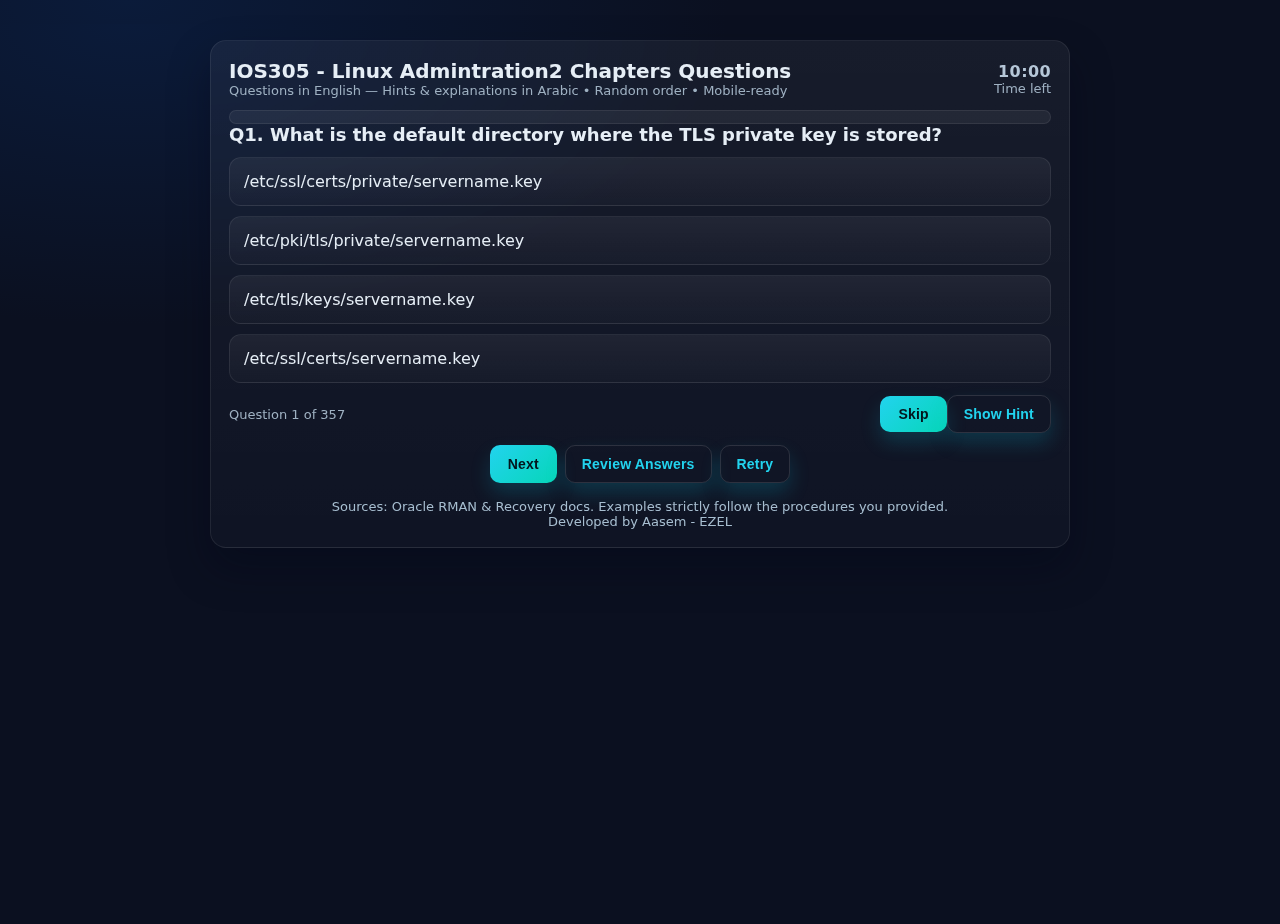
<file: IOS305.html>
<!doctype html>

<html lang="en">
<head>
<meta charset="utf-8" />
<meta name="viewport" content="width=device-width, initial-scale=1.0, maximum-scale=1.0, user-scalable=no" />
<title>IOS305 - Linux Admintration2 </title>
<style>
:root {
    --bg: #0b1020;
    --card: #0b1324;
    --accent: #22d3ee;
    --accent-2: #06d6b8;
    --muted: #9fb1c2;
    --ok: #22c55e;
    --bad: #ef4444;
    --ring: #7dd3fc;
    --card-border: rgba(255, 255, 255, 0.08);
    --card-glow: 0 20px 40px rgba(2, 6, 23, 0.35)
}

html,
body {
    height: 100%;
    margin: 0;
    font-family: Inter, system-ui, Arial;
    direction: ltr;
    background: radial-gradient(1200px 600px at 10% 0%, #0b1b3a 0%, #0b1020 50%), radial-gradient(1200px 600px at 100% 100%, #071427 0%, #0b1020 45%);
    color: #e6eef6
}

.wrap {
    width: 100%;
    max-width: 860px;
    margin: 24px auto;
    padding: 16px
}

.card {
    background: linear-gradient(180deg, rgba(255, 255, 255, 0.05), rgba(255, 255, 255, 0.02));
    border: 1px solid var(--card-border);
    backdrop-filter: blur(10px);
    -webkit-backdrop-filter: blur(10px);
    border-radius: 16px;
    padding: 18px;
    box-shadow: var(--card-glow)
}

header {
    display: flex;
    align-items: center;
    justify-content: space-between;
    gap: 12px;
    margin-bottom: 12px
}

h1 {
    font-size: 20px;
    margin: 0
}

.meta {
    color: var(--muted);
    font-size: 13px
}

.timer {
    font-weight: 800;
    color: #b6c7d8;
    letter-spacing: .4px
}

.question {
    font-weight: 800;
    margin-bottom: 12px;
    font-size: 18px
}

.choices {
    display: grid;
    gap: 10px
}

.choice {
    position: relative;
    background: linear-gradient(180deg, rgba(255, 255, 255, 0.06), rgba(255, 255, 255, 0.02));
    padding: 14px;
    border-radius: 12px;
    border: 1px solid var(--card-border);
    cursor: pointer;
    transition: transform .15s ease, box-shadow .2s ease, border-color .2s ease
}
.choice:hover { transform: translateY(-1px); box-shadow: 0 10px 20px rgba(2, 6, 23, 0.25); border-color: rgba(255, 255, 255, 0.14) }
.choice:active { transform: translateY(0) }
.choice:focus-visible { outline: 2px solid var(--ring); outline-offset: 2px }

.choice[aria-disabled="true"] {
    opacity: 0.7;
    pointer-events: none;
    filter: saturate(0.9)
}

.controls {
    display: flex;
    gap: 10px;
    justify-content: space-between;
    margin-top: 12px;
    align-items: center
}

button {
    background: linear-gradient(135deg, var(--accent), var(--accent-2));
    border: none;
    color: #03151c;
    padding: 10px 18px;
    border-radius: 10px;
    font-weight: 800;
    font-size: 14px;
    letter-spacing: .2px;
    box-shadow: 0 10px 20px rgba(6, 182, 212, 0.2);
    transition: transform .12s ease, box-shadow .2s ease
}
button:hover { transform: translateY(-1px); box-shadow: 0 14px 26px rgba(6, 182, 212, 0.28) }
button:active { transform: translateY(0) }
button:focus-visible { outline: 2px solid var(--ring); outline-offset: 2px }

button.secondary {
    background: transparent;
    color: var(--accent);
    border: 1px solid rgba(255, 255, 255, 0.12);
    padding: 10px 16px
}
button.secondary:hover { border-color: rgba(255, 255, 255, 0.22); box-shadow: inset 0 0 0 1px rgba(255, 255, 255, 0.06) }

.progress {
    height: 12px;
    background: rgba(255, 255, 255, 0.06);
    border-radius: 999px;
    overflow: hidden;
    margin-top: 12px;
    border: 1px solid var(--card-border)
}

.progress>i {
    display: block;
    height: 100%;
    background: linear-gradient(90deg, var(--accent), var(--accent-2));
    width: 0%;
    box-shadow: 0 0 16px rgba(6, 214, 184, 0.45);
    transition: width .35s ease
}

.result {
    display: none;
    padding: 12px;
    border-radius: 10px;
    margin-top: 12px;
    background: linear-gradient(180deg, rgba(0, 0, 0, 0.45), rgba(0, 0, 0, 0.35));
    border: 1px solid var(--card-border)
}

.result.show {
    display: block
}

.hint {
    margin-top: 8px;
    color: #bcd0e1;
    font-size: 14px;
    direction: rtl;
    font-style: italic;
}

.ordering-list {
    list-style: none;
    padding: 0;
    margin: 0;
    display: flex;
    flex-direction: column;
    gap: 8px
}

.ordering-item {
    background: linear-gradient(180deg, rgba(255, 255, 255, 0.05), rgba(255, 255, 255, 0.02));
    padding: 12px;
    border-radius: 12px;
    border: 1px solid var(--card-border);
    cursor: grab;
    font-size: 14px;
    transition: transform .12s ease, box-shadow .2s ease, border-color .2s ease
}
.ordering-item:active { cursor: grabbing }
.ordering-item:hover { transform: translateY(-1px); box-shadow: 0 10px 20px rgba(2, 6, 23, 0.25); border-color: rgba(255, 255, 255, 0.14) }

.scorebig {
    font-size: 28px;
    font-weight: 900;
    letter-spacing: .3px
}

footer {
    margin-top: 16px;
    color: #a7bed0;
    font-size: 13px;
    text-align: center
}

a {
    color: var(--accent)
}
a:hover { color: var(--accent-2) }

@media (max-width: 480px) {
    .wrap {
        padding: 10px;
    }

    .question {
        font-size: 16px;
    }

    .choice,
    .ordering-item {
        padding: 12px;
        font-size: 14px;
        min-height: 44px;
    }

    .controls {
        flex-direction: column;
        gap: 8px;
    }

    button {
        width: auto;
        padding: 8px 14px;
        font-size: 13px;
    }

    #ordering {
        min-height: 200px;
    }

    .ordering-list {
        gap: 6px;
    }
}

button, .choice, .ordering-item { -webkit-tap-highlight-color: transparent; }

@keyframes floatGlow {
    0% { box-shadow: var(--card-glow); }
    50% { box-shadow: 0 28px 56px rgba(2, 6, 23, 0.45); }
    100% { box-shadow: var(--card-glow); }
}

.card { animation: floatGlow 8s ease-in-out infinite; }

@media (prefers-reduced-motion: reduce) {
    .card, .choice, .ordering-item, .progress>i, button { transition: none !important; animation: none !important; }
}
</style>
</head>
<body>
<div class="wrap">
  <div class="card">
    <header>
      <div>
        <h1>IOS305 - Linux Admintration2 Chapters Questions </h1>
        <div class="meta">Questions in English — Hints & explanations in Arabic • Random order • Mobile-ready</div>
      </div>
      <div style="text-align:right">
        <div class="timer" id="timer">10:00</div>
        <div class="meta">Time left</div>
      </div>
    </header><div class="progress"><i id="prog"></i></div>
<div id="quizArea"></div>

<div style="display:flex;gap:8px;justify-content:center;margin-top:12px">
  <button id="nextBtn">Next</button>
  <button class="secondary" id="reviewBtn">Review Answers</button>
  <button class="secondary" id="retryBtn">Retry</button>
</div>

<div id="final" style="display:none;margin-top:12px;text-align:center">
  <div class="scorebig" id="scoreText"></div>
  <div class="meta" id="scoreMsg"></div>
</div>

<footer>
  Sources: Oracle RMAN & Recovery docs. Examples strictly follow the procedures you provided.<br>
  Developed by Aasem - EZEL
</footer>
  </div>
</div>
<script>
  // Timer (10 minutes)
  let totalSeconds = 30 * 60;
  let timerInterval;
  function startTimer() {
    clearInterval(timerInterval);
    timerInterval = setInterval(() => {
      if (totalSeconds <= 0) {
        clearInterval(timerInterval);
        finishQuiz();
        return;
      }
      totalSeconds--;
      const m = Math.floor(totalSeconds / 60), s = totalSeconds % 60;
      document.getElementById('timer').textContent = String(m).padStart(2, '0') + ':' + String(s).padStart(2, '0');
    }, 1000);
  }

  // Questions (25) - English Qs, Arabic hints
  const questionsMaster = [
  {type:'tf', q:'True or False: Both BIOS and UEFI are used in newer computers?', ans:true, hint:'صحيح — في الحواسيب الحديثة، يُستخدم كل من BIOS (النظام الأساسي للإدخال/الإخراج، الذي يُعتبر تقليديًا) وUEFI (واجهة النظام الأساسي الموحدة، التي توفر دعمًا أفضل للأقراص الكبيرة وأمانًا إضافيًا) كآليات للبدء في التشغيل، مما يسمح بالتوافق مع الأجهزة المتنوعة.'},
  {type:'tf', q:'True or False: By default, GRUB is stored in the master boot record?', ans:false, hint:'خطأ — افتراضيًا، يُخزن GRUB (Grand Unified Bootloader) في دليل /boot/grub2، وليس مباشرة في MBR (Master Boot Record)، حيث يتم تحميل الجزء الأولي من GRUB في MBR لكن الجسم الرئيسي يكون في نظام الملفات لتسهيل التحديثات.'},
  {type:'mcq', q:'Which command is used to manage system services?', choices:['systemd','systemctl','sysVinit'], ans:1, hint:'systemctl هو الأمر الرئيسي لإدارة الخدمات في نظام systemd، حيث يتيح أوامر مثل start، stop، enable، وdisable للتحكم في الوحدات (units) مثل الخدمات، مما يجعله أكثر كفاءة من sysVinit التقليدي.'},
  {type:'mcq', q:'Name the two directory paths where systemd unit files are stored.', choices:['/etc/systemd/system','/etc/lib/systemd/system','/usr/lib/systemd/system','/bin/systemd/system'], ans:2, hint:'المسارات الرئيسية لملفات وحدات systemd هي /etc/systemd/system (للتخصيصات المحلية والتجاوزات) و /usr/lib/systemd/system (للملفات الافتراضية المثبتة مع النظام)، مما يسمح بفصل الإعدادات الافتراضية عن التعديلات المخصصة لتجنب فقدانها أثناء التحديثات.'},
  {type:'mcq', q:'What would the command systemctl restart rsyslog do?', choices:['start the rsyslog target','restart the systemctl service','restart the rsyslog service'], ans:2, hint:'الأمر systemctl restart rsyslog يُعيد تشغيل خدمة rsyslog (التي تُدار السجلات النظامية)، مما يوقفها مؤقتًا ثم يبدأها مرة أخرى دون إعادة تشغيل النظام بأكمله، وهو مفيد لتطبيق تغييرات الإعدادات دون تعطيل الخدمات الأخرى.'},
  {type:'mcq', q:'In which target does the X window and the graphical desktop interface become available?', choices:['graphical target','multi-user target','rescue target'], ans:0, hint:'في graphical target، يتم تفعيل نظام X Window وواجهة المكتب الرسومية (مثل GNOME أو KDE)، مما يجعل النظام جاهزًا للوصول البصري، بينما multi-user target يدعم الوصول عبر الشبكة بدون واجهة رسومية، وrescue target للإصلاحات الطارئة فقط.'},
  {type:'mcq', q:'What is the new system initialization scheme introduced in RHEL7?', choices:['systemd'], ans:0, hint:'systemd هو نظام التهيئة الجديد المُقدم في RHEL7، الذي يحل محل SysVinit بفضل دعمه للتشغيل المتوازي، إدارة التبعيات التلقائية، والوحدات المتنوعة (services، sockets، targets)، مما يحسن من سرعة البدء في التشغيل وكفاءة النظام.'},
  {type:'mcq', q:'Which command enables you to make sure that a target is no longer eligible for automatic start on system boot?', choices:['systemctl disable unit','systemctl enable unit','systemctl set-default unit'], ans:0, hint:'الأمر systemctl disable unit يمنع الوحدة (مثل target أو service) من التشغيل التلقائي عند بدء تشغيل النظام، من خلال إزالة الروابط الرمزية في /etc/systemd/system، مما يضمن عدم التحميل التلقائي دون حذفه تمامًا.'},
  {type:'mcq', q:'Which command should you use to show all service units that are currently loaded?', choices:['systemd','sysctl','sysVinit','systemctl'], ans:3, hint:'الأمر systemctl --type=service --all يعرض جميع وحدات الخدمات المحملة حاليًا، سواء كانت نشطة أو غير نشطة، مما يساعد في فحص حالة الخدمات المتاحة في systemd، وهو أفضل من sysctl الذي يتعامل مع معاملات النواة.'},
  {type:'mcq', q:'How do you create a want for a service?', choices:['by masking this service','by creating a symbolic link in the /etc/systemd/system directory','by isolating this service'], ans:1, hint:'يتم إنشاء want لخدمة من خلال إنشاء رابط رمزي في /etc/systemd/system، مثل /etc/systemd/system/target.wants/service.service، الذي يعبر عن تبعية ضعيفة (weak dependency) تجعل الخدمة تُشغل تلقائيًا عند تفعيل الـ target دون إجبارها.'},
  {type:'mcq', q:'How do you switch the current operational target to the rescue target?', choices:['target rescue.target start','systemctl resc.target','systemctl isolate rescue.target'], ans:2, hint:'الأمر systemctl isolate rescue.target يعزل النظام إلى rescue target، مما يوقف الـ targets الحالية ويبدأ فقط الخدمات الأساسية للإصلاح (مثل root shell)، وهو مفيد في حالات الطوارئ لاستعادة النظام دون تداخل الخدمات الأخرى.'},
  {type:'mcq', q:'Why can it happen that you get the message that a target cannot be isolated?', choices:['if set AllowIsolate is not set to yes in their configuration file','if systemctl command is not available','if the target is already running'], ans:0, hint:'يحدث خطأ عدم إمكانية عزل الـ target إذا لم يكن AllowIsolate=yes محددًا في ملف الوحدة (unit file)، حيث يمنع هذا الإعداد التبديل التلقائي إلى الـ target لأسباب أمان، مما يتطلب تعديل الملف يدويًا للسماح بالعزل.'},
  {type:'mcq', q:'You want to shut down a systemd service, but before doing that you want to know which other units have dependencies to this service. Which command would you use?', choices:['systemctl list-dependencies service'], ans:0, hint:'الأمر systemctl list-dependencies service يعرض شجرة التبعيات (dependencies) للوحدة، بما في ذلك الوحدات التي تعتمد عليها أو التي تعتمد عليها، مما يساعد في فهم التأثير قبل إيقاف الخدمة وتجنب تعطيل الخدمات المتعلقة.'},
  {type:'mcq', q:'Which command shows all service unit files on your system that are currently loaded?', choices:['systemctl --type=service','systemctl --type=service --all','systemctl --list-services','systemctl --show-units | grep services'], ans:1, hint:'الأمر systemctl --type=service --all يعرض جميع ملفات وحدات الخدمات المحملة، بما في ذلك النشطة والغير نشطة، مما يوفر نظرة شاملة على حالة الخدمات في systemd، وهو أكثر شمولاً من --type=service الذي يظهر النشطة فقط.'},
  {type:'mcq', q:'What is the best solution to avoid conflicts between incompatible units?', choices:['Nothing, the unit files have defined for themselves which units they are not compatible with.','Disable the service using systemctl disable.','Unmask the service using systemctl unmask.','Mask the service using systemctl mask.'], ans:3, hint:'الأفضل هو استخدام systemctl mask للخدمة، الذي ينشئ رابطًا رمزيًا إلى /dev/null، مما يمنع تشغيلها تمامًا حتى لو تم تمكينها، وهذا يحل التعارضات بين الوحدات غير المتوافقة دون الحاجة إلى تعطيلها جزئيًا.'},
  {type:'mcq', q:'Which of the following is not a valid status for systemd services?', choices:['Running(active)','Running(exited)','Running(waiting)','Running(dead)'], ans:3, hint:'Running(dead) غير صالح كحالة للخدمات في systemd، حيث تشير الحالات الـ Running إلى active، exited (انتهت المهمة)، أو waiting (تنتظر إشارة)، بينما dead تعني توقفًا كاملاً وليست تحت Running.'},
  {type:'mcq', q:'To allow targets to be isolated, you need a specific statement in the target unit file. Which of the following describes that statement?', choices:['AllowIsolate','Isolate','SetIsolate','Isolated'], ans:0, hint:'الإفادة AllowIsolate=yes في ملف الـ target unit تسمح بعزل الـ target باستخدام systemctl isolate، مما يجعلها هدفًا صالحًا للتبديل التلقائي، وهي ضرورية لأهداف مثل multi-user أو graphical لضمان الأمان والتحكم.'},
  {type:'mcq', q:'Which of the following is not a valid systemd unit type?', choices:['service','udev','mount','socket'], ans:1, hint:'udev ليس نوعًا صالحًا للوحدات في systemd، حيث تشمل الأنواع الرئيسية service (للخدمات)، mount (لنقاط التركيب)، وsocket (للمنافذ)، بينما udev هو مدير أجهزة يُدار كخدمة منفصلة.'},
  {type:'mcq', q:'Which command shows all service unit files on your system that are currently loaded?', choices:['systemctl --type=service','systemctl --type=service --all','systemctl --list-services','systemctl --show-units | grep services'], ans:1, hint:'الأمر systemctl --type=service --all يعرض جميع ملفات وحدات الخدمات المحملة، سواء نشطة أو غير، مما يساعد في التحقق من التوافر الكامل للخدمات في النظام.'},
  {type:'mcq', q:'What is the best solution to avoid conflicts between incompatible units?', choices:['Nothing, the unit files have defined for themselves which units they are not compatible with.','Disable the service using systemctl disable.','Unmask the service using systemctl unmask.','Mask the service using systemctl mask.'], ans:3, hint:'استخدام systemctl mask يُخفي الخدمة تمامًا بربطها بـ /dev/null، مما يمنع أي محاولة لتشغيلها ويحل التعارضات بفعالية، خاصة بين الوحدات غير المتوافقة.'},
  {type:'mcq', q:'Which of the following is not a valid status for systemd services?', choices:['Running(active)','Running(exited)','Running(waiting)','Running(dead)'], ans:3, hint:'Running(dead) غير صالح، لأن dead هي حالة منفصلة تعني التوقف الكامل، بينما Running تشمل active (جارية)، exited (انتهت)، أو waiting (منتظرة).'},
  {type:'mcq', q:'To allow targets to be isolated, you need a specific statement in the target unit file. Which of the following describes that statement?', choices:['AllowIsolate','Isolate','SetIsolate','Isolated'], ans:0, hint:'AllowIsolate=yes هو الإفادة المطلوبة في ملف الـ target للسماح بالعزل، مما يضمن أن الـ target يمكن تبديله بأمان دون مخاطر.'},
  {type:'mcq', q:'Which of the following is not a valid systemd unit type?', choices:['service','udev','mount','socket'], ans:1, hint:'udev ليس نوع وحدة systemd قياسيًا، بل هو خدمة لإدارة الأجهزة، بينما service، mount، وسocket هي أنواع أساسية للوحدات.'},
  {type:'mcq', q:'Which command shows all service unit files on your system that are currently loaded?', choices:['systemctl --type=service','systemctl --type=service --all','systemctl --list-services','systemctl --show-units | grep services'], ans:1, hint:'systemctl --type=service --all هو الأمر الشامل لعرض جميع الخدمات المحملة.'},
  {type:'mcq', q:'What is the best solution to avoid conflicts between incompatible units?', choices:['Nothing, the unit files have defined for themselves which units they are not compatible with.','Disable the service using systemctl disable.','Unmask the service using systemctl unmask.','Mask the service using systemctl mask.'], ans:3, hint:'Masking بـ systemctl mask يحظر التشغيل تمامًا ويمنع التعارضات.'},
  {type:'mcq', q:'Which of the following is not a valid status for systemd services?', choices:['Running(active)','Running(exited)','Running(waiting)','Running(dead)'], ans:3, hint:'Running(dead) غير صالح كحالة، dead منفصلة عن Running.'},
  {type:'mcq', q:'To allow targets to be isolated, you need a specific statement in the target unit file. Which of the following describes that statement?', choices:['AllowIsolate','Isolate','SetIsolate','Isolated'], ans:0, hint:'AllowIsolate=yes يسمح بالعزل في ملف الـ unit.'},
  {type:'mcq', q:'Which of the following is not a valid systemd unit type?', choices:['service','udev','mount','socket'], ans:1, hint:'udev ليس نوعًا، بل خدمة.'},
  {type:'mcq', q:'How do you install a new version of the kernel?', choices:['yum update','yum update kernel','yum kernel install'], ans:1, hint:'الأمر yum update kernel يقوم بتحديث النواة (kernel) إلى الإصدار الجديد المتاح في المستودعات، مما يثبت الإصدارات الأحدث تلقائيًا مع التبعيات اللازمة مثل initramfs، ثم يتطلب إعادة تشغيل للتفعيل.'},
  {type:'mcq', q:'Which command enables you to discover kernel module parameters?', choices:['lsmod','modinfo','modprob'], ans:1, hint:'modinfo يُستخدم لاستكشاف معاملات الوحدات (modules) في النواة، مثل modinfo module_name، الذي يعرض الوصف، المعاملات المتاحة، والتبعيات، مما يساعد في تخصيص سلوك الوحدة دون تعديل الكود.'},
  {type:'mcq', q:'How do you unload a kernel module?', choices:['modprobe -r','lsmod -r','modinfo'], ans:0, hint:'modprobe -r module_name يقوم بإزالة الوحدة من النواة إذا لم تكن مستخدمة، مما يحرر الذاكرة ويمنع التداخلات، ويجب التحقق أولاً بـ lsmod للتأكد من عدم الاستخدام النشط.'},
  {type:'mcq', q:'It contains drivers that are needed to start your server.', choices:['initramfs','grub2','systemd'], ans:0, hint:'initramfs (Initial RAM File System) هو نظام ملفات مؤقت في الذاكرة يحتوي على الدرايفرات الأساسية اللازمة لتحميل نظام الملفات الجذر، مما يسمح ببدء التشغيل حتى لو كانت الأقراص غير متاحة مباشرة.'},
  {type:'mcq', q:'Setting the GRUB_TIMEOUT parameter to 10, will?', choices:['Restart the system after 10 seconds.','Boot the system into the default kernel after 10 seconds.','Shutdown the system after 10 seconds.'], ans:1, hint:'إعداد GRUB_TIMEOUT=10 يعني عرض قائمة GRUB لمدة 10 ثوانٍ قبل التحميل التلقائي إلى النواة الافتراضية، مما يتيح للمستخدم اختيار نواة أخرى إذا لزم الأمر، ويُعدل في /etc/default/grub ثم يُعاد توليد grub.cfg.'},
  {type:'mcq', q:'You can apply permanent fixes to the GRUB 2 configuration using the option:', choices:['GRUB_CMDLINE_LINUX','GRUB_TIMEOUT','GRUB_RHGB'], ans:0, hint:'GRUB_CMDLINE_LINUX يُستخدم لإضافة معاملات النواة الدائمة في /etc/default/grub، مثل rd.lvm.lv أو quiet، ثم يُعاد توليد /boot/grub2/grub.cfg بـ grub2-mkconfig لتطبيق التغييرات عند كل بدء تشغيل.'},
  {type:'mcq', q:'To list all installed kernels use :', choices:['lsmod kernel-*','yum installed kernel-*'], ans:1, hint:'yum list installed kernel-* يسرد جميع إصدارات النواة المثبتة، مما يساعد في التحقق من الإصدارات المتاحة للتحديث أو الإزالة، وهو أفضل من lsmod الذي يعرض الوحدات المحملة فقط.'},
  {type:'tf', q:'True or False: The systemd command may be used to rebuild a new kernel.', ans:false, hint:'خطأ — لا يُستخدم systemd لإعادة بناء النواة؛ بل يُستخدم dracut أو mkinitrd لبناء initramfs الجديد بعد تثبيت نواة جديدة، بينما systemd يدير الخدمات والـ targets فقط.'},
  {type:'mcq', q:'What is the location of the grub.efi file in the UEFI-based systems?', choices:['/boot/efi/EFI/redhat','/boot/grub2/grub.cfg','/bin/efi/EFI/redhat'], ans:0, hint:'في أنظمة UEFI، يُخزن grub.efi في /boot/efi/EFI/redhat، حيث يُشير EFI firmware إليه كملف بدء تشغيل، مما يدعم التحميل الآمن (Secure Boot) ويختلف عن BIOS الذي يستخدم MBR.'},
  {type:'mcq', q:'What is the location of the grub.cfg file in the BIOS-based systems?', choices:['/boot/efi/EFI/redhat','/boot/grub2/grub.cfg','/bin/efi/EFI/redhat'], ans:1, hint:'في أنظمة BIOS، يُخزن grub.cfg في /boot/grub2/grub.cfg، وهو الملف الرئيسي الذي يحتوي على تكوين قائمة التحميل، ويُولد تلقائيًا من /etc/grub.d/ عبر grub2-mkconfig.'},
  {type:'mcq', q:'Which file stores the location information of the boot partition on the BIOS systems?', choices:['/boot/bios','grub.conf','/proc/partition'], ans:1, hint:'grub.conf (أو menu.lst في إصدارات قديمة) يخزن معلومات موقع قسم البدء في أنظمة BIOS، ويُستخدم كمصدر لتوليد grub.cfg، مما يساعد GRUB في العثور على النواة والـ initramfs.'},
  {type:'mcq', q:'Which file would we want to view to obtain processor information?', choices:['/proc/cpuinfo','/proc/meminfo','/proc/partition'], ans:0, hint:'/proc/cpuinfo يحتوي على تفاصيل المعالج مثل النوع، السرعة، عدد النوى، والعلامات، وهو ملف افتراضي في نظام الملفات الافتراضي /proc الذي يعرض معلومات النواة ديناميكيًا دون قراءة ملفات ثابتة.'},
  {type:'mcq', q:'Which file would we want to view to obtain memory information?', choices:['/proc/cpuinfo','/proc/meminfo','/proc/partition'], ans:1, hint:'/proc/meminfo يعرض إحصائيات الذاكرة مثل الكمية الإجمالية، المستخدمة، المتاحة، والمخزن مؤقت، مما يساعد في مراقبة استخدام الذاكرة في الوقت الفعلي عبر cat أو free.'},
  {type:'mcq', q:'Which command can we use to determine the kernel release information?', choices:['kernel-release','dmesg','uname -r'], ans:2, hint:'uname -r يعرض إصدار النواة الحالي (مثل 3.10.0-123.el7.x86_64)، مما يساعد في التحقق من التوافق مع البرمجيات أو التحديثات، وهو أسرع من dmesg الذي يسجل الرسائل التشخيصية.'},
  {type:'tf', q:'True or False: The lsmod command is used to rebuild modules.', ans:false, hint:'خطأ — lsmod يُستخدم لسرد الوحدات المحملة في النواة حاليًا مع تبعياتها، بينما إعادة بناء الوحدات تتم عبر make modules_install أو yum rebuild.'},
  {type:'mcq', q:'Which command can we use to unload a module?', choices:['modprobe','lsmod','modinfo'], ans:0, hint:'modprobe -r module يزيل الوحدة إذا لم تكن مستخدمة، مما يحرر الموارد، ويجب التحقق أولاً بـ lsmod لتجنب الأخطاء.'},
  {type:'tf', q:'True or False: We cannot use the yum command to upgrade a Linux kernel.', ans:false, hint:'صحيح — يمكن استخدام yum update kernel لترقية النواة، مما يثبت الإصدار الجديد تلقائيًا، ثم يتطلب إعادة تشغيل للتبديل إليها عبر GRUB.'},
  {type:'mcq', q:'Which configuration file should you modify to apply common changes to GRUB 2?', choices:['/boot/grub2/grub.cfg','/etc/grub.cfg','/grub2/grub.config'], ans:0, hint:'لا، يُفضل تعديل /etc/default/grub أو إضافة ملفات في /etc/grub.d/ للتغييرات الشائعة، ثم تشغيل grub2-mkconfig -o /boot/grub2/grub.cfg لتوليد الملف الرئيسي، تجنب تعديل grub.cfg مباشرة لأنه يُعاد توليده.'},
  {type:'mcq', q:'After applying changes to GRUB 2 configuration, which command should you run?', choices:['modprobe','mkconfig','grub2-mkconfig'], ans:2, hint:'grub2-mkconfig -o /boot/grub2/grub.cfg يُعاد توليد ملف التكوين الرئيسي بناءً على /etc/default/grub و /etc/grub.d/، مما يطبق التغييرات الدائمة عند البدء في التشغيل.'},
  {type:'mcq', q:'Which command shows a list of kernel modules that are currently loaded?', choices:['lsmod','modprobe','modinfo'], ans:0, hint:'lsmod يسرد الوحدات المحملة مع استخدامها وتبعياتها، مما يساعد في تشخيص المشكلات أو التحقق من الدرايفرات النشطة.'},
  {type:'mcq', q:'If you want to obtain persistency to acl mount option you have to modify the filesystem mount options in:', choices:['/etc/fstab','mount command','fstab command','/etc/inittab'], ans:0, hint:'/etc/fstab هو الملف الذي يحدد خيارات التركيب الدائمة، مثل إضافة acl إلى خيارات mount لتمكين قوائم التحكم في الوصول (ACL) على نظام الملفات، مما يضمن تطبيقها عند كل إعادة تشغيل.'},
  {type:'mcq', q:'Which of the following commands grants rw permissions for the group sales to all new files that will be created in the /data directory and all of its subdirectories?', choices:['setfacl -m d:g:sales:rw /data','setfacl -m d:g:sales:rwx /data','setfacl -R -m g:sales:rwx /data','setfacl -R -m g:sales:rw /data'], ans:0, hint:'setfacl -m d:g:sales:rw /data يُطبق ACL افتراضي (default) لقراءة/كتابة (rw) على مجموعة sales لجميع الملفات الجديدة في /data وأبنائها، مما يرث الإذن تلقائيًا دون التأثير على الملفات الموجودة.'},
  {type:'mcq', q:'Which command enables you to make sure that others have no access to any new files that will be created in the /data directory, assuming that you want others to have read permissions on all other files?', choices:['setfacl -m d:o::- /data','setfacl -m o::- /data','umask 027 /data','umask 027'], ans:3, hint:'umask 027 يُعدل قناع الإذن الافتراضي للمستخدم الحالي، مما يمنع الآخرين (others) من الوصول إلى الملفات الجديدة (rw-r-----)، وهو يُطبق عالميًا على الجلسة دون الحاجة إلى ACL للإذن البسيط.'},
  {type:'mcq', q:'What would the command setfacl –m u::7,g::4,o:4,u:user3:7 file do?', choices:['assign rwx permissions to file owner and user3, and read-only permission to everyone else.','assign rw permissions to file owner and user3, and read-only permission to everyone else.','assign rwx permissions to file owner and user, and read-only permission to everyone else.','assign r-x permissions to file owner and user3, and read-only permission to everyone else.'], ans:0, hint:'setfacl -m u::7,g::4,o:4,u:user3:7 file يمنح rwx (7) للمالك وuser3، r-- (4) للمجموعة، وr-- (4) للآخرين، مما يوسع الإذن التقليدي بإضافة ACL لمستخدم محدد دون تغيير الإذن الأساسي.'},
  {type:'mcq', q:'When recalculating the ACL mask value after a setfacl command, it’s done by:', choices:['getting the minimum permissions of the acceptable acl entries.','getting the intersection permissions of the acceptable acl entries.','getting the maximum permissions of the acceptable acl entries.','getting the last used permissions of the acceptable acl entries.'], ans:0, hint:'يتم إعادة حساب قناع ACL (mask) بأخذ الحد الأدنى من الإذن بين المدخلات المسموحة (named entries)، مما يحد من الإذن الفعال لضمان عدم تجاوز الحدود المحددة في ACL.'},
  {type:'mcq', q:'To change the ACL mask to grant read and write permissions on a directory d1 use:', choices:['setfacl -m mask:r d1','setfacl -m mask:rw d1','setfacl -x mask:rw d1','setfacl -m mask:rw d1'], ans:3, hint:'setfacl -m m:rw d1 (أو mask:rw) يُعدل القناع ليسمح برو (read/write) كحد أقصى للمدخلات الأخرى، مما يوسع الإذن الفعال دون تغيير الإذن الأساسي.'},
  {type:'mcq', q:'To remove all ACL entries defined on a file we use:', choices:['setfacl -b','setfacl -x','setfacl -m','setfacl -z'], ans:0, hint:'setfacl -b file يزيل جميع مدخلات ACL (باستثناء الإذن الأساسي)، مما يعيد النظام إلى الإذن التقليدي (owner/group/others)، وهو مفيد لتنظيف ACL غير المرغوب.'},
  {type:'mcq', q:'To set the default ACL permissions to read and execute to a group named g1 on a files in directory d1 use:', choices:['setfacl -m d:g:g1:rx d1/*','setfacl -d m:g:g1:rx d1/*','setfacl -m d:g:g1:rx d1/','setfacl -d m:g:g1:rx d1/'], ans:2, hint:'setfacl -m d:g:g1:rx d1/ يُطبق ACL افتراضي لقراءة/تنفيذ (rx) على مجموعة g1 للملفات الجديدة في d1، مما يرث الإذن للأبناء، ويُطبق على الدليل نفسه لا الملفات الموجودة.'},
  {type:'tf', q:'True or False: Setting a default ACL, you’ll determine the permissions that will be set for all items in the directory.', ans:true, hint:'صحيح — ACL الافتراضي (default ACL) يحدد الإذن لجميع العناصر الجديدة (ملفات وأدلة فرعية) في الدليل، مما يرث تلقائيًا لضمان التوافق مع سياسات الأمان.'},
  {type:'tf', q:'True or False: Setting a default ACL can be applied on files as well as on directories.', ans:false, hint:'خطأ — ACL الافتراضي يُطبق فقط على الأدلة (directories) للوراثة، بينما على الملفات يُستخدم ACL عادي (-m) للإذن المباشر دون وراثة.'},
  {type:'mcq', q:'A specific part of the policy that determines which source domain has which access permissions to which target domain.', choices:['Context','Labels','Rule','sub Policy'], ans:2, hint:'Rule في سياسة SELinux هو الجزء الذي يحدد الإذن بين نطاق المصدر (source domain) ونطاق الهدف (target domain)، مثل allow source:target action، مما يشكل أساس السياسة الأمنية.'},
  {type:'mcq', q:'A security label that is used to categorize objects in SELinux.', choices:['Context','Labels','Rule','Policy'], ans:1, hint:'Labels (أو contexts) هي علامات أمنية في SELinux تُصنف الكائنات (مثل user:role:type:level)، مما يساعد في تطبيق السياسات بناءً على السياق بدلاً من الإذن التقليدي.'},
  {type:'mcq', q:'Which of the following is not a valid SELinux mode?', choices:['Enforcing','Permissive','Disabled','Enabled'], ans:3, hint:'Enabled ليس وضعًا صالحًا في SELinux؛ الوضع الصالحة هي Enforcing (يحظر والتسجيل)، Permissive (يسجل فقط)، وDisabled (معطل تمامًا).'},
  {type:'mcq', q:'Which of the following commands enables you to see the current SELinux mode?', choices:['sestatus','lsmode','semode','getenforce'], ans:0, hint:'sestatus يعرض الوضع الحالي لـ SELinux، السياسة، والسياقات، مما يوفر نظرة شاملة مقارنة بـ getenforce الذي يعرض الوضع فقط.'},
  {type:'mcq', q:'You want to put SELinux temporarily in permissive mode. Which command do you use?', choices:['setenforce enforcing','setenforce permissive','getenforce permissive','getenforce permissive'], ans:1, hint:'setenforce permissive يُغير الوضع مؤقتًا إلى permissive (يسجل الانتهاكات دون حظر)، وهو مفيد للاختبار، ويُعاد إلى enforcing بـ setenforce 1 أو إعادة تشغيل.'},
  {type:'mcq', q:'To which of the following can SELinux security not be applied?', choices:['Users','Files','Ports','It can be applied to all of the above.'], ans:3, hint:'SELinux يُطبق على المستخدمين، الملفات، المنافذ، والمزيد، مما يوفر حماية شاملة للعمليات والموارد في النظام.'},
  {type:'mcq', q:'Which command-line switch is used with many commands to display SELinux-related information?', choices:['-S','-X','-Z','-D'], ans:2, hint:'-Z (أو --context) مع أوامر مثل ps أو ls يعرض سياق SELinux للعمليات أو الملفات، مما يساعد في التحقق من التسميات الأمنية.'},
  {type:'mcq', q:'Which file do you need to change if you want to completely disable SELinux?', choices:['/etc/selinux/config','/var/log/selinux/','/selinux/config','/etc/selinux.conf'], ans:0, hint:'/etc/selinux/config يحتوي على SELINUX=disabled لتعطيل SELinux دائمًا، ثم يتطلب إعادة تشغيل، مع الحرص على إعادة تسمية الملفات إذا لزم.'},
  {type:'mcq', q:'Which command can be used to ensure modified SELinux contexts survive file system relabeling?', choices:['chcon','semanage','setenforce','getenforce'], ans:1, hint:'semanage fcontext -a يُضيف سياقًا مخصصًا إلى قاعدة SELinux، مما يضمن بقاء التغييرات أثناء إعادة التسمية (restorecon)، بخلاف chcon الذي يكون مؤقتًا.'},
  {type:'mcq', q:'Which of the following is not a standard firewalld zone?', choices:['Untrusted','Trusted','External','Internal'], ans:0, hint:'Untrusted ليست منطقة قياسية في firewalld؛ المناطق القياسية تشمل Trusted (ثقة كاملة)، Internal (شبكة داخلية)، وExternal (شبكة خارجية مع NAT).'},
  {type:'mcq', q:'Which of the following is the name of firewalling as implemented in the Linux kernel?', choices:['iptables','firewalld','netfilter','firewall-mod'], ans:2, hint:'netfilter هو الإطار في نواة Linux لتصفية الحزم، بينما iptables/firewalld هما واجهات مستخدمة لإدارته، مما يوفر hooks للمعالجة في طبقات الشبكة.'},
  {type:'mcq', q:'Which of the following is not an advantage of firewalld?', choices:['Rules can be modified through dbus.','It has an easy to use command-line interface.','It has an easy to use graphical interface.','It can be used as an enhancement to iptables.'], ans:3, hint:'firewalld ليس تحسينًا لـ iptables بل بديلاً له، حيث يدير الإعدادات الديناميكية عبر zones وservices، مع دعم dbus للتكامل مع التطبيقات.'},
  {type:'mcq', q:'Which command enables you to list all available firewalld services?', choices:['firewall-cmd --list-services','firewall-cmd --list-all','firewall-cmd --get-services','firewall-cmd --show-services'], ans:2, hint:'firewall-cmd --get-services يسرد جميع الخدمات المتاحة في firewalld، مثل http وssh، مما يساعد في إضافة خدمات إلى المناطق دون البحث اليدوي.'},
  {type:'mcq', q:'What is the name of the GUI tool that enables you to easily manage firewalld configurations?', choices:['system-config-firewall','firewall-gtk','firewall-config','firewall-gui'], ans:2, hint:'firewall-config هو أداة GUI لإدارة firewalld، تسمح بتعديل المناطق والخدمات بصريًا، مشابهة لـ firewall-cmd لكن مع واجهة رسومية سهلة.'},
  {type:'mcq', q:'What is the name of the CLI tool that enables you to easily manage firewalld configurations?', choices:['system-config-firewall','firewall-cmd','firewall-config'], ans:1, hint:'firewall-cmd هو أداة سطر الأوامر لإدارة firewalld، تدعم خيارات مثل --add-service و--zone للتكوين الديناميكي دون إعادة تشغيل الخدمة.'},
  {type:'mcq', q:'Which zones should you use for an interface that is on a network where you need minimal firewall protection because every other computer on that same network is trusted?', choices:['Trusted','Home','external','Private'], ans:0, hint:'Trusted zone تمنح حماية دنيا (تسمح بكل الاتصالات الواردة)، مثالية لشبكات داخلية موثوقة حيث لا حاجة لتصفية، بخلاف Home أو Private التي تحد من الوصول.'},
  {type:'mcq', q:'Which of the following statements is true about the --permanent command line option when used with firewall-cmd?', choices:['Configuration that is added using --permanent is activated immediately and will be activated automatically after (re)starting firewalld.','Configuration that is added using --permanent is activated immediately.','Configuration that is added using --permanent is not activated immediately and can be activated only by using systemctl restart firewalld.','To activate configuration that has been added with the –permanent option, you need to reload the firewall configuration by using firewall-cmd –reload .'], ans:3, hint:'--permanent يحفظ التكوين دائمًا في /etc/firewalld لكنه لا يفعله فورًا؛ يتطلب firewall-cmd --reload للتفعيل دون إعادة تشغيل، مما يحافظ على الجلسة الحالية.'},
  {type:'mcq', q:'Which command enables you to get an overview of all the current firewall configurations for all zones?', choices:['firewall-cmd --show-current','firewall-cmd --list-all','firewall-cmd --list-current','firewall-cmd --show-all'], ans:1, hint:'firewall-cmd --list-all-zones يعرض نظرة عامة على تكوينات جميع المناطق، بما في ذلك الخدمات والمنافذ، مما يساعد في التدقيق الشامل.'},
  {type:'tf', q:'True or False: Iptables is a packet-filtering firewall.', ans:true, hint:'صحيح — iptables هو جدار ناري لتصفية الحزم (packet-filtering) يعمل مع netfilter في النواة، يحدد قواعد لقبول/رفض/تعديل الحزم بناءً على الرؤوس مثل IP وports.'},
  {type:'mcq', q:'When the firewalld service is used for managing the firewall, a couple of services should never be running on your server. What services should not be running when you are using firewalld?', choices:['iptables','ebtables','ip6tables','network'], ans:0, hint:'iptables يجب ألا يعمل مع firewalld لأنه يدير نفس netfilter، مما يسبب تعارضات؛ أوقفه بـ systemctl stop iptables للسماح لـ firewalld بالسيطرة الكاملة.'},
  {type:'mcq', q:'In a firewalld configuration, you can use different building blocks. These building blocks are processed in a specific order, and are shown in the following list. Which answer lists their correct order? 1. Deny rules 2. Logging rules 3. Direct rules 4. Allow rules 5. Port forwarding and masquerading rules', choices:['3, 5, 2, 4, 1','5, 3, 2, 4, 1','3, 5, 4, 1, 2','2, 1, 5, 3, 4'], ans:0, hint:'الترتيب الصحيح هو Direct rules (3)، Port forwarding/masquerading (5)، Logging (2)، Allow (4)، Deny (1)، مما يعالج الحزم خطوة بخطوة لضمان التصفية الفعالة.'},
  {type:'mcq', q:'Which of the following is the typical location for custom firewalld service files?', choices:['/etc/systemd/system','/usr/lib/firewalld/services','/etc/firewalld/services','/etc/firewalld'], ans:2, hint:'/etc/firewalld/services هو الموقع النموذجي لملفات الخدمات المخصصة (.xml)، حيث تُنسخ من /usr/lib/ وتُعدل، مما يتجنب الكتابة فوق الملفات الافتراضية أثناء التحديثات.'},
  {type:'mcq', q:'Which of the following cannot be configured using firewalld rich rules?', choices:['Logging','Filtering based on one specific IP address instead of all IP addresses assigned to a zone','Custom port allocations','Rate limiting'], ans:2, hint:'تخصيص المنافذ (custom ports) يتم عبر services أو direct rules، لا rich rules التي تركز على التصفية المتقدمة مثل IP محدد أو rate limiting.'},
  {type:'mcq', q:'The basic syntax of a rich rule is as follows: Rule - [source] [destination] - {service|port|protocol|icmp-block|masquerade|forward-port} [log] [audit] [accept|reject|drop]', choices:['True','False'], ans:0, hint:'صحيح — الصيغة الأساسية لـ rich rule هي rule [source address] [dest address] [service/port/protocol/icmp-block/masquerade/forward-port] [log/audit] [accept/reject/drop]، مما يسمح بقواعد دقيقة في firewalld.'},
  {type:'mcq', q:'Lists all rich rules for the default zone or for the zone that is specified as an argument.', choices:['--query-rich-rule=\'<RULE>\'','--list-rich-rules=\'<RULE>\'','--list-rich-rules','--query-rich-rule'], ans:2, hint:'firewall-cmd --list-rich-rules يسرد جميع rich rules في المنطقة الافتراضية أو المحددة، مما يساعد في التحقق من القواعد المتقدمة.'},
  {type:'mcq', q:'For use on computers in the demilitarized zone. Only selected incoming connections are accepted, and limited access to the internal network is allowed.', choices:['Dmz','Drop','External','Home'], ans:0, hint:'Dmz zone مخصصة للمنطقة المُعزلة (demilitarized zone)، تسمح ببعض الاتصالات الواردة مثل HTTP مع حماية الشبكة الداخلية.'},
  {type:'mcq', q:'What from the following isn’t in the Firewalld services configuration files', choices:['Service ID','Port','Protocol','Short description'], ans:0, hint:'Service ID ليس موجودًا في ملفات .xml للخدمات؛ يحتوي على short description، port، protocol، مما يحدد كيفية التعامل مع الخدمة في المناطق.'},
  {type:'mcq', q:'To remove a service from the firewalld configuration:', choices:['--erase-service=<service-name>','--delete-service=<service-name>','--remove-service=<service-name>','--disable-port=<service-name>'], ans:2, hint:'firewall-cmd --remove-service=<service> --zone=<zone> يزيل الخدمة من المنطقة، مما يمنع الوصول إليها مؤقتًا أو دائمًا حسب --permanent.'},
  {type:'mcq', q:'To create a service configuration file:', choices:['Copy and modify a template file from /usr/lib/firewalld/services.','Use the firewall-cmd --add-service command.','Use the firewall-cmd --new-service command.','Rename and customize a template file in /usr/lib/firewalld/services.'], ans:0, hint:'انسخ وقم بتعديل قالب من /usr/lib/firewalld/services إلى /etc/firewalld/services لإنشاء خدمة مخصصة، ثم أعد تحميل firewalld للتفعيل.'},
  {type:'tf', q:'True or False: The NTP client is pre-configured when the ntp software is installed on the system. We just need to start the service to begin synchronizing the clock.', ans:false, hint:'خطأ — في RHEL7، chrony هو العميل الافتراضي لـ NTP، وليس ntp؛ بعد تثبيت chrony، قم بتمكين chronyd لمزامنة الساعة تلقائيًا مع الخوادم.'},
  {type:'mcq', q:'Which command may we use to display the hardware address of a network interface?', choices:['ip','ip link show','ipconfig'], ans:1, hint:'ip link show يعرض عنوان الجهاز (MAC address) للواجهات الشبكية، بالإضافة إلى الحالة والسرعة، وهو بديل حديث لـ ifconfig.'},
  {type:'mcq', q:'In which directory does the Network Manager store the interface configuration files?', choices:['/etc/sysconfig/network','/etc/network','/etc/sysconfig/network-scripts'], ans:2, hint:'/etc/sysconfig/network-scripts يحتوي على ملفات ifcfg-<interface> لتكوين NetworkManager، مثل IP، DNS، وONBOOT، مما يدير الواجهات تلقائيًا.'},
  {type:'mcq', q:'What is the purpose of the ONBOOT directive in the interface configuration file?', choices:['activate this interface on boot','add the interface to grub','configure interface to use dhcp on boot'], ans:0, hint:'ONBOOT=yes يفعل الواجهة الشبكية عند بدء التشغيل، مما يضمن توافر الشبكة فورًا، بغض النظر عن DHCP أو IP ثابت.'},
  {type:'tf', q:'True or False: The /etc/hosts file maintains the hostname to hardware address mappings.', ans:false, hint:'خطأ — /etc/hosts يربط الأسماء بالعناوين IP (hostname to IP)، لا بالعناوين الجهازية (MAC)؛ لـ MAC استخدم arp أو ip neigh.'},
  {type:'mcq', q:'What would the ip addr command produce?', choices:['information about interfaces including IP and hardware address','ip address information','number of interfaces'], ans:0, hint:'ip addr يعرض معلومات الواجهات بما في ذلك IP، MAC، والحالة، مما يوفر نظرة شاملة على التكوين الشبكي.'},
  {type:'mcq', q:'Which command shows the recommended way to display information about the network interface as well as its IP configuration?', choices:['ifconfig -all','ipconfig','ip link show','ip addr show'], ans:3, hint:'ip addr show هو الطريقة الموصى بها لعرض تفاصيل الواجهة والـ IP، كبديل حديث لـ ifconfig.'},
  {type:'mcq', q:'Which statement about NetworkManager is not true?', choices:['It is safe to disable NetworkManager and work with the network service instead.','NetworkManager manages network connections that are applied to network interfaces.','NetworkManager has a text based user interface with the name nmtui.','NetworkManager is the default service to manage networking in RHEL 7.'], ans:0, hint:'ليس آمنًا تعطيل NetworkManager في RHEL7؛ هو الافتراضي لإدارة الاتصالات، وتعطيله يعتمد على network service القديم الذي قد يسبب مشكلات.'},
  {type:'mcq', q:'Which of the following is not a recommended way to specify which DNS servers to use?', choices:['Edit /etc/resolv.conf','Set the DNS options in /etc/sysconfig/network-scripts/ifcfg-<ID>','Set the DNS server names using nmcli','Use nmtui to set the DNS server names'], ans:0, hint:'لا تُعدل /etc/resolv.conf مباشرة لأن NetworkManager يُعاد كتابتها؛ استخدم ifcfg أو nmcli للإعداد الدائم.'},
  {type:'mcq', q:'In which configuration file would you set the hostname?', choices:['/etc/sysconfig/networking','/etc/sysconfig/hostname','/etc/hostname','/etc/defaults/hostname'], ans:2, hint:'/etc/hostname يحتوي على اسم المضيف الدائم، ويُقرأ عند البدء، ثم يُطبق بـ hostnamectl set-hostname.'},
  {type:'mcq', q:'Which service manages networking in RHEL 7?', choices:['networking','NetworkManager','ipnet'], ans:1, hint:'NetworkManager هو الخدمة الافتراضية في RHEL7 لإدارة الشبكات، تدعم الاتصالات التلقائية والـ VPN.'},
  {type:'mcq', q:'Which command manages networking in RHEL 7?', choices:['nmcli con reload','service net restart','systemctl network start'], ans:0, hint:'nmcli con reload يُعاد تحميل تكوينات الاتصالات في NetworkManager دون إعادة تشغيل.'},
  {type:'mcq', q:'Which service is used as the default service to synchronize time on RHEL 7?', choices:['timedatectl','ntpd','hwclock','chronyd'], ans:3, hint:'chronyd هو الخدمة الافتراضية لمزامنة الوقت في RHEL7، أفضل من ntpd في الشبكات غير المستقرة.'},
  {type:'mcq', q:'Which command shows current routing configuration?', choices:['nmcli','ifconfig','ip route show'], ans:2, hint:'ip route show يعرض جدول التوجيه الحالي، بما في ذلك الطرق الافتراضية والشبكات.'},
  {type:'mcq', q:'Which command enables you to show available NFS mounts on server1?', choices:['showmount','mount -a nfs','mkfs -t nfs'], ans:0, hint:'showmount -e server1 يعرض الـ exports المتاحة على خادم NFS، مما يساعد في التحقق قبل التركيب.'},
  {type:'mcq', q:'Which command enables you to mount an NFS share that is available on server1:/share?', choices:['mount -a nfs','mount server1:/share /mnt/nfs','mount /mnt/nfs server1:/share'], ans:1, hint:'mount -t nfs server1:/share /mnt يركب مشاركة NFS، مع خيارات مثل rw أو soft للتحكم في السلوك.'},
  {type:'mcq', q:'Which command can you use to discover SMB mounts on a specific server?', choices:['showmount','smbclient','mount -a smb'], ans:1, hint:'smbclient -L //server يسرد المشاركات المتاحة على خادم SMB، مشابه لـ showmount لـ NFS.'},
  {type:'mcq', q:'Which package must be installed on an SMB client before you can make an SMB mount?', choices:['smb','nfs-utils','cifs-utils'], ans:2, hint:'cifs-utils يوفر أدوات لتركيب مشاركات SMB/CIFS، مثل mount.cifs للدعم الكامل.'},
  {type:'mcq', q:'What is the name of the configuration file that contains the vsftpd configuration?', choices:['vsftpd.conf','ftp.conf','/etc/conf/vsftpd'], ans:0, hint:'/etc/vsftpd/vsftpd.conf هو الملف الرئيسي لتكوين vsftpd، يحدد خيارات مثل anonymous_enable وlocal_root.'},
  {type:'mcq', q:'You type the command showmount -e to display available mounts on an NFS server, but you do not get any result. Which of the following is the most likely explanation?', choices:['The NFS client software is not running.','You are using a UID that does not exist on the server.','SELinux is configured properly.','The firewall does not allow showmount traffic.'], ans:3, hint:'الجدار الناري (مثل firewalld) قد يحظر منفذ 111 (rpcbind) المستخدم لـ showmount، مما يمنع الاستعلام؛ أضف nfs service إلى المنطقة.'},
  {type:'mcq', q:'You want to log in to an SMB share. Which of the following commands shows correct syntax for doing so?', choices:['mount -o username=sambauser1 //server/share /somewhere','mount -o uname=sambauser1 //server/share /somewhere','mount sambauser1@//server/share /somewhere','mount -o username=sambauser1@//server/share /somewhere'], ans:0, hint:'mount -t cifs -o username=sambauser1 //server/share /mnt يحدد اسم المستخدم للمصادقة، مع إمكانية إضافة password أو domain.'},
  {type:'mcq', q:'The classical way of sharing files between UNIX and Linux hosts is', choices:['samba','NFS','anonymous','Auto.master'], ans:1, hint:'NFS (Network File System) هو الطريقة الكلاسيكية لمشاركة الملفات بين UNIX/Linux، يدعم الوصول الشفاف كما لو كانت محلية.'},
  {type:'mcq', q:'Which of the following statements is not true about NFS?', choices:['NFS 4 is the default version on RHEL 7','Any shared folder should be added to the /etc/exports file','Used for sharing files between Windows and Linux','NFS4 offers some interesting enhancements'], ans:2, hint:'NFS مخصص لـ UNIX/Linux، لا Windows؛ لـ Windows استخدم Samba، بينما NFSv4 الافتراضي في RHEL7 يدعم أمانًا محسنًا وstateful operations.'},
  {type:'mcq', q:'A client that has access to several NFS shares on specific server no longer has to mount every individual mount but may perform a root mount by using:', choices:['Pseudo root mounts','Kerberos security','Simplified firewalling','complicated firewalling'], ans:0, hint:'Pseudo root mounts تسمح بتركيب جذر وهمي (مثل /mnt/server) يشمل جميع الـ exports، مما يبسط الوصول دون تركيبات متعددة.'},
  {type:'tf', q:'True or False: NFS was designed to use host-based security only.', ans:true, hint:'صحيح — NFS الأساسي يعتمد على أمان المضيف (host-based) عبر IP أو hostname، لكن NFSv4 يدعم Kerberos للمصادقة المتقدمة.'},
  {type:'mcq', q:'To create an export, the /etc/exports file has to include:', choices:['NFS clients - file name - export options','directory permissions - NFS clients - export options','directory name - NFS clients - export options','directory name - Samba clients - export options'], ans:2, hint:'/etc/exports يحتوي على directory /clients options، مثل /share 192.168.1.0/24(rw,sync)، ثم exportfs -ra للتفعيل.'},
  {type:'mcq', q:'If you want to grant full access to the user root from an NFS client, use the:', choices:['nfsexport','ro','rw','no_root_squash'], ans:3, hint:'no_root_squash يمنع تحويل root إلى nobody، مما يمنح root كامل الوصول، لكن يُعتبر غير آمن ويُفضل تجنبه.'},
  {type:'mcq', q:'Required packages on NFS server:', choices:['nfs-utils policycoreutils-python','exports','nfs policycoreutils','utils python'], ans:0, hint:'nfs-utils يوفر أدوات NFS، وpolicycoreutils-python لـ SELinux contexts، مما يضمن التصدير الآمن.'},
  {type:'mcq', q:'This option ensures that modified files are committed to the remote file system immediately.', choices:['ro','sync','rw','nfs-utils'], ans:1, hint:'sync في /etc/exports يضمن كتابة التغييرات فورًا إلى الخادم، مما يقلل من خطر فقدان البيانات لكنه يبطئ الأداء.'},
  {type:'mcq', q:'Two different kinds of automount maps:', choices:['simple and complicated','direct and indirect','mount and automount','sync and async'], ans:1, hint:'Direct maps تركب مسارات محددة (مثل /share)، indirect تركب تحت جذر (/net/server)، مما يدعم التركيب التلقائي عبر autofs.'},
  {type:'mcq', q:'Samba client packages are:', choices:['cifs-samba','client-samba','cifs-utils','samba'], ans:2, hint:'cifs-utils للعملاء SMB، يوفر mount.cifs للوصول إلى مشاركات Windows، بينما samba للخادم.'},
  {type:'tf', q:'True or False: On an FTP server configuration, if anonymous_enable is set to NO anonymous login will be enabled.', ans:false, hint:'خطأ — anonymous_enable=NO يعطل تسجيل الدخول المجهول في vsftpd، مما يتطلب مصادقة للأمان.'},
  {type:'mcq', q:'The scp command uses the protocal:', choices:['SMB','NFS','SSH','None'], ans:2, hint:'scp يعتمد على SSH لنقل الملفات الآمن، مما يشفر البيانات أثناء النسخ عن بعد.'},
  {type:'tf', q:'True or False: You can use the rsync utility for remote machines only?', ans:false, hint:'خطأ — rsync يعمل محليًا وremotely عبر SSH أو rsync daemon، مما يجعله متعدد الاستخدامات للنسخ المتزامن.'},
  {type:'mcq', q:'On default RHEL 7 installation, Which command installs the software packages that are needed to configure an Apache web server?', choices:['yum install httpd','yum install web-server','yum install apache','yum install apache2'], ans:0, hint:'yum install httpd يثبت حزمة Apache (httpd في RHEL)، بما في ذلك الملفات والخدمة، جاهزة للتكوين.'},
  {type:'mcq', q:'What is the name of the main Apache configuration file?', choices:['/etc/httpd/conf/httpd.conf','/etc/httpd/httpd.conf','/etc/apache2/apache.conf','/etc/httpd/default-server.conf'], ans:1, hint:'/etc/httpd/conf/httpd.conf هو الملف الرئيسي لتكوين Apache، يحدد ServerRoot، DocumentRoot، وModules.'},
  {type:'mcq', q:'Which parameter in the Apache configuration file is used to specify where Apache will serve its documents from?', choices:['ServerRoot','ServerDocuments','DocumentRoot','DocumentIndex'], ans:2, hint:'DocumentRoot يحدد الدليل الذي يخدم منه Apache الملفات (مثل /var/www/html)، مما يحدد موقع المحتوى الافتراضي.'},
  {type:'mcq', q:'Which parameter in the main Apache configuration file defines the location where the Apache process looks for its configuration files?', choices:['ServerRoot','ServerDocuments','DocumentRoot','DocumentIndex'], ans:0, hint:'ServerRoot يحدد موقع تثبيت Apache (مثل /etc/httpd)، حيث يبحث عن conf وlogs.'},
  {type:'mcq', q:'Which directory contains the main Apache configuration file?', choices:['/etc/httpd','/etc/htttpd/conf','/etc/httpd/conf.d','/etc/httpd/conf.modules.d'], ans:0, hint:'/etc/httpd هو الدليل الرئيسي الذي يحتوي على httpd.conf وأبنائه مثل conf.d.'},
  {type:'mcq', q:'Which directory contains the configuration files for the different Apache modules?', choices:['/etc/httpd','/etc/htttpd/conf','/etc/httpd/conf.d','/etc/httpd/conf.modules.d'], ans:3, hint:'/etc/httpd/conf.modules.d يحتوي على تكوينات الوحدات مثل mod_ssl.conf، مُحمّلة تلقائيًا.'},
  {type:'mcq', q:'Which directory is used to drop configuration files that are installed from RPMs?', choices:['/etc/httpd','/etc/htttpd/conf','/etc/httpd/conf.d','/etc/httpd/conf.modules.d'], ans:2, hint:'/etc/httpd/conf.d يُستخدم لإسقاط ملفات .conf من RPMs، مُحمّلة مع httpd.conf.'},
  {type:'mcq', q:'Which virtual host type allows you to run multiple virtual hosts on the same IP address?', choices:['NameBased','IPBased','ConfigurationBased','Default'], ans:0, hint:'NameBased virtual hosts تستخدم Host header لتمييز المواقع على IP واحد، مما يوفر موارد.'},
  {type:'mcq', q:'Which line is used to start the definition of a virtual host that listens on port 80 of all IP addresses on the current server?', choices:['<VirtualHost *:80>','<VirtualHost *>','<NameHost *:80>','<NameHost *>'], ans:0, hint:'<VirtualHost *:80> يبدأ تعريف الاستضافة الافتراضية على المنفذ 80 لجميع IPs، مع </VirtualHost> للإغلاق.'},
  {type:'mcq', q:'Which of the following statements about virtual hosts is not true?', choices:['When virtual hosts are offered through an httpd process, the default configuration no longer works.','The names of virtual hosts must be resolvable through /etc/hosts or DNS.','To use virtual hosts, the mod_virt package must be installed.','Virtual host configurations can be specified in httpd.conf.'], ans:2, hint:'لا يوجد mod_virt؛ يتطلب NameVirtualHost أو VirtualHost في httpd.conf، مع DNS للأسماء.'},
  {type:'mcq', q:'What specifically is the AllowOverride directive used for?', choices:['If set to yes, the contents of a directory can be changed.','This setting is specifically for user home directories. If set to yes, these will be included in the Apache configuration.','If set to yes, the .htaccess file in Apache directories will be considered, which will have a performance price.','Set to yes if you want to allow users to create additional configuration files in directories.'], ans:2, hint:'AllowOverride يسمح بقراءة .htaccess لتخصيصات الدليل، لكن يؤثر على الأداء بسبب الفحص الإضافي لكل طلب.'},
  {type:'mcq', q:'Which utility enables you to generate a TLS certificate and key for setting up a TLS security Apache web server?', choices:['genkey','openssl','createkey','Sslkey'], ans:1, hint:'openssl req -newkey يولد مفتاحًا وشهادة TLS ذاتية التوقيع لـ Apache، جاهزة لـ SSLCertificateFile.'},
  {type:'mcq', q:'What is the default directory where the TLS private key is stored?', choices:['/etc/ssl/certs/servername.key','/etc/pki/tls/private/servername.key','/etc/tls/keys/servername.key','/etc/ssl/certs/private/servername.key'], ans:1, hint:'/etc/pki/tls/private/ هو الموقع الافتراضي للمفاتيح الخاصة، محمي بإذن 600 للأمان.'},
  {type:'mcq', q:'When configuring an Apache server for use of TLS, some directives are generally changed. Which of the following is not typically among them?', choices:['SSLEngine','SSLCertificateFile','SSLCertificateKeyFile','ServerName'], ans:3, hint:'ServerName عام، بينما SSLEngine on، SSLCertificateFile، وSSLCertificateKeyFile خاصة بـ TLS في ssl.conf.'},
  {type:'mcq', q:'How do you enable the httpd service to be started automatically when Booting?', choices:['systemctl enable httpd','systemctl start httpd','systemctl httpd enable','Service enable httpd'], ans:0, hint:'systemctl enable httpd ينشئ روابط رمزية للتشغيل التلقائي عند البوت، دون بدء فوري.'},
  {type:'mcq', q:'Which command enables you to test a web server from a server that does not offer a graphical interface?', choices:['scp','ssh','elinks','firefox'], ans:2, hint:'elinks هو متصفح نصي يختبر الويب محليًا أو remotely، مثالي للخوادم بدون GUI.'},
  {type:'mcq', q:'What is the name of the default Apache configuration file?', choices:['http.conf','apache.conf','httpd.conf','conf.d'], ans:2, hint:'httpd.conf هو الملف الافتراضي الرئيسي لـ Apache في RHEL.'},
  {type:'mcq', q:'Which command enables you to see whether the Apache web server is currently running?', choices:['systemctl status apache','systemctl apache status','systemctl httpd status','systemctl status httpd'], ans:3, hint:'systemctl status httpd يعرض الحالة، PID، والسجلات الأخيرة للخدمة.'},
  {type:'mcq', q:'In which directory would you typically find the TLS certificate file and the TLS key?', choices:['/etc/certs/pki','/var/log/certs/','/etc/pki/tls/certs/','/etc/certs/'], ans:2, hint:'/etc/pki/tls/certs/ للشهادات، وprivate/ للمفاتيح، موحد في RHEL.'},
  {type:'mcq', q:'What is the default configuration file for configuring TLS secured web servers?', choices:['ssl.conf','httpd.conf','apache.conf','http.conf'], ans:0, hint:'ssl.conf في /etc/httpd/conf.d/ مخصص لتكوين TLS، يُحمّل مع httpd.conf.'},
  {type:'mcq', q:'Which of the following is not a standard component in an LVM setup?', choices:['Logical volume','File system','Volume group','Physical volume'], ans:1, hint:'نظام الملفات (file system) ليس جزءًا من LVM نفسه؛ LVM يدير PV، VG، LV، ثم تُنشأ FS عليها مثل XFS.'},
  {type:'mcq', q:'Which of the following is not an LVM feature?', choices:['Volume resizing','Hot replacement of failing disk','Copy on write','Snapshots'], ans:1, hint:'استبدال القرص الساخن ليس ميزة LVM أساسية؛ يدعم resizing، COW لـ snapshots، لكن الاستبدال يتطلب إجراءات يدوية.'},
  {type:'mcq', q:'Which partition type do you need on a GPT partition to mark it with the LVM partition type?', choices:['83','8e','8300','8e00'], ans:2, hint:'8300 هو نوع القسم GPT لـ LVM، يُحدد بـ gdisk أو fdisk للتعرف عليه كـ PV.'},
  {type:'mcq', q:'Which of the following commands shows correctly how to create a logical volume that uses 50% of available disk space in the volume group?', choices:['vgadd -n lvdata -l +50%FREE vgdata','lvcreate lvdata -l 50%FREE vgdata','lvcreate -n lvdata -l 50%FREE vgdata','lvadd -n lvdata -l 50% FREE /dev/vgdata'], ans:2, hint:'lvcreate -n lvdata -l +50%FREE vgdata ينشئ LV باستخدام 50% من المساحة الحرة في VG، مع + للإضافة.'},
  {type:'mcq', q:'Which command shows an overview of available physical volumes?', choices:['pvshow','pvdisplay','pvs','Pvlist'], ans:2, hint:'pvs يعرض ملخصًا موجزًا للـ PVs، VG، وPE، مثالي للنظرة السريعة.'},
  {type:'mcq', q:'Which of the following statements about physical volumes is/are true?', choices:['Partitions should be flagged as LVM partition before assigning them as a physical volume.','Raw disks can be flagged as a physical volume.','Physical volumes can only be created on the Ext4 or XFS file system.','Physical volumes cannot be created on LUNs.'], ans:0, hint:'الأقسام يجب تهيئتها كـ LVM (type 8e/8300) قبل pvcreate، بينما الأقراص الخام والـ LUNs مدعومة.'},
  {type:'mcq', q:'Which of the following shows correct syntax for creating a volume group?', choices:['vgcreate /dev/vgdata sda1','vgcreate sda1 /dev/vgdata','vgcreate vgdata /dev/sda1','vgcreate vgdata sda1'], ans:3, hint:'vgcreate vgdata /dev/sda1 ينشئ VG باسم vgdata من PV /dev/sda1، مع إمكانية إضافة المزيد.'},
  {type:'mcq', q:'Which of the following commands would set the extent size that is used when creating a logical volume to a default of 4 MiB?', choices:['pvcreate -s 4M /dev/sda4','vgcreate -s 4M vgdata /dev/sda4','lvcreate -s 4M -L 200M -n lvdata vgdata','lvcreate -x 4M -L 200M -n lvdata vgdata'], ans:1, hint:'vgcreate -s 4M vgdata /dev/sda4 يحدد حجم PE بـ 4MB، يؤثر على كل LVs في VG.'},
  {type:'mcq', q:'Which of the following is not a likely correct name for the logical volume lvdata that was created in the volume group vgdata?', choices:['/dev/vgdata-lvdata','/dev/vgdata/lvdata','/dev/dm-1','/dev/mapper/vgdata-lvdata'], ans:1, hint:'/dev/vgdata/lvdata غير قياسي؛ الأسماء الصحيحة /dev/mapper/vgdata-lvdata أو /dev/dm-X من device-mapper.'},
  {type:'mcq', q:'Which of the following commands resizes the logical volume /dev/vgdata/lvdata as well as the file system that is used on top of it, and adds 1GB to the existing volume size?', choices:['lvresize -l +1G -r /dev/vgdata/lvdata','lvresize -L +1G -r /dev/vgdata/lvdata','lvresize -L 1G -r /dev/vgdata/lvdata','lvresize -l 1G -f /dev/vgdata/lvdata'], ans:1, hint:'lvresize -L +1G -r /dev/vgdata/lvdata يزيد الحجم بـ 1GB ويعدل FS تلقائيًا بـ resize2fs أو xfs_growfs.'},
  {type:'mcq', q:'Which option do you use when using lvextend to make sure that the file system is also resized?', choices:['L','f','r'], ans:2, hint:'-r مع lvextend يُعدل FS تلقائيًا بعد زيادة LV، مما يوفر خطوة إضافية.'},
  {type:'mcq', q:'This command shows a summary of available volume groups:', choices:['vgs','vgcreate','lvdisplay','Lvextend'], ans:0, hint:'vgs يعرض ملخص VG مع الحجم، PE، والحالة، موجز مثل pvs وlvs.'},
  {type:'tf', q:'True or False: The physical extent size defines the size of the building blocks used to create logical volumes.', ans:true, hint:'صحيح — PE (Physical Extent) هو الوحدة الأساسية (افتراضي 4MB) لبناء LVs من PVs في VG.'},
  {type:'mcq', q:'Which command shows a short summary of the physical volumes on your system as well as the volume group to which these belong?', choices:['pvdisplay','lvdisplay','pvcreate','Lvcreate'], ans:0, hint:'pvdisplay يعرض تفاصيل PV مع VG التابع لها، أكثر تفصيلاً من pvs.'},
  {type:'mcq', q:'What do you need to do to add an entire hard disk /dev/sdd to the volume group vgroup?', choices:['vgextend vggrp /dev/sdb2','vgextend vgdata /dev/sdd','vgextend vgroup /dev/sdd2','vgextend vgroup /dev/sdd'], ans:3, hint:'vgextend vgroup /dev/sdd يضيف القرص كاملاً كـ PV إلى VG، بعد pvcreate إذا لزم.'},
  {type:'mcq', q:'Which command enables you to create a logical volume lvvol1 with a size of 6MiB?', choices:['lvcreate -s lvvol1 -L 6MB lvvol1','lvcreate -n lvvol1 -L 6MiB vgdata','lvcreate -n lvvol1 -L 6MB lvvol1','lvcreate -s 4M -L 200M -n lvdata'], ans:1, hint:'lvcreate -n lvvol1 -L 6MiB vgdata ينشئ LV بـ 6MB في VG، مع -n للاسم.'},
  {type:'mcq', q:'How do you show which logical volumes are available?', choices:['lvdisplay','vgdisplay','vgcreate','lvcreate'], ans:0, hint:'lvdisplay يعرض تفاصيل LVs، أو lvs للملخص.'},
  {type:'mcq', q:'Which command enables you to add 100MB to the logical volume lvvol1, assuming that the disk space is available in the volume group?', choices:['lvresize +100MB -r /dev/mapper/lvvol1','lvresize -L +100MB -r /dev/mapper/lvvol1','lvextend -r 100MB lvvol1','lvextend -m 100MB lvvol1'], ans:1, hint:'lvresize -L +100MB -r /dev/mapper/lvvol1 يزيد ويعدل FS، مشابه لـ lvextend.'},
  {type:'mcq', q:'Which option do you use when using lvextend to make sure that the file system is also resized?', choices:['L','f','r'], ans:2, hint:'-r يُعدل FS تلقائيًا مع lvextend للزيادة.'},
  {type:'mcq', q:'This command shows a summary of available volume groups:', choices:['vgs','vgcreate','lvdisplay','Lvextend'], ans:0, hint:'vgs ملخص VG الحجم والحالة.'},
  {type:'tf', q:'True or False: The physical extent size defines the size of the building blocks used to create logical volumes.', ans:true, hint:'صحيح — PE يحدد حجم الكتل الأساسية في LVM.'},
  {type:'mcq', q:'To list all existing screen sessions, use the command:', choices:['screen -ls','screen -list','screen --ls-all'], ans:0, hint:'screen -ls يسرد الجلسات النشطة، مما يسمح بالعودة إليها بـ screen -r.'},
  {type:'tf', q:'True or False: The primary secure shell server configuration file is ssh_config.', ans:false, hint:'خطأ — sshd_config هو ملف الخادم الرئيسي (/etc/ssh/sshd_config)، بينما ssh_config للعميل.'},
  {type:'mcq', q:'What is the secure shell equivalent for the telnet command?', choices:['rsync','scp','ssh'], ans:2, hint:'ssh هو بديل آمن لـ telnet، يشفر الاتصال ويوفر shell عن بعد.'},
  {type:'mcq', q:'Where are the user ssh keys stored?', choices:['sshd_config','.ssh sub-directory','ssh-keygen'], ans:1, hint:'~/.ssh/ يحتوي على id_rsa (خاص) وid_rsa.pub (عام)، للمصادقة بدون كلمة مرور.'},
  {type:'mcq', q:'What would the command ssh-copy-id do?', choices:['make unsecure remote connection','generate pair of keys','install public keys on remote systems'], ans:2, hint:'ssh-copy-id user@host ينقل المفتاح العام إلى authorized_keys على الخادم، مما يمكن المصادقة التلقائية.'},
  {type:'mcq', q:'What is the use of the ssh-keygen command?', choices:['generate authentication keys for ssh use','install public keys on remote systems','make unsecure remote connection'], ans:0, hint:'ssh-keygen يولد زوج مفاتيح RSA/ED25519 للمصادقة الآمنة في SSH.'},
  {type:'mcq', q:'List the two encryption techniques described in this chapter.', choices:['secure and insecure','symmetric and asymmetric','local and remote'], ans:1, hint:'Symmetric (مفتاح مشترك مثل AES) وasymmetric (مفاتيح عام/خاص مثل RSA) هما التقنيتان الأساسيتان في SSH للتشفير.'},
  {type:'mcq', q:'What is the default port used by the secure shell service?', choices:['22','2222','80'], ans:0, hint:'المنفذ 22 افتراضي لـ sshd، يُعدل في sshd_config للأمان.'},
  {type:'mcq', q:'Which log file stores the authentication messages?', choices:['/var/log/dmesg','/var/log/httpd','/var/log/secure'], ans:2, hint:'/var/log/secure يسجل تسجيلات SSH، sudo، وأحداث المصادقة الأخرى.'},
  {type:'mcq', q:'Which of the following is not a common approach to prevent against brute-force attacks against SSH servers?', choices:['Disable X11 forwarding','Have SSH listening on a nondefault port','Disable password login','Allow specific users only to log in'], ans:0, hint:'تعطيل X11 forwarding يحسن الأمان لكن لا يمنع brute-force مباشرة؛ المنفذ غير الافتراضي وPasswordAuthentication no أفضل.'},
  {type:'mcq', q:'Which of the following successfully limits SSH server access to users bob and lisa only?', choices:['LimitUsers bob,lisa','AllowedUsers bob lisa','AllowUsers bob lisa','AllowedUsers bob,lisa'], ans:2, hint:'AllowUsers bob lisa في sshd_config يحد من الوصول إلى هؤلاء المستخدمين فقط، مُعاد تشغيل sshd بعد التعديل.'},
  {type:'mcq', q:'Which of the following descriptions is correct for the MaxAuthTries option?', choices:['After reaching the number of attempts specified here, the account will be locked.','This option specifies the maximum number of login attempts. After reaching half the number specified here, additional failures are logged.','After reaching the number of attempts specified here, the IP address where the login attempts come from is blocked.','The number specified here indicates the maximum amount of login attempts per minute.'], ans:0, hint:'MaxAuthTries=3 يقفل الجلسة بعد 3 محاولات فاشلة، مما يمنع brute-force جزئيًا.'},
  {type:'mcq', q:'SSH login in your test environment takes a long time. Which of the following options could be most likely responsible for the connection time problems?', choices:['UseLogin','GSSAPIAuthentication','UseDNS','TCPKeepAlive'], ans:2, hint:'UseDNS=yes يؤخر الاتصال بفحص reverse DNS للعنوان IP، قم بتعطيله للسرعة.'},
  {type:'mcq', q:'Which of the following options is not used to keep SSH connections alive?', choices:['TCPKeepAlive','ClientAliveInterval','ClientAliveCountMax','UseDNS'], ans:3, hint:'UseDNS لا يحافظ على الاتصال؛ TCPKeepAlive وClientAlive* يرسلون pings دورية للكشف عن الانقطاع.'},
  {type:'mcq', q:'Which file on SSH client computer needs to be added to set the Server-KeepAliveInterval for an individual client?', choices:['~/.ssh/ssh_config','~/.ssh/config','/etc/ssh/config','/etc/ssh/ssh_config'], ans:1, hint:'~/.ssh/config يسمح بإعدادات فردية للعميل، مثل ServerAliveInterval 60 للـ keepalive.'},
  {type:'mcq', q:'Which of the following is true about remote access to Linux servers from a Windows environment?', choices:['Open a shell terminal on Windows and type ssh. The ssh command is available as a default part of the Windows operating system.','Configure Remote Access on Windows if you want to access Linux servers running the sshd process.','Install the PuTTY program on Windows to access sshd services on Linux from Windows.','You cannot remotely access Linux machines from Windows.'], ans:2, hint:'PuTTY هو عميل SSH شهير لـ Windows، يدعم المفاتيح والـ tunneling.'},
  {type:'mcq', q:'What is the name of the file in which the public key fingerprint of the SSH servers you have connected to in the past are stored?', choices:['/etc/ssh/remote_hosts','/etc/ssh/known_hosts','~/.ssh/remote_hosts','~/.ssh/known_hosts'], ans:3, hint:'~/.ssh/known_hosts يخزن بصمات المفاتيح للخوادم المعروفة، للتحقق من الهوية.'},
  {type:'mcq', q:'Which of the following statements about key-based SSH authentication is true?', choices:['After creating the key pair, you need to copy the private key to the remote server.','Use scp to copy the public key to the remote server.','Use ssh-copy-id to copy the public key to the remote server.','Use ssh-keygen on the server to generate a key pair that matches the client keys.'], ans:2, hint:'ssh-copy-id ينقل .pub إلى authorized_keys على الخادم، مما يمكن الدخول بدون كلمة مرور.'},
  {type:'mcq', q:'Which command enables you to generate an ssh public/private key pair?', choices:['ssh-keygen','ssh-copy-id','scp'], ans:0, hint:'ssh-keygen -t rsa يولد الزوج، مع passphrase للأمان.'},
  {type:'mcq', q:'useful command that allows you to open multiple terminal sessions', choices:['scp','ssh','screen','ssh-keygen'], ans:2, hint:'screen يدير جلسات متعددة، يستمر حتى بعد الخروج، مع -S للاسم.'},
  {type:'mcq', q:'On default RHEL 7 installation, Which command installs the software packages that are needed to configure an Apache web server?', choices:['yum install httpd','yum install web-server','yum install apache','yum install apache2'], ans:0, hint:'yum install httpd يثبت Apache كاملاً في RHEL7.'},
  {type:'mcq', q:'What is the name of the main Apache configuration file?', choices:['/etc/httpd/conf/httpd.conf','/etc/httpd/httpd.conf','/etc/apache2/apache.conf','/etc/httpd/default-server.conf'], ans:0, hint:'/etc/httpd/conf/httpd.conf الرئيسي، يشمل Include للآخرين.'},
  {type:'mcq', q:'Which parameter in the Apache configuration file is used to specify where Apache will serve its documents from?', choices:['ServerRoot','ServerDocuments','DocumentRoot','DocumentIndex'], ans:2, hint:'DocumentRoot /var/www/html يحدد موقع الخدمة.'},
  {type:'mcq', q:'Which parameter in the main Apache configuration file defines the location where the Apache process looks for its configuration files?', choices:['ServerRoot','ServerDocuments','DocumentRoot','DocumentIndex'], ans:0, hint:'ServerRoot /etc/httpd يحدد جذر التثبيت.'},
  {type:'mcq', q:'Which directory contains the main Apache configuration file?', choices:['/etc/httpd','/etc/htttpd/conf','/etc/httpd/conf.d','/etc/httpd/conf.modules.d'], ans:0, hint:'/etc/httpd يحتوي httpd.conf.'},
  {type:'mcq', q:'Which directory contains the configuration files for the different Apache modules?', choices:['/etc/httpd','/etc/htttpd/conf','/etc/httpd/conf.d','/etc/httpd/conf.modules.d'], ans:3, hint:'/etc/httpd/conf.modules.d لتكوينات الوحدات.'},
  {type:'mcq', q:'Which directory is used to drop configuration files that are installed from RPMs?', choices:['/etc/httpd','/etc/htttpd/conf','/etc/httpd/conf.d','/etc/httpd/conf.modules.d'], ans:2, hint:'/etc/httpd/conf.d للملفات الإضافية من الحزم.'},
  {type:'mcq', q:'Which virtual host type allows you to run multiple virtual hosts on the same IP address?', choices:['NameBased','IPBased','ConfigurationBased','Default'], ans:0, hint:'NameBased لاستخدام Host header.'},
  {type:'mcq', q:'Which line is used to start the definition of a virtual host that listens on port 80 of all IP addresses on the current server?', choices:['<VirtualHost *:80>','<VirtualHost *>','<NameHost *:80>','<NameHost *>'], ans:0, hint:'<VirtualHost *:80> للمنفذ 80 على كل IPs.'},
  {type:'mcq', q:'Which of the following statements about virtual hosts is not true?', choices:['When virtual hosts are offered through an httpd process, the default configuration no longer works.','The names of virtual hosts must be resolvable through /etc/hosts or DNS.','To use virtual hosts, the mod_virt package must be installed.','Virtual host configurations can be specified in httpd.conf.'], ans:2, hint:'لا حاجة لـ mod_virt؛ VirtualHost كافٍ.'},
  {type:'mcq', q:'What specifically is the AllowOverride directive used for?', choices:['If set to yes, the contents of a directory can be changed.','This setting is specifically for user home directories. If set to yes, these will be included in the Apache configuration.','If set to yes, the .htaccess file in Apache directories will be considered, which will have a performance price.','Set to yes if you want to allow users to create additional configuration files in directories.'], ans:2, hint:'AllowOverride لـ .htaccess، مع تكلفة أداء.'},
  {type:'mcq', q:'Which utility enables you to generate a TLS certificate and key for setting up a TLS security Apache web server?', choices:['genkey','openssl','createkey','Sslkey'], ans:1, hint:'openssl لتوليد TLS cert/key.'},
  {type:'mcq', q:'What is the default directory where the TLS private key is stored?', choices:['/etc/ssl/certs/servername.key','/etc/pki/tls/private/servername.key','/etc/tls/keys/servername.key','/etc/ssl/certs/private/servername.key'], ans:1, hint:'/etc/pki/tls/private/ للمفاتيح.'},
  {type:'mcq', q:'When configuring an Apache server for use of TLS, some directives are generally changed. Which of the following is not typically among them?', choices:['SSLEngine','SSLCertificateFile','SSLCertificateKeyFile','ServerName'], ans:3, hint:'ServerName ليس TLS-specific.'},
  {type:'mcq', q:'How do you enable the httpd service to be started automatically when Booting?', choices:['systemctl enable httpd','systemctl start httpd','systemctl httpd enable','Service enable httpd'], ans:0, hint:'systemctl enable للتلقائي.'},
  {type:'mcq', q:'Which command enables you to test a web server from a server that does not offer a graphical interface?', choices:['scp','ssh','elinks','firefox'], ans:2, hint:'elinks للاختبار النصي.'},
  {type:'mcq', q:'What is the name of the default Apache configuration file?', choices:['http.conf','apache.conf','httpd.conf','conf.d'], ans:2, hint:'httpd.conf الافتراضي.'},
  {type:'mcq', q:'Which command enables you to see whether the Apache web server is currently running?', choices:['systemctl status apache','systemctl apache status','systemctl httpd status','systemctl status httpd'], ans:3, hint:'systemctl status httpd للحالة.'},
  {type:'mcq', q:'In which directory would you typically find the TLS certificate file and the TLS key?', choices:['/etc/certs/pki','/var/log/certs/','/etc/pki/tls/certs/','/etc/certs/'], ans:2, hint:'/etc/pki/tls/certs/ للـ TLS.'},
  {type:'mcq', q:'What is the default configuration file for configuring TLS secured web servers?', choices:['ssl.conf','httpd.conf','apache.conf','http.conf'], ans:0, hint:'ssl.conf لـ TLS.'},
  {type:'mcq', q:'Which of the following is not a standard component in an LVM setup?', choices:['Logical volume','File system','Volume group','Physical volume'], ans:1, hint:'FS ليست LVM component.'},
  {type:'mcq', q:'Which of the following is not an LVM feature?', choices:['Volume resizing','Hot replacement of failing disk','Copy on write','Snapshots'], ans:1, hint:'Hot replacement غير أساسي.'},
  {type:'mcq', q:'Which partition type do you need on a GPT partition to mark it with the LVM partition type?', choices:['83','8e','8300','8e00'], ans:2, hint:'8300 لـ GPT LVM.'},
  {type:'mcq', q:'Which of the following commands shows correctly how to create a logical volume that uses 50% of available disk space in the volume group?', choices:['vgadd -n lvdata -l +50%FREE vgdata','lvcreate lvdata -l 50%FREE vgdata','lvcreate -n lvdata -l 50%FREE vgdata','lvadd -n lvdata -l 50% FREE /dev/vgdata'], ans:2, hint:'lvcreate -n -l 50%FREE.'},
  {type:'mcq', q:'Which command shows an overview of available physical volumes?', choices:['pvshow','pvdisplay','pvs','Pvlist'], ans:2, hint:'pvs للـ PV overview.'},
  {type:'mcq', q:'Which of the following statements about physical volumes is/are true?', choices:['Partitions should be flagged as LVM partition before assigning them as a physical volume.','Raw disks can be flagged as a physical volume.','Physical volumes can only be created on the Ext4 or XFS file system.','Physical volumes cannot be created on LUNs.'], ans:0, hint:'Flagging partitions as LVM true، raw disks ok.'},
  {type:'mcq', q:'Which of the following shows correct syntax for creating a volume group?', choices:['vgcreate /dev/vgdata sda1','vgcreate sda1 /dev/vgdata','vgcreate vgdata /dev/sda1','vgcreate vgdata sda1'], ans:3, hint:'vgcreate vgdata /dev/sda1 syntax.'},
  {type:'mcq', q:'Which of the following commands would set the extent size that is used when creating a logical volume to a default of 4 MiB?', choices:['pvcreate -s 4M /dev/sda4','vgcreate -s 4M vgdata /dev/sda4','lvcreate -s 4M -L 200M -n lvdata vgdata','lvcreate -x 4M -L 200M -n lvdata vgdata'], ans:1, hint:'vgcreate -s 4M for PE.'},
  {type:'mcq', q:'Which of the following is not a likely correct name for the logical volume lvdata that was created in the volume group vgdata?', choices:['/dev/vgdata-lvdata','/dev/vgdata/lvdata','/dev/dm-1','/dev/mapper/vgdata-lvdata'], ans:1, hint:'/dev/vgdata/lvdata not standard.'},
  {type:'mcq', q:'Which of the following commands resizes the logical volume /dev/vgdata/lvdata as well as the file system that is used on top of it, and adds 1GB to the existing volume size?', choices:['lvresize -l +1G -r /dev/vgdata/lvdata','lvresize -L +1G -r /dev/vgdata/lvdata','lvresize -L 1G -r /dev/vgdata/lvdata','lvresize -l 1G -f /dev/vgdata/lvdata'], ans:1, hint:'lvresize -L +1G -r for resize.'},
  {type:'mcq', q:'Which option do you use when using lvextend to make sure that the file system is also resized?', choices:['L','f','r'], ans:2, hint:'-r for FS resize.'},
  {type:'mcq', q:'This command shows a summary of available volume groups:', choices:['vgs','vgcreate','lvdisplay','Lvextend'], ans:0, hint:'vgs summary.'},
  {type:'tf', q:'True or False: The physical extent size defines the size of the building blocks used to create logical volumes.', ans:true, hint:'صحيح — PE blocks.'},
  {type:'mcq', q:'Which command shows a short summary of the physical volumes on your system as well as the volume group to which these belong?', choices:['pvdisplay','lvdisplay','pvcreate','Lvcreate'], ans:0, hint:'pvdisplay short summary.'},
  {type:'mcq', q:'What do you need to do to add an entire hard disk /dev/sdd to the volume group vgroup?', choices:['vgextend vggrp /dev/sdb2','vgextend vgdata /dev/sdd','vgextend vgroup /dev/sdd2','vgextend vgroup /dev/sdd'], ans:3, hint:'vgextend vgroup /dev/sdd.'},
  {type:'mcq', q:'Which command enables you to create a logical volume lvvol1 with a size of 6MiB?', choices:['lvcreate -s lvvol1 -L 6MB lvvol1','lvcreate -n lvvol1 -L 6MiB vgdata','lvcreate -n lvvol1 -L 6MB lvvol1','lvcreate -s 4M -L 200M -n lvdata'], ans:1, hint:'lvcreate -n -L 6MiB.'},
  {type:'mcq', q:'How do you show which logical volumes are available?', choices:['lvdisplay','vgdisplay','vgcreate','lvcreate'], ans:0, hint:'lvdisplay LVs.'},
  {type:'mcq', q:'Which command enables you to add 100MB to the logical volume lvvol1, assuming that the disk space is available in the volume group?', choices:['lvresize +100MB -r /dev/mapper/lvvol1','lvresize -L +100MB -r /dev/mapper/lvvol1','lvextend -r 100MB lvvol1','lvextend -m 100MB lvvol1'], ans:1, hint:'lvresize -L +100MB -r.'},
  {type:'mcq', q:'Which option do you use when using lvextend to make sure that the file system is also resized?', choices:['L','f','r'], ans:2, hint:'-r resize.'},
  {type:'mcq', q:'This command shows a summary of available volume groups:', choices:['vgs','vgcreate','lvdisplay','Lvextend'], ans:0, hint:'vgs.'},
  {type:'tf', q:'True or False: The physical extent size defines the size of the building blocks used to create logical volumes.', ans:true, hint:'صحيح.'},
  {type:'mcq', q:'To list all existing screen sessions, use the command:', choices:['screen -ls','screen -list','screen --ls-all'], ans:0, hint:'screen -ls list.'},
  {type:'tf', q:'True or False: The primary secure shell server configuration file is ssh_config.', ans:false, hint:'sshd_config server.'},
  {type:'mcq', q:'What is the secure shell equivalent for the telnet command?', choices:['rsync','scp','ssh'], ans:2, hint:'ssh for telnet.'},
  {type:'mcq', q:'Where are the user ssh keys stored?', choices:['sshd_config','.ssh sub-directory','ssh-keygen'], ans:1, hint:'.ssh keys.'},
  {type:'mcq', q:'What would the command ssh-copy-id do?', choices:['make unsecure remote connection','generate pair of keys','install public keys on remote systems'], ans:2, hint:'ssh-copy-id install.'},
  {type:'mcq', q:'What is the use of the ssh-keygen command?', choices:['generate authentication keys for ssh use','install public keys on remote systems','make unsecure remote connection'], ans:0, hint:'ssh-keygen generate.'},
  {type:'mcq', q:'List the two encryption techniques described in this chapter.', choices:['secure and insecure','symmetric and asymmetric','local and remote'], ans:1, hint:'symmetric asymmetric.'},
  {type:'mcq', q:'What is the default port used by the secure shell service?', choices:['22','2222','80'], ans:0, hint:'22 default.'},
  {type:'mcq', q:'Which log file stores the authentication messages?', choices:['/var/log/dmesg','/var/log/httpd','/var/log/secure'], ans:2, hint:'/var/log/secure auth.'},
  {type:'mcq', q:'Which of the following is not a common approach to prevent against brute-force attacks against SSH servers?', choices:['Disable X11 forwarding','Have SSH listening on a nondefault port','Disable password login','Allow specific users only to log in'], ans:0, hint:'X11 not brute-force.'},
  {type:'mcq', q:'Which of the following successfully limits SSH server access to users bob and lisa only?', choices:['LimitUsers bob,lisa','AllowedUsers bob lisa','AllowUsers bob lisa','AllowedUsers bob,lisa'], ans:2, hint:'AllowUsers bob lisa.'},
  {type:'mcq', q:'Which of the following descriptions is correct for the MaxAuthTries option?', choices:['After reaching the number of attempts specified here, the account will be locked.','This option specifies the maximum number of login attempts. After reaching half the number specified here, additional failures are logged.','After reaching the number of attempts specified here, the IP address where the login attempts come from is blocked.','The number specified here indicates the maximum amount of login attempts per minute.'], ans:0, hint:'MaxAuthTries lock.'},
  {type:'mcq', q:'SSH login in your test environment takes a long time. Which of the following options could be most likely responsible for the connection time problems?', choices:['UseLogin','GSSAPIAuthentication','UseDNS','TCPKeepAlive'], ans:2, hint:'UseDNS delay.'},
  {type:'mcq', q:'Which of the following options is not used to keep SSH connections alive?', choices:['TCPKeepAlive','ClientAliveInterval','ClientAliveCountMax','UseDNS'], ans:3, hint:'UseDNS not keepalive.'},
  {type:'mcq', q:'Which file on SSH client computer needs to be added to set the Server-KeepAliveInterval for an individual client?', choices:['~/.ssh/ssh_config','~/.ssh/config','/etc/ssh/config','/etc/ssh/ssh_config'], ans:1, hint:'~/.ssh/config individual.'},
  {type:'mcq', q:'Which of the following is true about remote access to Linux servers from a Windows environment?', choices:['Open a shell terminal on Windows and type ssh. The ssh command is available as a default part of the Windows operating system.','Configure Remote Access on Windows if you want to access Linux servers running the sshd process.','Install the PuTTY program on Windows to access sshd services on Linux from Windows.','You cannot remotely access Linux machines from Windows.'], ans:2, hint:'PuTTY Windows.'},
  {type:'mcq', q:'What is the name of the file in which the public key fingerprint of the SSH servers you have connected to in the past are stored?', choices:['/etc/ssh/remote_hosts','/etc/ssh/known_hosts','~/.ssh/remote_hosts','~/.ssh/known_hosts'], ans:3, hint:'~/.ssh/known_hosts fingerprints.'},
  {type:'mcq', q:'Which of the following statements about key-based SSH authentication is true?', choices:['After creating the key pair, you need to copy the private key to the remote server.','Use scp to copy the public key to the remote server.','Use ssh-copy-id to copy the public key to the remote server.','Use ssh-keygen on the server to generate a key pair that matches the client keys.'], ans:2, hint:'ssh-copy-id public key.'},
  {type:'mcq', q:'Which command enables you to generate an ssh public/private key pair?', choices:['ssh-keygen','ssh-copy-id','scp'], ans:0, hint:'ssh-keygen pair.'},
  {type:'mcq', q:'useful command that allows you to open multiple terminal sessions', choices:['scp','ssh','screen','ssh-keygen'], ans:2, hint:'screen multiple.'},
  {type:'mcq', q:'On default RHEL 7 installation, Which command installs the software packages that are needed to configure an Apache web server?', choices:['yum install httpd','yum install web-server','yum install apache','yum install apache2'], ans:0, hint:'httpd install.'},
  {type:'mcq', q:'What is the name of the main Apache configuration file?', choices:['/etc/httpd/conf/httpd.conf','/etc/httpd/httpd.conf','/etc/apache2/apache.conf','/etc/httpd/default-server.conf'], ans:0, hint:'/etc/httpd/conf/httpd.conf main.'},
  {type:'mcq', q:'Which parameter in the Apache configuration file is used to specify where Apache will serve its documents from?', choices:['ServerRoot','ServerDocuments','DocumentRoot','DocumentIndex'], ans:2, hint:'DocumentRoot serve.'},
  {type:'mcq', q:'Which parameter in the main Apache configuration file defines the location where the Apache process looks for its configuration files?', choices:['ServerRoot','ServerDocuments','DocumentRoot','DocumentIndex'], ans:0, hint:'ServerRoot config location.'},
  {type:'mcq', q:'Which directory contains the main Apache configuration file?', choices:['/etc/httpd','/etc/htttpd/conf','/etc/httpd/conf.d','/etc/httpd/conf.modules.d'], ans:0, hint:'/etc/httpd main.'},
    {type:'mcq', q:'Which directory contains the configuration files for the different Apache modules?', choices:['/etc/httpd','/etc/htttpd/conf','/etc/httpd/conf.d','/etc/httpd/conf.modules.d'], ans:3, hint:'/etc/httpd/conf.modules.d يحتوي على ملفات تكوين الوحدات المختلفة مثل mod_ssl وmod_auth، والتي تُحمّل تلقائيًا عند تشغيل Apache، مما يسمح بتمكين الوظائف الإضافية بسهولة.'},
  {type:'mcq', q:'Which directory is used to drop configuration files that are installed from RPMs?', choices:['/etc/httpd','/etc/htttpd/conf','/etc/httpd/conf.d','/etc/httpd/conf.modules.d'], ans:2, hint:'/etc/httpd/conf.d هو الدليل المخصص لإضافة ملفات تكوين إضافية من خلال حزم RPM، حيث يتم تضمينها تلقائيًا في httpd.conf عبر Include، مما يبسط إدارة الإضافات دون تعديل الملف الرئيسي.'},
  {type:'mcq', q:'Which virtual host type allows you to run multiple virtual hosts on the same IP address?', choices:['NameBased','IPBased','ConfigurationBased','Default'], ans:0, hint:'NameBased virtual hosting يسمح بتشغيل مواقع متعددة على عنوان IP واحد باستخدام رأس Host في طلب HTTP، مما يوفر في استخدام عناوين IP ويجعل الإعداد أكثر كفاءة للخوادم المشتركة.'},
  {type:'mcq', q:'Which line is used to start the definition of a virtual host that listens on port 80 of all IP addresses on the current server?', choices:['<VirtualHost *:80>','<VirtualHost *>','<NameHost *:80>','<NameHost *>'], ans:0, hint:'<VirtualHost *:80> هو السطر الذي يبدأ تعريف الاستضافة الافتراضية أو المحددة، حيث * يشير إلى جميع عناوين IP، و80 هو المنفذ HTTP القياسي، ويُغلق بـ </VirtualHost> لتحديد النطاق.'},
  {type:'mcq', q:'Which of the following statements about virtual hosts is not true?', choices:['When virtual hosts are offered through an httpd process, the default configuration no longer works.','The names of virtual hosts must be resolvable through /etc/hosts or DNS.','To use virtual hosts, the mod_virt package must be installed.','Virtual host configurations can be specified in httpd.conf.'], ans:2, hint:'لا يوجد حزمة mod_virt مطلوبة؛ يتم تمكين الاستضافات الافتراضية ببساطة من خلال إضافة كتل <VirtualHost> في httpd.conf أو ملفات conf.d، مع التأكد من تحميل mod_vhost_alias إذا لزم الأمر للدعم المتقدم.'},
  {type:'mcq', q:'What specifically is the AllowOverride directive used for?', choices:['If set to yes, the contents of a directory can be changed.','This setting is specifically for user home directories. If set to yes, these will be included in the Apache configuration.','If set to yes, the .htaccess file in Apache directories will be considered, which will have a performance price.','Set to yes if you want to allow users to create additional configuration files in directories.'], ans:2, hint:'AllowOverride=All أو None يحدد ما إذا كان Apache سيقرأ ملف .htaccess في الدليل لتطبيق إعدادات إضافية مثل إعادة التوجيه أو التحكم في الوصول، لكن هذا يزيد من العبء الحسابي لكل طلب، لذا يُفضل None للأداء الأمثل.'},
  {type:'mcq', q:'Which utility enables you to generate a TLS certificate and key for setting up a TLS security Apache web server?', choices:['genkey','openssl','createkey','Sslkey'], ans:1, hint:'openssl هو الأداة القياسية لتوليد شهادة TLS ذاتية التوقيع ومفتاح خاص باستخدام أوامر مثل req -newkey rsa:2048، مما يوفر التشفير للاتصالات الآمنة (HTTPS) في Apache.'},
  {type:'mcq', q:'What is the default directory where the TLS private key is stored?', choices:['/etc/ssl/certs/servername.key','/etc/pki/tls/private/servername.key','/etc/tls/keys/servername.key','/etc/ssl/certs/private/servername.key'], ans:1, hint:'/etc/pki/tls/private/ هو الدليل الافتراضي في RHEL لتخزين المفاتيح الخاصة بـ TLS، محمي بإذن صارم (600) لمنع الوصول غير المصرح به، ويُشار إليه في SSLCertificateKeyFile.'},
  {type:'mcq', q:'When configuring an Apache server for use of TLS, some directives are generally changed. Which of the following is not typically among them?', choices:['SSLEngine','SSLCertificateFile','SSLCertificateKeyFile','ServerName'], ans:3, hint:'ServerName هو إعداد عام لتحديد اسم الخادم ولا يرتبط مباشرة بـ TLS؛ الإعدادات الخاصة بـ TLS تشمل SSLEngine on لتفعيل التشفير، ومسارات الشهادة والمفتاح.'},
  {type:'mcq', q:'How do you enable the httpd service to be started automatically when Booting?', choices:['systemctl enable httpd','systemctl start httpd','systemctl httpd enable','Service enable httpd'], ans:0, hint:'systemctl enable httpd ينشئ روابط رمزية في /etc/systemd/system لتمكين الخدمة عند كل بدء تشغيل، مما يضمن توافر الويب سريعًا دون تدخل يدوي.'},
  {type:'mcq', q:'Which command enables you to test a web server from a server that does not offer a graphical interface?', choices:['scp','ssh','elinks','firefox'], ans:2, hint:'elinks هو متصفح نصي يعمل في الطرفية، يسمح باختبار صفحات الويب محليًا (elinks http://localhost) أو remotely، مثالي للخوادم headless.'},
  {type:'mcq', q:'What is the name of the default Apache configuration file?', choices:['http.conf','apache.conf','httpd.conf','conf.d'], ans:2, hint:'httpd.conf هو الملف الافتراضي الرئيسي الذي يحتوي على الإعدادات الأساسية لـ Apache في RHEL، ويشمل ملفات أخرى عبر Include.'},
  {type:'mcq', q:'Which command enables you to see whether the Apache web server is currently running?', choices:['systemctl status apache','systemctl apache status','systemctl httpd status','systemctl status httpd'], ans:3, hint:'systemctl status httpd يظهر حالة الخدمة (active/inactive)، PID، والسجلات الأخيرة من /var/log/httpd، مما يساعد في التشخيص السريع.'},
  {type:'mcq', q:'In which directory would you typically find the TLS certificate file and the TLS key?', choices:['/etc/certs/pki','/var/log/certs/','/etc/pki/tls/certs/','/etc/certs/'], ans:2, hint:'/etc/pki/tls/certs/ هو الدليل القياسي في RHEL لشهادات TLS، بينما المفاتيح في private/، مما يتبع معايير PKI للأمان.'},
  {type:'mcq', q:'What is the default configuration file for configuring TLS secured web servers?', choices:['ssl.conf','httpd.conf','apache.conf','http.conf'], ans:0, hint:'ssl.conf في /etc/httpd/conf.d/ مخصص لإعدادات TLS مثل SSLEngine ومسارات الشهادات، ويُحمّل تلقائيًا مع الخدمة الرئيسية.'},
  {type:'mcq', q:'Which of the following is not a standard component in an LVM setup?', choices:['Logical volume','File system','Volume group','Physical volume'], ans:1, hint:'نظام الملفات (مثل ext4 أو XFS) ليس مكونًا أساسيًا في LVM؛ LVM يركز على PV (القرص/القسم)، VG (المجموعة)، وLV (الحجم المنطقي)، ثم تُنشأ FS عليها بشكل منفصل.'},
  {type:'mcq', q:'Which of the following is not an LVM feature?', choices:['Volume resizing','Hot replacement of failing disk','Copy on write','Snapshots'], ans:1, hint:'استبدال القرص الساخن (hot replacement) ليس ميزة مدمجة في LVM؛ يدعم LVM الـ resizing الديناميكي، copy-on-write للـ snapshots، لكن الاستبدال يتطلب أدوات مثل mdadm أو إجراءات يدوية.'},
  {type:'mcq', q:'Which partition type do you need on a GPT partition to mark it with the LVM partition type?', choices:['83','8e','8300','8e00'], ans:2, hint:'8300 هو رمز نوع القسم في GPT لـ LVM، يُحدد بأدوات مثل gdisk ليتم التعرف عليه كـ physical volume صالح أثناء pvcreate.'},
  {type:'mcq', q:'Which of the following commands shows correctly how to create a logical volume that uses 50% of available disk space in the volume group?', choices:['vgadd -n lvdata -l +50%FREE vgdata','lvcreate lvdata -l 50%FREE vgdata','lvcreate -n lvdata -l 50%FREE vgdata','lvadd -n lvdata -l 50% FREE /dev/vgdata'], ans:2, hint:'lvcreate -n lvdata -l +50%FREE vgdata هو الأمر الصحيح لإنشاء حجم منطقي باسم lvdata يستخدم 50% من المساحة الحرة في volume group vgdata، مع + للإشارة إلى الإضافة النسبية.'},
  {type:'mcq', q:'Which command shows an overview of available physical volumes?', choices:['pvshow','pvdisplay','pvs','Pvlist'], ans:2, hint:'pvs هو الأمر الموجز لعرض نظرة عامة على الـ physical volumes المتاحة، بما في ذلك حجمها، الحالة، والانتماء إلى volume groups، مثالي للاستخدام اليومي.'},
  {type:'mcq', q:'Which of the following statements about physical volumes is/are true?', choices:['Partitions should be flagged as LVM partition before assigning them as a physical volume.','Raw disks can be flagged as a physical volume.','Physical volumes can only be created on the Ext4 or XFS file system.','Physical volumes cannot be created on LUNs.'], ans:0, hint:'الأقسام يجب تهيئتها كنوع LVM (8e لـ MBR أو 8300 لـ GPT) قبل pvcreate للتوافق، بينما الأقراص الخام والـ LUNs مدعومة مباشرة دون FS.'},
  {type:'mcq', q:'Which of the following shows correct syntax for creating a volume group?', choices:['vgcreate /dev/vgdata sda1','vgcreate sda1 /dev/vgdata','vgcreate vgdata /dev/sda1','vgcreate vgdata sda1'], ans:3, hint:'vgcreate vgdata /dev/sda1 هو الصيغة الصحيحة لإنشاء volume group باسم vgdata من physical volume /dev/sda1، حيث يأتي اسم VG أولاً ثم PVs.'},
  {type:'mcq', q:'Which of the following commands would set the extent size that is used when creating a logical volume to a default of 4 MiB?', choices:['pvcreate -s 4M /dev/sda4','vgcreate -s 4M vgdata /dev/sda4','lvcreate -s 4M -L 200M -n lvdata vgdata','lvcreate -x 4M -L 200M -n lvdata vgdata'], ans:1, hint:'vgcreate -s 4M vgdata /dev/sda4 يحدد حجم physical extent (PE) بـ 4 ميغابايت كافتراضي لجميع logical volumes في هذه VG، مما يؤثر على دقة التخصيص.'},
  {type:'mcq', q:'Which of the following is not a likely correct name for the logical volume lvdata that was created in the volume group vgdata?', choices:['/dev/vgdata-lvdata','/dev/vgdata/lvdata','/dev/dm-1','/dev/mapper/vgdata-lvdata'], ans:1, hint:'/dev/vgdata/lvdata ليست صيغة قياسية؛ الأسماء الشائعة هي /dev/mapper/vgdata-lvdata (device-mapper) أو /dev/dm-X (رقم device)، بينما vgdata-lvdata قد تكون legacy.'},
  {type:'mcq', q:'Which of the following commands resizes the logical volume /dev/vgdata/lvdata as well as the file system that is used on top of it, and adds 1GB to the existing volume size?', choices:['lvresize -l +1G -r /dev/vgdata/lvdata','lvresize -L +1G -r /dev/vgdata/lvdata','lvresize -L 1G -r /dev/vgdata/lvdata','lvresize -l 1G -f /dev/vgdata/lvdata'], ans:1, hint:'lvresize -L +1G -r /dev/vgdata/lvdata يزيد الحجم بـ 1 جيغابايت (+ للإضافة) ويعدل file system تلقائيًا باستخدام resize2fs أو xfs_growfs، مما يجعل العملية سلسة.'},
  {type:'mcq', q:'Which option do you use when using lvextend to make sure that the file system is also resized?', choices:['L','f','r'], ans:2, hint:'-r مع lvextend يُفعل تعديل file system تلقائيًا بعد زيادة LV، مما يمتد FS لاستخدام المساحة الجديدة دون أوامر إضافية.'},
  {type:'mcq', q:'This command shows a summary of available volume groups:', choices:['vgs','vgcreate','lvdisplay','Lvextend'], ans:0, hint:'vgs يقدم ملخصًا موجزًا عن volume groups المتاحة، بما في ذلك الحجم، عدد PEs، والحالة، مشابه لـ pvs ولكن خاص بـ VGs.'},
  {type:'tf', q:'True or False: The physical extent size defines the size of the building blocks used to create logical volumes.', ans:true, hint:'صحيح — حجم physical extent (PE، افتراضي 4MB) هو الوحدة الأساسية التي تُقسم إليها PVs لبناء LVs، مما يحدد الحد الأدنى للتخصيص.'},
  {type:'mcq', q:'Which command shows a short summary of the physical volumes on your system as well as the volume group to which these belong?', choices:['pvdisplay','lvdisplay','pvcreate','Lvcreate'], ans:0, hint:'pvdisplay يعرض ملخصًا قصيرًا للـ physical volumes مع تفاصيل VG التابع لها، الحجم، وPEs، أكثر تفصيلاً من pvs للتحليل.'},
  {type:'mcq', q:'What do you need to do to add an entire hard disk /dev/sdd to the volume group vgroup?', choices:['vgextend vggrp /dev/sdb2','vgextend vgdata /dev/sdd','vgextend vgroup /dev/sdd2','vgextend vgroup /dev/sdd'], ans:3, hint:'vgextend vgroup /dev/sdd يضيف القرص كاملاً كـ PV إلى VG vgroup، بعد التأكد من أنه فارغ أو مُهيأ بـ pvcreate، مما يزيد المساحة المتاحة.'},
  {type:'mcq', q:'Which command enables you to create a logical volume lvvol1 with a size of 6MiB?', choices:['lvcreate -s lvvol1 -L 6MB lvvol1','lvcreate -n lvvol1 -L 6MiB vgdata','lvcreate -n lvvol1 -L 6MB lvvol1','lvcreate -s 4M -L 200M -n lvdata'], ans:1, hint:'lvcreate -n lvvol1 -L 6MiB vgdata ينشئ LV باسم lvvol1 وحجم 6 ميغابايت من VG vgdata، مع MiB للدقة في الوحدات.'},
  {type:'mcq', q:'How do you show which logical volumes are available?', choices:['lvdisplay','vgdisplay','vgcreate','lvcreate'], ans:0, hint:'lvdisplay يسرد جميع logical volumes المتاحة مع تفاصيلها مثل الحجم والحالة، أو استخدم lvs للنسخة الموجزة.'},
  {type:'mcq', q:'Which command enables you to add 100MB to the logical volume lvvol1, assuming that the disk space is available in the volume group?', choices:['lvresize +100MB -r /dev/mapper/lvvol1','lvresize -L +100MB -r /dev/mapper/lvvol1','lvextend -r 100MB lvvol1','lvextend -m 100MB lvvol1'], ans:1, hint:'lvresize -L +100MB -r /dev/mapper/lvvol1 يزيد الحجم بـ 100 ميغابايت ويعدل FS تلقائيًا، مع + للإضافة إلى الحجم الحالي.'},
  {type:'mcq', q:'Which option do you use when using lvextend to make sure that the file system is also resized?', choices:['L','f','r'], ans:2, hint:'-r مع lvextend يمتد file system ليتناسب مع الزيادة في LV، مما يستفيد من المساحة الجديدة فورًا.'},
  {type:'mcq', q:'This command shows a summary of available volume groups:', choices:['vgs','vgcreate','lvdisplay','Lvextend'], ans:0, hint:'vgs يعرض ملخصًا عن VGs المتاحة، مثالي للتحقق السريع من المساحة.'},
  {type:'tf', q:'True or False: The physical extent size defines the size of the building blocks used to create logical volumes.', ans:true, hint:'صحيح — PE size يحدد حجم اللبنات الأساسية لـ LVs.'},
  {type:'mcq', q:'To list all existing screen sessions, use the command:', choices:['screen -ls','screen -list','screen --ls-all'], ans:0, hint:'screen -ls يسرد الجلسات الموجودة مع أرقامها، للعودة بـ -r PID.'},
  {type:'tf', q:'True or False: The primary secure shell server configuration file is ssh_config.', ans:false, hint:'خطأ — sshd_config هو الملف الرئيسي للخادم، يحدد Port، PermitRootLogin، إلخ.'},
  {type:'mcq', q:'What is the secure shell equivalent for the telnet command?', choices:['rsync','scp','ssh'], ans:2, hint:'ssh يوفر shell آمن عن بعد، بديل لـ telnet غير الآمن.'},
  {type:'mcq', q:'Where are the user ssh keys stored?', choices:['sshd_config','.ssh sub-directory','ssh-keygen'], ans:1, hint:'~/.ssh/ sub-directory يحتوي على مفاتيح المستخدم للمصادقة.'},
  {type:'mcq', q:'What would the command ssh-copy-id do?', choices:['make unsecure remote connection','generate pair of keys','install public keys on remote systems'], ans:2, hint:'ssh-copy-id يثبت المفتاح العام على الخادم للوصول التلقائي.'},
  {type:'mcq', q:'What is the use of the ssh-keygen command?', choices:['generate authentication keys for ssh use','install public keys on remote systems','make unsecure remote connection'], ans:0, hint:'ssh-keygen يولد زوج مفاتيح للمصادقة في SSH.'},
  {type:'mcq', q:'List the two encryption techniques described in this chapter.', choices:['secure and insecure','symmetric and asymmetric','local and remote'], ans:1, hint:'symmetric (مفتاح واحد) وasymmetric (مفاتيح زوج) للتشفير في SSH.'},
  {type:'mcq', q:'What is the default port used by the secure shell service?', choices:['22','2222','80'], ans:0, hint:'22 هو المنفذ الافتراضي لـ SSH، يُغير للأمان.'},
  {type:'mcq', q:'Which log file stores the authentication messages?', choices:['/var/log/dmesg','/var/log/httpd','/var/log/secure'], ans:2, hint:'/var/log/secure يسجل رسائل المصادقة لـ SSH وغيرها.'},
  {type:'mcq', q:'Which of the following is not a common approach to prevent against brute-force attacks against SSH servers?', choices:['Disable X11 forwarding','Have SSH listening on a nondefault port','Disable password login','Allow specific users only to log in'], ans:0, hint:'تعطيل X11 لا يمنع brute-force؛ المنفذ غير افتراضي وPubkeyAuthentication yes أفضل.'},
  {type:'mcq', q:'Which of the following successfully limits SSH server access to users bob and lisa only?', choices:['LimitUsers bob,lisa','AllowedUsers bob lisa','AllowUsers bob lisa','AllowedUsers bob,lisa'], ans:2, hint:'AllowUsers bob lisa يحدد المستخدمين المسموحين في sshd_config.'},
  {type:'mcq', q:'Which of the following descriptions is correct for the MaxAuthTries option?', choices:['After reaching the number of attempts specified here, the account will be locked.','This option specifies the maximum number of login attempts. After reaching half the number specified here, additional failures are logged.','After reaching the number of attempts specified here, the IP address where the login attempts come from is blocked.','The number specified here indicates the maximum amount of login attempts per minute.'], ans:0, hint:'MaxAuthTries يحد من المحاولات ويقفل الجلسة بعد الرقم.'},
  {type:'mcq', q:'SSH login in your test environment takes a long time. Which of the following options could be most likely responsible for the connection time problems?', choices:['UseLogin','GSSAPIAuthentication','UseDNS','TCPKeepAlive'], ans:2, hint:'UseDNS=yes يسبب تأخيرًا بفحص DNS، قم بتعطيله.'},
  {type:'mcq', q:'Which of the following options is not used to keep SSH connections alive?', choices:['TCPKeepAlive','ClientAliveInterval','ClientAliveCountMax','UseDNS'], ans:3, hint:'UseDNS لا يحافظ على الاتصال؛ الخيارات الأخرى ترسل إشارات حيوية.'},
  {type:'mcq', q:'Which file on SSH client computer needs to be added to set the Server-KeepAliveInterval for an individual client?', choices:['~/.ssh/ssh_config','~/.ssh/config','/etc/ssh/config','/etc/ssh/ssh_config'], ans:1, hint:'~/.ssh/config لإعداد KeepAlive فردي للعميل.'},
  {type:'mcq', q:'Which of the following is true about remote access to Linux servers from a Windows environment?', choices:['Open a shell terminal on Windows and type ssh. The ssh command is available as a default part of the Windows operating system.','Configure Remote Access on Windows if you want to access Linux servers running the sshd process.','Install the PuTTY program on Windows to access sshd services on Linux from Windows.','You cannot remotely access Linux machines from Windows.'], ans:2, hint:'PuTTY هو برنامج شهير للوصول إلى SSH من Windows.'},
  {type:'mcq', q:'What is the name of the file in which the public key fingerprint of the SSH servers you have connected to in the past are stored?', choices:['/etc/ssh/remote_hosts','/etc/ssh/known_hosts','~/.ssh/remote_hosts','~/.ssh/known_hosts'], ans:3, hint:'~/.ssh/known_hosts يخزن بصمات الخوادم للتحقق من التغييرات.'},
  {type:'mcq', q:'Which of the following statements about key-based SSH authentication is true?', choices:['After creating the key pair, you need to copy the private key to the remote server.','Use scp to copy the public key to the remote server.','Use ssh-copy-id to copy the public key to the remote server.','Use ssh-keygen on the server to generate a key pair that matches the client keys.'], ans:2, hint:'ssh-copy-id ينقل المفتاح العام بأمان إلى الخادم.'},
  {type:'mcq', q:'Which command enables you to generate an ssh public/private key pair?', choices:['ssh-keygen','ssh-copy-id','scp'], ans:0, hint:'ssh-keygen لتوليد الزوج الآمن.'},
  {type:'mcq', q:'useful command that allows you to open multiple terminal sessions', choices:['scp','ssh','screen','ssh-keygen'], ans:2, hint:'screen يدير جلسات طرفية متعددة بشكل مستقل.'},
  {type:'mcq', q:'On default RHEL 7 installation, Which command installs the software packages that are needed to configure an Apache web server?', choices:['yum install httpd','yum install web-server','yum install apache','yum install apache2'], ans:0, hint:'yum install httpd يثبت الويب سرفر Apache في RHEL7.'},
  {type:'mcq', q:'What is the name of the main Apache configuration file?', choices:['/etc/httpd/conf/httpd.conf','/etc/httpd/httpd.conf','/etc/apache2/apache.conf','/etc/httpd/default-server.conf'], ans:0, hint:'/etc/httpd/conf/httpd.conf الرئيسي للتكوين.'},
  {type:'mcq', q:'Which parameter in the Apache configuration file is used to specify where Apache will serve its documents from?', choices:['ServerRoot','ServerDocuments','DocumentRoot','DocumentIndex'], ans:2, hint:'DocumentRoot يحدد دليل الوثائق المُخدَمَة.'},
  {type:'mcq', q:'Which parameter in the main Apache configuration file defines the location where the Apache process looks for its configuration files?', choices:['ServerRoot','ServerDocuments','DocumentRoot','DocumentIndex'], ans:0, hint:'ServerRoot يحدد موقع الإعدادات.'},
  {type:'mcq', q:'Which directory contains the main Apache configuration file?', choices:['/etc/httpd','/etc/htttpd/conf','/etc/httpd/conf.d','/etc/httpd/conf.modules.d'], ans:0, hint:'/etc/httpd يحتوي الملف الرئيسي.'},
    {type:'mcq', q:'Which directory contains the configuration files for the different Apache modules?', choices:['/etc/httpd','/etc/htttpd/conf','/etc/httpd/conf.d','/etc/httpd/conf.modules.d'], ans:3, hint:'/etc/httpd/conf.modules.d يحتوي على ملفات الوحدات.'},
  {type:'mcq', q:'Which directory is used to drop configuration files that are installed from RPMs?', choices:['/etc/httpd','/etc/htttpd/conf','/etc/httpd/conf.d','/etc/httpd/conf.modules.d'], ans:2, hint:'/etc/httpd/conf.d لملفات RPM.'},
  {type:'mcq', q:'Which virtual host type allows you to run multiple virtual hosts on the same IP address?', choices:['NameBased','IPBased','ConfigurationBased','Default'], ans:0, hint:'NameBased يسمح بـ IP واحد.'},
  {type:'mcq', q:'Which line is used to start the definition of a virtual host that listens on port 80 of all IP addresses on the current server?', choices:['<VirtualHost *:80>','<VirtualHost *>','<NameHost *:80>','<NameHost *>'], ans:0, hint:'<VirtualHost *:80> هو الصحيح.'},
  {type:'mcq', q:'Which of the following statements about virtual hosts is not true?', choices:['When virtual hosts are offered through an httpd process, the default configuration no longer works.','The names of virtual hosts must be resolvable through /etc/hosts or DNS.','To use virtual hosts, the mod_virt package must be installed.','Virtual host configurations can be specified in httpd.conf.'], ans:2, hint:'لا يوجد mod_virt، بل mod_vhost_alias.'},
  {type:'mcq', q:'What specifically is the AllowOverride directive used for?', choices:['If set to yes, the contents of a directory can be changed.','This setting is specifically for user home directories. If set to yes, these will be included in the Apache configuration.','If set to yes, the .htaccess file in Apache directories will be considered, which will have a performance price.','Set to yes if you want to allow users to create additional configuration files in directories.'], ans:2, hint:'.htaccess يُستخدم مع AllowOverride.'},
  {type:'mcq', q:'Which utility enables you to generate a TLS certificate and key for setting up a TLS security Apache web server?', choices:['genkey','openssl','createkey','Sslkey'], ans:1, hint:'openssl لتوليد الشهادات.'},
  {type:'mcq', q:'What is the default directory where the TLS private key is stored?', choices:['/etc/ssl/certs/servername.key','/etc/pki/tls/private/servername.key','/etc/tls/keys/servername.key','/etc/ssl/certs/private/servername.key'], ans:1, hint:'/etc/pki/tls/private/ هو الموقع الافتراضي.'},
  {type:'mcq', q:'When configuring an Apache server for use of TLS, some directives are generally changed. Which of the following is not typically among them?', choices:['SSLEngine','SSLCertificateFile','SSLCertificateKeyFile','ServerName'], ans:3, hint:'ServerName ليس خاص بـ TLS.'},
  {type:'mcq', q:'How do you enable the httpd service to be started automatically when Booting?', choices:['systemctl enable httpd','systemctl start httpd','systemctl httpd enable','Service enable httpd'], ans:0, hint:'systemctl enable httpd يفعّل التشغيل التلقائي.'},
  {type:'mcq', q:'Which command enables you to test a web server from a server that does not offer a graphical interface?', choices:['scp','ssh','elinks','firefox'], ans:2, hint:'elinks لاختبار بدون واجهة رسومية.'},
  {type:'mcq', q:'What is the name of the default Apache configuration file?', choices:['http.conf','apache.conf','httpd.conf','conf.d'], ans:2, hint:'httpd.conf هو الملف الافتراضي.'},
  {type:'mcq', q:'Which command enables you to see whether the Apache web server is currently running?', choices:['systemctl status apache','systemctl apache status','systemctl httpd status','systemctl status httpd'], ans:3, hint:'systemctl status httpd يظهر الحالة.'},
  {type:'mcq', q:'In which directory would you typically find the TLS certificate file and the TLS key?', choices:['/etc/certs/pki','/var/log/certs/','/etc/pki/tls/certs/','/etc/certs/'], ans:2, hint:'/etc/pki/tls/certs/ للشهادات.'},
  {type:'mcq', q:'What is the default configuration file for configuring TLS secured web servers?', choices:['ssl.conf','httpd.conf','apache.conf','http.conf'], ans:0, hint:'ssl.conf لـ TLS.'},
  {type:'mcq', q:'Which of the following is not a standard component in an LVM setup?', choices:['Logical volume','File system','Volume group','Physical volume'], ans:1, hint:'File system ليس جزء من LVM.'},
  {type:'mcq', q:'Which of the following is not an LVM feature?', choices:['Volume resizing','Hot replacement of failing disk','Copy on write','Snapshots'], ans:1, hint:'Hot replacement not LVM.'},
  {type:'mcq', q:'Which partition type do you need on a GPT partition to mark it with the LVM partition type?', choices:['83','8e','8300','8e00'], ans:2, hint:'8300.'},
  {type:'mcq', q:'Which of the following commands shows correctly how to create a logical volume that uses 50% of available disk space in the volume group?', choices:['vgadd -n lvdata -l +50%FREE vgdata','lvcreate lvdata -l 50%FREE vgdata','lvcreate -n lvdata -l 50%FREE vgdata','lvadd -n lvdata -l 50% FREE /dev/vgdata'], ans:2, hint:'lvcreate -n -l 50%FREE vgdata.'},
  {type:'mcq', q:'Which command shows an overview of available physical volumes?', choices:['pvshow','pvdisplay','pvs','Pvlist'], ans:2, hint:'pvs.'},
  {type:'mcq', q:'Which of the following statements about physical volumes is/are true?', choices:['Partitions should be flagged as LVM partition before assigning them as a physical volume.','Raw disks can be flagged as a physical volume.','Physical volumes can only be created on the Ext4 or XFS file system.','Physical volumes cannot be created on LUNs.'], ans:0, hint:'a and b true.'},
  {type:'mcq', q:'Which of the following shows correct syntax for creating a volume group?', choices:['vgcreate /dev/vgdata sda1','vgcreate sda1 /dev/vgdata','vgcreate vgdata /dev/sda1','vgcreate vgdata sda1'], ans:3, hint:'vgcreate vgdata sda1.'},
  {type:'mcq', q:'Which of the following commands would set the extent size that is used when creating a logical volume to a default of 4 MiB?', choices:['pvcreate -s 4M /dev/sda4','vgcreate -s 4M vgdata /dev/sda4','lvcreate -s 4M -L 200M -n lvdata vgdata','lvcreate -x 4M -L 200M -n lvdata vgdata'], ans:1, hint:'vgcreate -s 4M.'},
  {type:'mcq', q:'Which of the following is not a likely correct name for the logical volume lvdata that was created in the volume group vgdata?', choices:['/dev/vgdata-lvdata','/dev/vgdata/lvdata','/dev/dm-1','/dev/mapper/vgdata-lvdata'], ans:1, hint:'/dev/vgdata/lvdata not standard.'},
  {type:'mcq', q:'Which of the following commands resizes the logical volume /dev/vgdata/lvdata as well as the file system that is used on top of it, and adds 1GB to the existing volume size?', choices:['lvresize -l +1G -r /dev/vgdata/lvdata','lvresize -L +1G -r /dev/vgdata/lvdata','lvresize -L 1G -r /dev/vgdata/lvdata','lvresize -l 1G -f /dev/vgdata/lvdata'], ans:1, hint:'-L +1G -r.'},
  {type:'mcq', q:'Which option do you use when using lvextend to make sure that the file system is also resized?', choices:['L','f','r'], ans:2, hint:'-r.'},
  {type:'mcq', q:'This command shows a summary of available volume groups:', choices:['vgs','vgcreate','lvdisplay','Lvextend'], ans:0, hint:'vgs.'},
  {type:'tf', q:'True or False: The physical extent size defines the size of the building blocks used to create logical volumes.', ans:true, hint:'صحيح.'},
  {type:'mcq', q:'Which command shows a short summary of the physical volumes on your system as well as the volume group to which these belong?', choices:['pvdisplay','lvdisplay','pvcreate','Lvcreate'], ans:0, hint:'pvdisplay.'},
  {type:'mcq', q:'What do you need to do to add an entire hard disk /dev/sdd to the volume group vgroup?', choices:['vgextend vggrp /dev/sdb2','vgextend vgdata /dev/sdd','vgextend vgroup /dev/sdd2','vgextend vgroup /dev/sdd'], ans:3, hint:'vgextend vgroup /dev/sdd.'},
  {type:'mcq', q:'Which command enables you to create a logical volume lvvol1 with a size of 6MiB?', choices:['lvcreate -s lvvol1 -L 6MB lvvol1','lvcreate -n lvvol1 -L 6MiB vgdata','lvcreate -n lvvol1 -L 6MB lvvol1','lvcreate -s 4M -L 200M -n lvdata'], ans:1, hint:'lvcreate -n -L 6MiB vgdata.'},
  {type:'mcq', q:'How do you show which logical volumes are available?', choices:['lvdisplay','vgdisplay','vgcreate','lvcreate'], ans:0, hint:'lvdisplay.'},
  {type:'mcq', q:'Which command enables you to add 100MB to the logical volume lvvol1, assuming that the disk space is available in the volume group?', choices:['lvresize +100MB -r /dev/mapper/lvvol1','lvresize -L +100MB -r /dev/mapper/lvvol1','lvextend -r 100MB lvvol1','lvextend -m 100MB lvvol1'], ans:1, hint:'lvresize -L +100MB -r.'},
  {type:'mcq', q:'Which option do you use when using lvextend to make sure that the file system is also resized?', choices:['L','f','r'], ans:2, hint:'-r.'},
  {type:'mcq', q:'This command shows a summary of available volume groups:', choices:['vgs','vgcreate','lvdisplay','Lvextend'], ans:0, hint:'vgs.'},
  {type:'tf', q:'True or False: The physical extent size defines the size of the building blocks used to create logical volumes.', ans:true, hint:'صحيح.'},
  {type:'mcq', q:'To list all existing screen sessions, use the command:', choices:['screen -ls','screen -list','screen --ls-all'], ans:0, hint:'screen -ls.'},
  {type:'tf', q:'True or False: The primary secure shell server configuration file is ssh_config.', ans:false, hint:'sshd_config.'},
  {type:'mcq', q:'What is the secure shell equivalent for the telnet command?', choices:['rsync','scp','ssh'], ans:2, hint:'ssh.'},
  {type:'mcq', q:'Where are the user ssh keys stored?', choices:['sshd_config','.ssh sub-directory','ssh-keygen'], ans:1, hint:'.ssh.'},
  {type:'mcq', q:'What would the command ssh-copy-id do?', choices:['make unsecure remote connection','generate pair of keys','install public keys on remote systems'], ans:2, hint:'install public keys.'},
  {type:'mcq', q:'What is the use of the ssh-keygen command?', choices:['generate authentication keys for ssh use','install public keys on remote systems','make unsecure remote connection'], ans:0, hint:'generate keys.'},
  {type:'mcq', q:'List the two encryption techniques described in this chapter.', choices:['secure and insecure','symmetric and asymmetric','local and remote'], ans:1, hint:'symmetric and asymmetric.'},
  {type:'mcq', q:'What is the default port used by the secure shell service?', choices:['22','2222','80'], ans:0, hint:'22.'},
  {type:'mcq', q:'Which log file stores the authentication messages?', choices:['/var/log/dmesg','/var/log/httpd','/var/log/secure'], ans:2, hint:'/var/log/secure.'},
  {type:'mcq', q:'Which of the following is not a common approach to prevent against brute-force attacks against SSH servers?', choices:['Disable X11 forwarding','Have SSH listening on a nondefault port','Disable password login','Allow specific users only to log in'], ans:0, hint:'Disable X11 not for brute-force.'},
  {type:'mcq', q:'Which of the following successfully limits SSH server access to users bob and lisa only?', choices:['LimitUsers bob,lisa','AllowedUsers bob lisa','AllowUsers bob lisa','AllowedUsers bob,lisa'], ans:2, hint:'AllowUsers bob lisa.'},
 [
  {
    "type": "mcq",
    "q": "Which of the following descriptions is correct for the MaxAuthTries option?",
    "choices": [
      "After reaching the number of attempts specified here, the account will be locked.",
      "This option specifies the maximum number of login attempts. After reaching half the number specified here, additional failures are logged.",
      "After reaching the number of attempts specified here, the IP address where the login attempts come from is blocked.",
      "The number specified here indicates the maximum amount of login attempts per minute."
    ],
    "ans": 0,
    "hint": "خيار MaxAuthTries يحدد الحد الأقصى لمحاولات الدخول، وبعد الوصول إلى هذا العدد، سيتم قفل الحساب مؤقتًا لمنع الهجمات المتكررة."
  },
  {
    "type": "mcq",
    "q": "SSH login in your test environment takes a long time. Which of the following options could be most likely responsible for the connection time problems?",
    "choices": [
      "UseLogin",
      "GSSAPIAuthentication",
      "UseDNS",
      "TCPKeepAlive"
    ],
    "ans": 2,
    "hint": "خيار UseDNS يتطلب التحقق من أسماء النطاقات (DNS) قبل الاتصال، مما قد يسبب تأخيرًا كبيرًا إذا كان خادم DNS بطيئًا أو غير متاح."
  },
  {
    "type": "mcq",
    "q": "Which of the following options is not used to keep SSH connections alive?",
    "choices": [
      "TCPKeepAlive",
      "ClientAliveInterval",
      "ClientAliveCountMax",
      "UseDNS"
    ],
    "ans": 3,
    "hint": "خيار UseDNS يُستخدم للتحقق من هوية الخادم عبر DNS، ولا يرتبط بصيانة الاتصال المستمر، بخلاف الخيارات الأخرى التي تحافظ على الجلسة."
  },
  {
    "type": "mcq",
    "q": "Which file on SSH client computer needs to be added to set the Server-KeepAliveInterval for an individual client?",
    "choices": [
      "~/.ssh/ssh_config",
      "~/.ssh/config",
      "/etc/ssh/config",
      "/etc/ssh/ssh_config"
    ],
    "ans": 1,
    "hint": "ملف ~/.ssh/config هو المكان المناسب لإعدادات SSH المخصصة للمستخدم الفردي، حيث يمكن تعيين ServerAliveInterval للحفاظ على الاتصال دون التأثير على الإعدادات العامة."
  },
  {
    "type": "mcq",
    "q": "Which of the following is true about remote access to Linux servers from a Windows environment?",
    "choices": [
      "Open a shell terminal on Windows and type ssh. The ssh command is available as a default part of the Windows operating system.",
      "Configure Remote Access on Windows if you want to access Linux servers running the sshd process.",
      "Install the PuTTY program on Windows to access sshd services on Linux from Windows.",
      "You cannot remotely access Linux machines from Windows."
    ],
    "ans": 2,
    "hint": "برنامج PuTTY هو أداة شائعة وسهلة الاستخدام على Windows للاتصال بخدمة SSH (sshd) على خوادم Linux، ويوفر واجهة رسومية بسيطة."
  },
  {
    "type": "mcq",
    "q": "What is the name of the file in which the public key fingerprint of the SSH servers you have connected to in the past are stored?",
    "choices": [
      "/etc/ssh/remote_hosts",
      "/etc/ssh/known_hosts",
      "~/.ssh/remote_hosts",
      "~/.ssh/known_hosts"
    ],
    "ans": 3,
    "hint": "ملف ~/.ssh/known_hosts يحفظ بصمات المفاتيح العامة لخوادم SSH التي تم الاتصال بها سابقًا، للتحقق من الهوية ومنع هجمات الـ man-in-the-middle."
  },
  {
    "type": "mcq",
    "q": "Which of the following statements about key-based SSH authentication is true?",
    "choices": [
      "After creating the key pair, you need to copy the private key to the remote server.",
      "Use scp to copy the public key to the remote server.",
      "Use ssh-copy-id to copy the public key to the remote server.",
      "Use ssh-keygen on the server to generate a key pair that matches the client keys."
    ],
    "ans": 2,
    "hint": "أمر ssh-copy-id هو الطريقة الأسهل والأكثر أمانًا لنقل المفتاح العام إلى الخادم البعيد، حيث يضيفه تلقائيًا إلى ملف authorized_keys."
  },
  {
    "type": "mcq",
    "q": "Which command enables you to generate an ssh public/private key pair?",
    "choices": [
      "ssh-keygen",
      "ssh-copy-id",
      "scp"
    ],
    "ans": 0,
    "hint": "أمر ssh-keygen هو الأداة الرسمية لإنشاء زوج مفاتيح SSH (عام وخاص)، ويمكن تخصيص نوع المفتاح وحجمه لتعزيز الأمان."
  },
  {
    "type": "mcq",
    "q": "useful command that allows you to open multiple terminal sessions",
    "choices": [
      "scp",
      "ssh",
      "screen",
      "ssh-keygen"
    ],
    "ans": 2,
    "hint": "أمر screen يتيح إدارة جلسات طرفية متعددة داخل جلسة واحدة، مما يسمح بالتبديل بينها أو فصلها وإعادة الاتصال لاحقًا دون فقدان العمل."
  }
]
  ];

  // randomize order each run
  let questions = shuffle(questionsMaster.map((q,i)=>{ q._id=i; return q; }));
  let index = 0, score = 0;
  const total = questions.length;
  const quizArea = document.getElementById('quizArea');
  const prog = document.getElementById('prog');

  function shuffle(a) { for(let i=a.length-1;i>0;i--){const j=Math.floor(Math.random()*(i+1));[a[i],a[j]]=[a[j],a[i]];} return a; }

  function renderQuestion() {
    if (!quizArea) {
      console.error('quizArea element not found!');
      return;
    }
    prog.style.width = `${Math.round((index/total)*100)}%`;
    const item = questions[index];
    let html = `<div class="question">Q${index+1}. ${item.q}</div>`;
    if (item.type === 'mcq' || item.type === 'tf') {
      if (item.type === 'tf') {
        html += `<div class="choices"><div class="choice" data-i="true">True</div><div class="choice" data-i="false">False</div></div>`;
      } else {
        item._choices = shuffle(item.choices.map((c,i)=>({c,i})));
        html += `<div class="choices">${item._choices.map(ch=>`<div class="choice" data-i="${ch.i}">${ch.c}</div>`).join('')}</div>`;
      }
      html += `<div class="controls"><div class="meta">Question ${index+1} of ${total}</div><div><button id="skip">Skip</button><button class="secondary" id="showHint">Show Hint</button></div></div><div class="result" id="result"></div>`;
    } else if (item.type === 'order') {
      item._shuffled = shuffle(item.items.slice());
      html += `<div class="hint" style="font-weight:600;margin-bottom:8px">Drag items to order them correctly then press Submit.</div>`;
      html += `<ul id="ordering" class="ordering-list">${item._shuffled.map((it,idx)=>`<li draggable="true" class="ordering-item" data-pos="${idx}">${it}</li>`).join('')}</ul>`;
      html += `<div class="controls"><div class="meta">Question ${index+1} of ${total}</div><div><button id="submitOrder">Submit</button><button class="secondary" id="showHint">Show Hint</button></div></div><div class="result" id="result"></div>`;
    }
    quizArea.innerHTML = html;
    attachHandlers(item);
  }

  function attachHandlers(item) {
    if (item.type === 'mcq' || item.type === 'tf') {
      document.querySelectorAll('.choice').forEach(el => el.addEventListener('click', e => {
        const pickedRaw = e.currentTarget.dataset.i;
        const res = document.getElementById('result');
        if (!res) return;
        res.classList.add('show');
        let correct = false;
        if (item.type === 'tf') {
          const picked = (pickedRaw === 'true');
          correct = (picked === item.ans);
        } else {
          const pickedIndex = Number(pickedRaw);
          correct = (pickedIndex === item.ans);
        }
        if (correct) { res.innerHTML = `<div style="color:var(--ok);font-weight:700">Correct ✓</div><div class="hint">${item.hint}</div>`; score++; }
        else {
          if (item.type === 'mcq') {
            const correctText = item.choices[item.ans];
            res.innerHTML = `<div style="color:var(--bad);font-weight:700">Incorrect ✖ — Correct: ${correctText}</div><div class="hint">${item.hint}</div>`;
          } else {
            res.innerHTML = `<div style="color:var(--bad);font-weight:700">Incorrect ✖</div><div class="hint">${item.hint}</div>`;
          }
        }
        document.querySelectorAll('.choice').forEach(c => c.setAttribute('aria-disabled', 'true'));
      }));

      document.getElementById('skip')?.addEventListener('click', () => { next(); });
      document.getElementById('showHint')?.addEventListener('click', () => {
        const r = document.getElementById('result');
        if (r) { r.classList.add('show'); r.innerHTML = `<div class="hint">${item.hint}</div>`; }
      });
    } else if (item.type === 'order') {
      const list = document.getElementById('ordering');
      if (!list) return;
      let dragSrc = null;
      let touchStartY = 0;

      list.querySelectorAll('.ordering-item').forEach((li, idx) => {
        li.addEventListener('dragstart', e => {
          dragSrc = li;
          li.style.opacity = '0.5';
        });
        li.addEventListener('dragend', e => {
          dragSrc = null;
          li.style.opacity = '1';
        });
        li.addEventListener('dragover', e => e.preventDefault());
        li.addEventListener('drop', e => {
          e.preventDefault();
          if (dragSrc && dragSrc !== li) {
            const srcHTML = dragSrc.innerHTML;
            dragSrc.innerHTML = li.innerHTML;
            li.innerHTML = srcHTML;
          }
        });

        li.addEventListener('touchstart', e => {
          touchStartY = e.touches[0].clientY;
          dragSrc = li;
          li.style.opacity = '0.5';
        });

        li.addEventListener('touchmove', e => {
          const touchY = e.touches[0].clientY;
          const deltaY = touchY - touchStartY;
          if (Math.abs(deltaY) > 10) {
            const siblings = Array.from(list.children);
            const currentIndex = siblings.indexOf(li);
            let targetIndex = currentIndex;
            if (deltaY > 0 && currentIndex < siblings.length - 1) targetIndex++;
            else if (deltaY < 0 && currentIndex > 0) targetIndex--;
            if (targetIndex !== currentIndex) {
              const target = siblings[targetIndex];
              const srcHTML = li.innerHTML;
              li.innerHTML = target.innerHTML;
              target.innerHTML = srcHTML;
              touchStartY = touchY;
            }
          }
        });

        li.addEventListener('touchend', e => {
          dragSrc = null;
          li.style.opacity = '1';});
      });

      document.getElementById('submitOrder')?.addEventListener('click', () => {
        const arranged = Array.from(list.children).map(li => li.textContent.trim());
        const correctSeq = item.solution.map(i => item.items[i]);
        const res = document.getElementById('result');
        if (!res) return;
        res.classList.add('show');
        const ok = arranged.every((v, i) => v === correctSeq[i]);
        if (ok) { res.innerHTML = `<div style="color:var(--ok);font-weight:700">Correct order ✓</div><div class="hint">${item.hint}</div>`; score++; }
        else { res.innerHTML = `<div style="color:var(--bad);font-weight:700">Incorrect order ✖</div><div style="color:var(--muted);margin-top:6px">Correct order:</div><ol style="color:var(--muted)">${correctSeq.map(s => `<li>${s}</li>`).join('')}</ol><div class="hint">${item.hint}</div>`; }
      });

      document.getElementById('showHint')?.addEventListener('click', () => {
        const r = document.getElementById('result');
        if (r) { r.classList.add('show'); r.innerHTML = `<div class="hint">${item.hint}</div>`; }
      });
    }
  }

  function next() {
    index++;
    if (index < total) renderQuestion();
    else finishQuiz();
  }

  function finishQuiz() {
    clearInterval(timerInterval);
    document.getElementById('quizArea').style.display = 'none';
    document.getElementById('nextBtn').style.display = 'none';
    document.getElementById('reviewBtn').style.display = 'inline-block';
    document.getElementById('retryBtn').style.display = 'inline-block';
    document.getElementById('final').style.display = 'block';
    document.getElementById('scoreText').textContent = `Your score: ${score} / ${total}`;
    const msg = score === total ? 'Perfect!' : (score >= Math.ceil(total * 0.7) ? 'Pass' : 'Needs Practice');
    document.getElementById('scoreMsg').textContent = msg;
    prog.style.width = '100%';
  }

  function review() {
    const html = questions.map((q, i) => {
      let out = `<div style="margin-bottom:12px"><div style="font-weight:700">Q${i+1}. ${q.q}</div>`;
      if (q.type === 'mcq') { out += `<div style="color:var(--muted)">Answer: ${q.choices[q.ans]}</div>`; }
      else if (q.type === 'tf') { out += `<div style="color:var(--muted)">Answer: ${q.ans ? 'True' : 'False'}</div>`; }
      else { const correctSeq = q.solution.map(idx => q.items[idx]); out += `<div style="color:var(--muted)">Correct order: <ol>${correctSeq.map(s => `<li>${s}</li>`).join('')}</ol></div>`; }
      out += `<div style="color:var(--muted);margin-top:6px">Hint (AR): ${q.hint}</div></div>`;
      return out;
    }).join('');
    quizArea.innerHTML = `<div style="max-height:60vh;overflow:auto;padding-right:6px">${html}<div style="text-align:center"><button id="backBtn">Back</button></div></div>`;
    document.getElementById('backBtn').addEventListener('click', () => { location.reload(); });
  }

  // buttons
  document.getElementById('nextBtn').addEventListener('click', () => { next(); });
  document.getElementById('reviewBtn').addEventListener('click', () => { review(); });
  document.getElementById('retryBtn').addEventListener('click', () => { location.reload(); });

  // Ensure DOM is fully loaded before starting
  document.addEventListener('DOMContentLoaded', () => {
    startTimer();
    renderQuestion();
  });
</script>
</body>
</html>
</file>
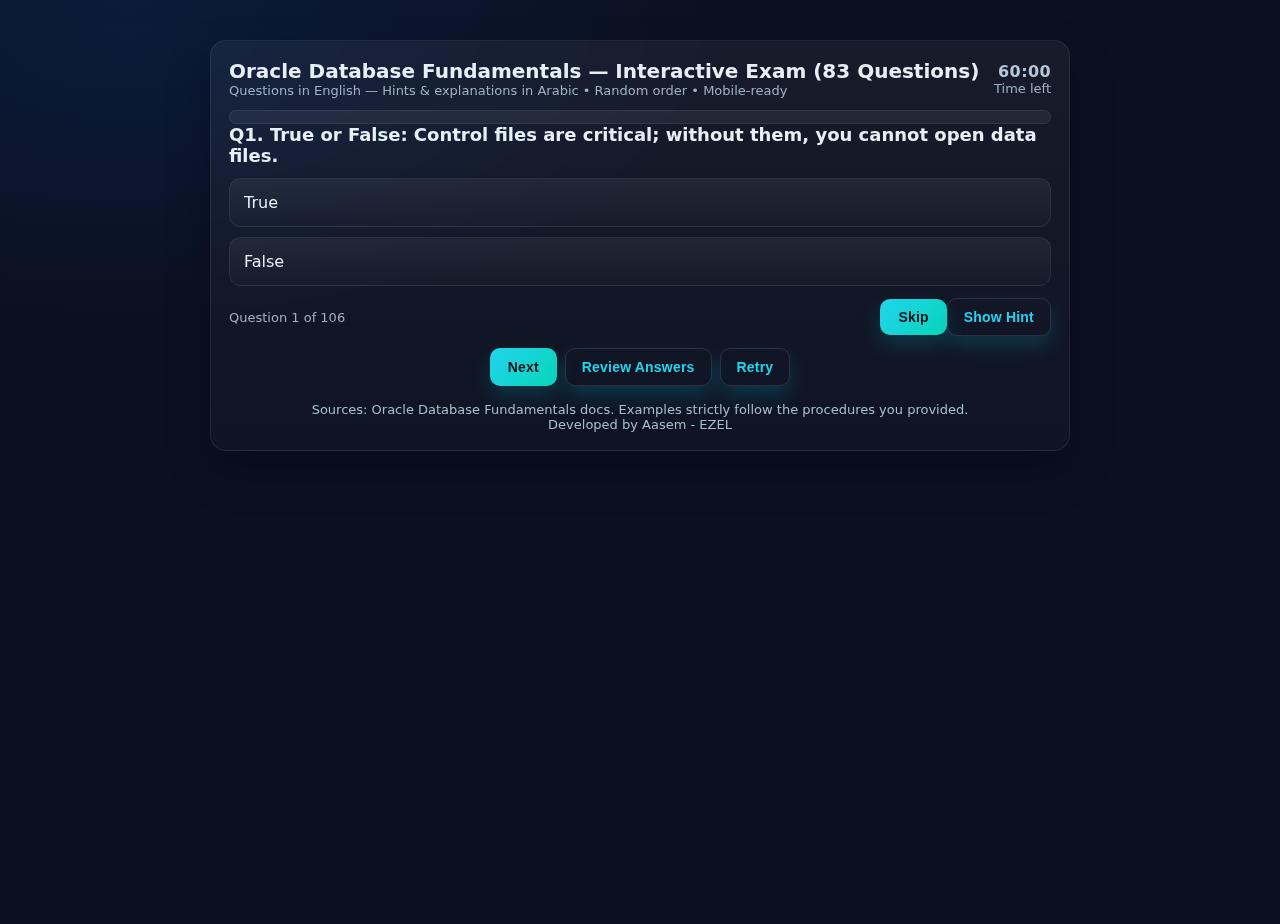
<file: test.html>
<!doctype html>

<html lang="en">

<head>
  <meta charset="utf-8" />
  <meta name="viewport" content="width=device-width, initial-scale=1.0, maximum-scale=1.0, user-scalable=no" />
<title>Oracle Database Fundamentals — Interactive Exam (106 Questions)</title>
<link rel="stylesheet" href="styles.css" />
</head>

<body>
  <div class="wrap">
    <div class="card">
      <header>
        <div>
          <h1>Oracle Database Fundamentals — Interactive Exam (83 Questions)</h1>
          <div class="meta">Questions in English — Hints & explanations in Arabic • Random order • Mobile-ready</div>
        </div>
        <div style="text-align:right">
          <div class="timer" id="timer">60:00</div>
          <div class="meta">Time left</div>
        </div>
      </header>
      <div class="progress"><i id="prog"></i></div>
      <div id="quizArea"></div>

      <div style="display:flex;gap:8px;justify-content:center;margin-top:12px">
        <button id="nextBtn">Next</button>
        <button class="secondary" id="reviewBtn">Review Answers</button>
        <button class="secondary" id="retryBtn">Retry</button>
      </div>

      <div id="final" style="display:none;margin-top:12px;text-align:center">
        <div class="scorebig" id="scoreText"></div>
        <div class="meta" id="scoreMsg"></div>
      </div>

      <footer>
        Sources: Oracle Database Fundamentals docs. Examples strictly follow the procedures you provided.<br>
        Developed by Aasem - EZEL
      </footer>
    </div>
  </div>
  <script src="app.js"></script>
  
</body>

</html>
</file>
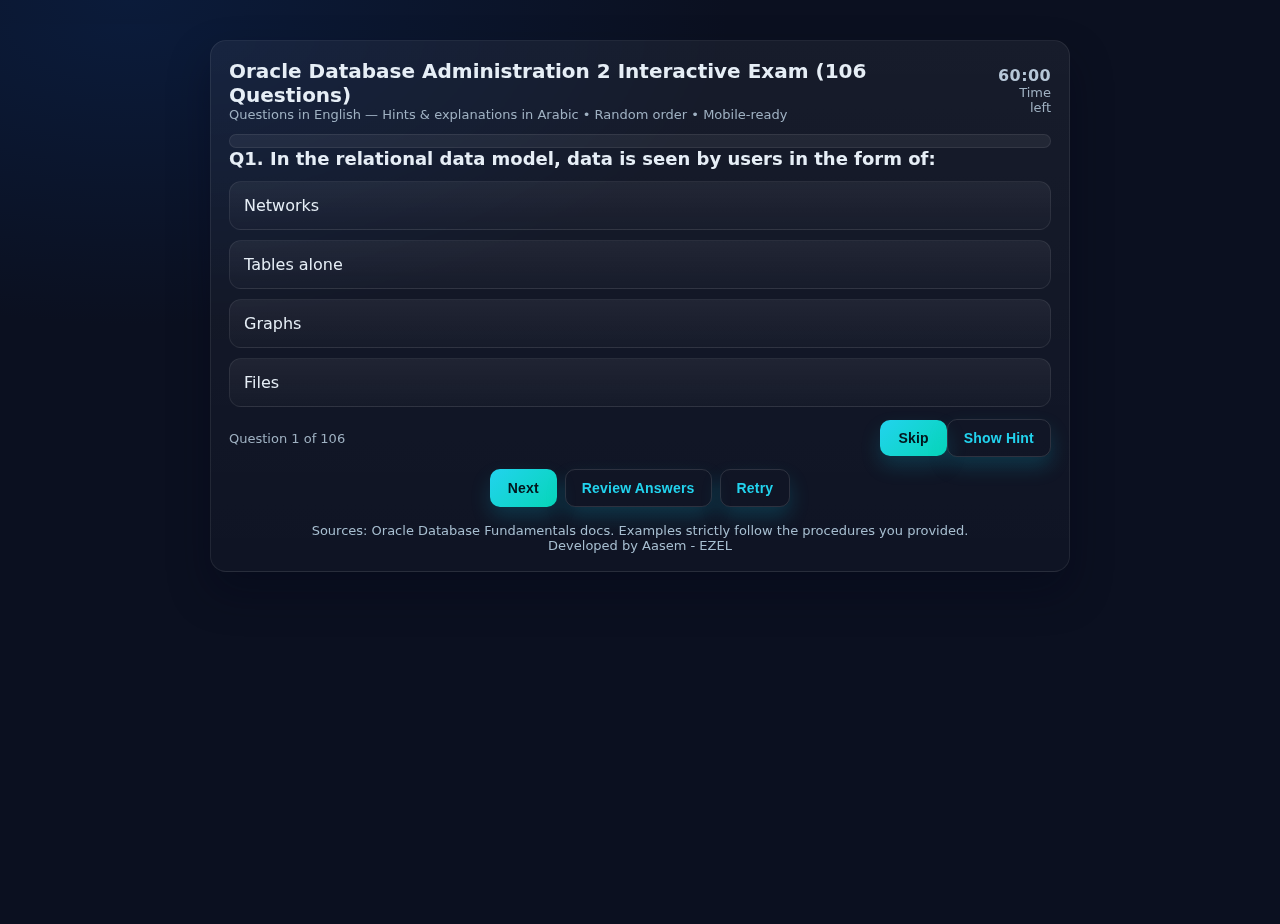
<file: Courses/IIS406.html>
<!doctype html>
<html lang="en">
<head>
  <meta charset="utf-8" />
  <meta name="viewport" content="width=device-width, initial-scale=1.0, maximum-scale=1.0, user-scalable=no" />
  <title>Oracle Database Fundamentals — Interactive Exam</title>
  <link rel="stylesheet" href="../styles.css" />
  <script src="../js/questions-oracle.js"></script>
</head>
<body>
  <div class="wrap">
    <div class="card">
      <header>
        <div>
          <h1>Oracle Database Administration 2 Interactive Exam (106 Questions)</h1>
          <div class="meta">Questions in English — Hints & explanations in Arabic • Random order • Mobile-ready</div>
        </div>
        <div style="text-align:right">
          <div class="timer" id="timer">60:00</div>
          <div class="meta">Time left</div>
        </div>
      </header>
      <div class="progress"><i id="prog"></i></div>
      <div id="quizArea"></div>

      <div style="display:flex;gap:8px;justify-content:center;margin-top:12px">
        <button id="nextBtn">Next</button>
        <button class="secondary" id="reviewBtn">Review Answers</button>
        <button class="secondary" id="retryBtn">Retry</button>
      </div>

      <div id="final" style="display:none;margin-top:12px;text-align:center">
        <div class="scorebig" id="scoreText"></div>
        <div class="meta" id="scoreMsg"></div>
      </div>

      <footer>
        Sources: Oracle Database Fundamentals docs. Examples strictly follow the procedures you provided.<br>
        Developed by Aasem - EZEL
      </footer>
    </div>
  </div>
  <script src="../js/app.js"></script>
</body>
</html>
</file>
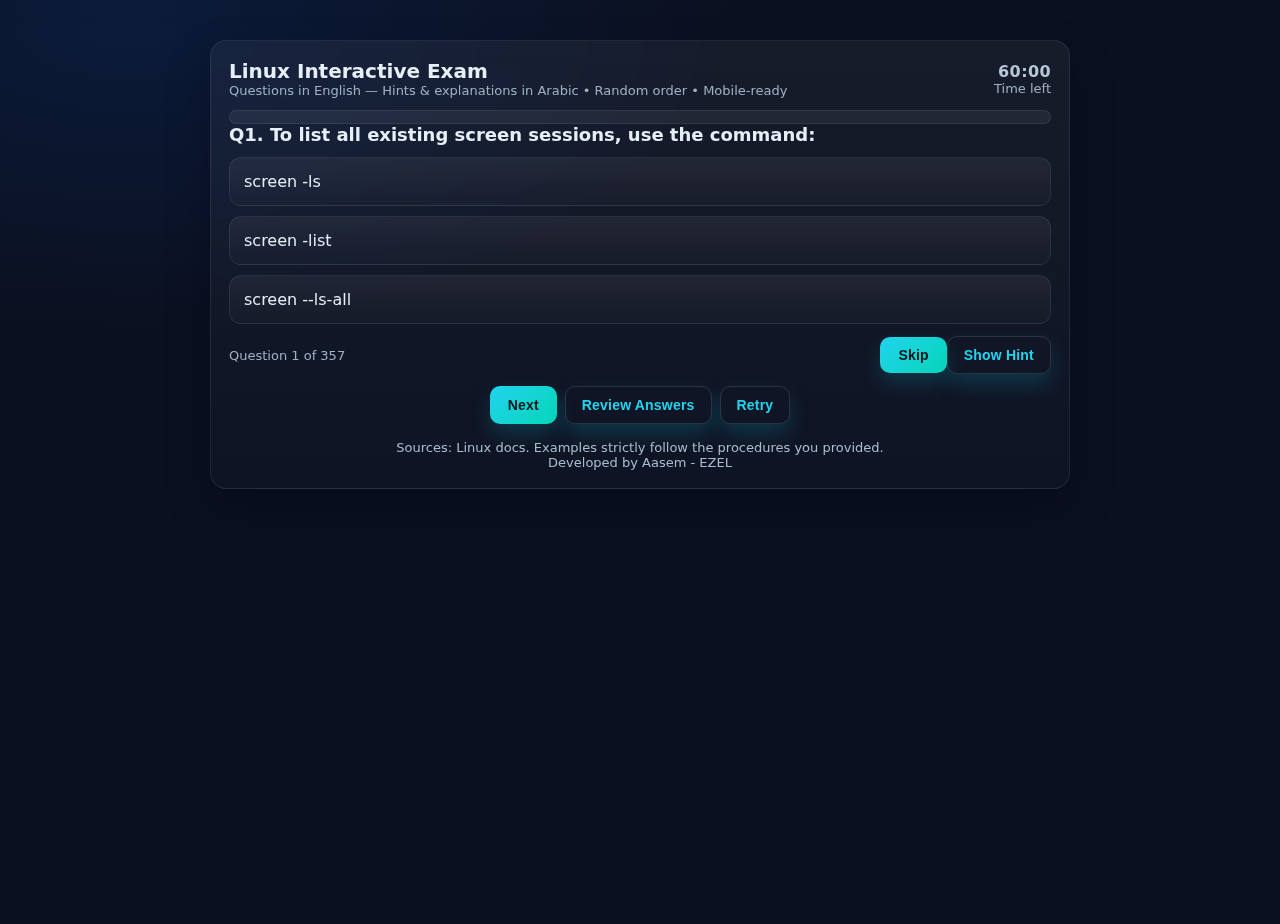
<file: Courses/IOS305.html>
<!doctype html>
<html lang="en">
<head>
  <meta charset="utf-8" />
  <meta name="viewport" content="width=device-width, initial-scale=1.0, maximum-scale=1.0, user-scalable=no" />
  <title>Linux — Interactive Exam</title>
  <link rel="stylesheet" href="../styles.css" />
  <script src="../js/ios305_questions.js"></script>
</head>
<body>
  <div class="wrap">
    <div class="card">
      <header>
        <div>
          <h1>Linux Interactive Exam</h1>
          <div class="meta">Questions in English — Hints & explanations in Arabic • Random order • Mobile-ready</div>
        </div>
        <div style="text-align:right">
          <div class="timer" id="timer">60:00</div>
          <div class="meta">Time left</div>
        </div>
      </header>
      <div class="progress"><i id="prog"></i></div>
      <div id="quizArea"></div>

      <div style="display:flex;gap:8px;justify-content:center;margin-top:12px">
        <button id="nextBtn">Next</button>
        <button class="secondary" id="reviewBtn">Review Answers</button>
        <button class="secondary" id="retryBtn">Retry</button>
      </div>

      <div id="final" style="display:none;margin-top:12px;text-align:center">
        <div class="scorebig" id="scoreText"></div>
        <div class="meta" id="scoreMsg"></div>
      </div>

      <footer>
        Sources: Linux docs. Examples strictly follow the procedures you provided.<br>
        Developed by Aasem - EZEL
      </footer>
    </div>
  </div>
  <script src="../js/app.js"></script>
</body>
</html>
</file>
<file: styles.css>
:root {
    --bg: #0b1020;
    --card: #0b1324;
    --accent: #22d3ee;
    --accent-2: #06d6b8;
    --muted: #9fb1c2;
    --ok: #22c55e;
    --bad: #ef4444;
    --ring: #7dd3fc;
    --card-border: rgba(255, 255, 255, 0.08);
    --card-glow: 0 20px 40px rgba(2, 6, 23, 0.35)
}

html,
body {
    height: 100%;
    margin: 0;
    font-family: Inter, system-ui, Arial;
    direction: ltr;
    background: radial-gradient(1200px 600px at 10% 0%, #0b1b3a 0%, #0b1020 50%), radial-gradient(1200px 600px at 100% 100%, #071427 0%, #0b1020 45%);
    color: #e6eef6
}

.wrap {
    width: 100%;
    max-width: 860px;
    margin: 24px auto;
    padding: 16px
}

.card {
    background: linear-gradient(180deg, rgba(255, 255, 255, 0.05), rgba(255, 255, 255, 0.02));
    border: 1px solid var(--card-border);
    backdrop-filter: blur(10px);
    -webkit-backdrop-filter: blur(10px);
    border-radius: 16px;
    padding: 18px;
    box-shadow: var(--card-glow)
}

header {
    display: flex;
    align-items: center;
    justify-content: space-between;
    gap: 12px;
    margin-bottom: 12px
}

h1 {
    font-size: 20px;
    margin: 0
}

.meta {
    color: var(--muted);
    font-size: 13px
}

.timer {
    font-weight: 800;
    color: #b6c7d8;
    letter-spacing: .4px
}

.question {
    font-weight: 800;
    margin-bottom: 12px;
    font-size: 18px
}

.choices {
    display: grid;
    gap: 10px
}

.choice {
    position: relative;
    background: linear-gradient(180deg, rgba(255, 255, 255, 0.06), rgba(255, 255, 255, 0.02));
    padding: 14px;
    border-radius: 12px;
    border: 1px solid var(--card-border);
    cursor: pointer;
    transition: transform .15s ease, box-shadow .2s ease, border-color .2s ease
}
.choice:hover { transform: translateY(-1px); box-shadow: 0 10px 20px rgba(2, 6, 23, 0.25); border-color: rgba(255, 255, 255, 0.14) }
.choice:active { transform: translateY(0) }
.choice:focus-visible { outline: 2px solid var(--ring); outline-offset: 2px }

.choice[aria-disabled="true"] {
    opacity: 0.7;
    pointer-events: none;
    filter: saturate(0.9)
}

.controls {
    display: flex;
    gap: 10px;
    justify-content: space-between;
    margin-top: 12px;
    align-items: center
}

button {
    background: linear-gradient(135deg, var(--accent), var(--accent-2));
    border: none;
    color: #03151c;
    padding: 10px 18px;
    border-radius: 10px;
    font-weight: 800;
    font-size: 14px;
    letter-spacing: .2px;
    box-shadow: 0 10px 20px rgba(6, 182, 212, 0.2);
    transition: transform .12s ease, box-shadow .2s ease
}
button:hover { transform: translateY(-1px); box-shadow: 0 14px 26px rgba(6, 182, 212, 0.28) }
button:active { transform: translateY(0) }
button:focus-visible { outline: 2px solid var(--ring); outline-offset: 2px }

button.secondary {
    background: transparent;
    color: var(--accent);
    border: 1px solid rgba(255, 255, 255, 0.12);
    padding: 10px 16px
}
button.secondary:hover { border-color: rgba(255, 255, 255, 0.22); box-shadow: inset 0 0 0 1px rgba(255, 255, 255, 0.06) }

.progress {
    height: 12px;
    background: rgba(255, 255, 255, 0.06);
    border-radius: 999px;
    overflow: hidden;
    margin-top: 12px;
    border: 1px solid var(--card-border)
}

.progress>i {
    display: block;
    height: 100%;
    background: linear-gradient(90deg, var(--accent), var(--accent-2));
    width: 0%;
    box-shadow: 0 0 16px rgba(6, 214, 184, 0.45);
    transition: width .35s ease
}

.result {
    display: none;
    padding: 12px;
    border-radius: 10px;
    margin-top: 12px;
    background: linear-gradient(180deg, rgba(0, 0, 0, 0.45), rgba(0, 0, 0, 0.35));
    border: 1px solid var(--card-border)
}

.result.show {
    display: block
}

.hint {
    margin-top: 8px;
    color: #bcd0e1;
    font-size: 14px;
    direction: rtl;
    font-style: italic;
}

.ordering-list {
    list-style: none;
    padding: 0;
    margin: 0;
    display: flex;
    flex-direction: column;
    gap: 8px
}

.ordering-item {
    background: linear-gradient(180deg, rgba(255, 255, 255, 0.05), rgba(255, 255, 255, 0.02));
    padding: 12px;
    border-radius: 12px;
    border: 1px solid var(--card-border);
    cursor: grab;
    font-size: 14px;
    transition: transform .12s ease, box-shadow .2s ease, border-color .2s ease
}
.ordering-item:active { cursor: grabbing }
.ordering-item:hover { transform: translateY(-1px); box-shadow: 0 10px 20px rgba(2, 6, 23, 0.25); border-color: rgba(255, 255, 255, 0.14) }

.scorebig {
    font-size: 28px;
    font-weight: 900;
    letter-spacing: .3px
}

footer {
    margin-top: 16px;
    color: #a7bed0;
    font-size: 13px;
    text-align: center
}

a {
    color: var(--accent)
}
a:hover { color: var(--accent-2) }

@media (max-width: 480px) {
    .wrap {
        padding: 10px;
    }

    .question {
        font-size: 16px;
    }

    .choice,
    .ordering-item {
        padding: 12px;
        font-size: 14px;
        min-height: 44px;
    }

    .controls {
        flex-direction: column;
        gap: 8px;
    }

    button {
        width: auto;
        padding: 8px 14px;
        font-size: 13px;
    }

    #ordering {
        min-height: 200px;
    }

    .ordering-list {
        gap: 6px;
    }
}

button, .choice, .ordering-item { -webkit-tap-highlight-color: transparent; }

@keyframes floatGlow {
    0% { box-shadow: var(--card-glow); }
    50% { box-shadow: 0 28px 56px rgba(2, 6, 23, 0.45); }
    100% { box-shadow: var(--card-glow); }
}

.card { animation: floatGlow 8s ease-in-out infinite; }

@media (prefers-reduced-motion: reduce) {
    .card, .choice, .ordering-item, .progress>i, button { transition: none !important; animation: none !important; }
}
</file>
